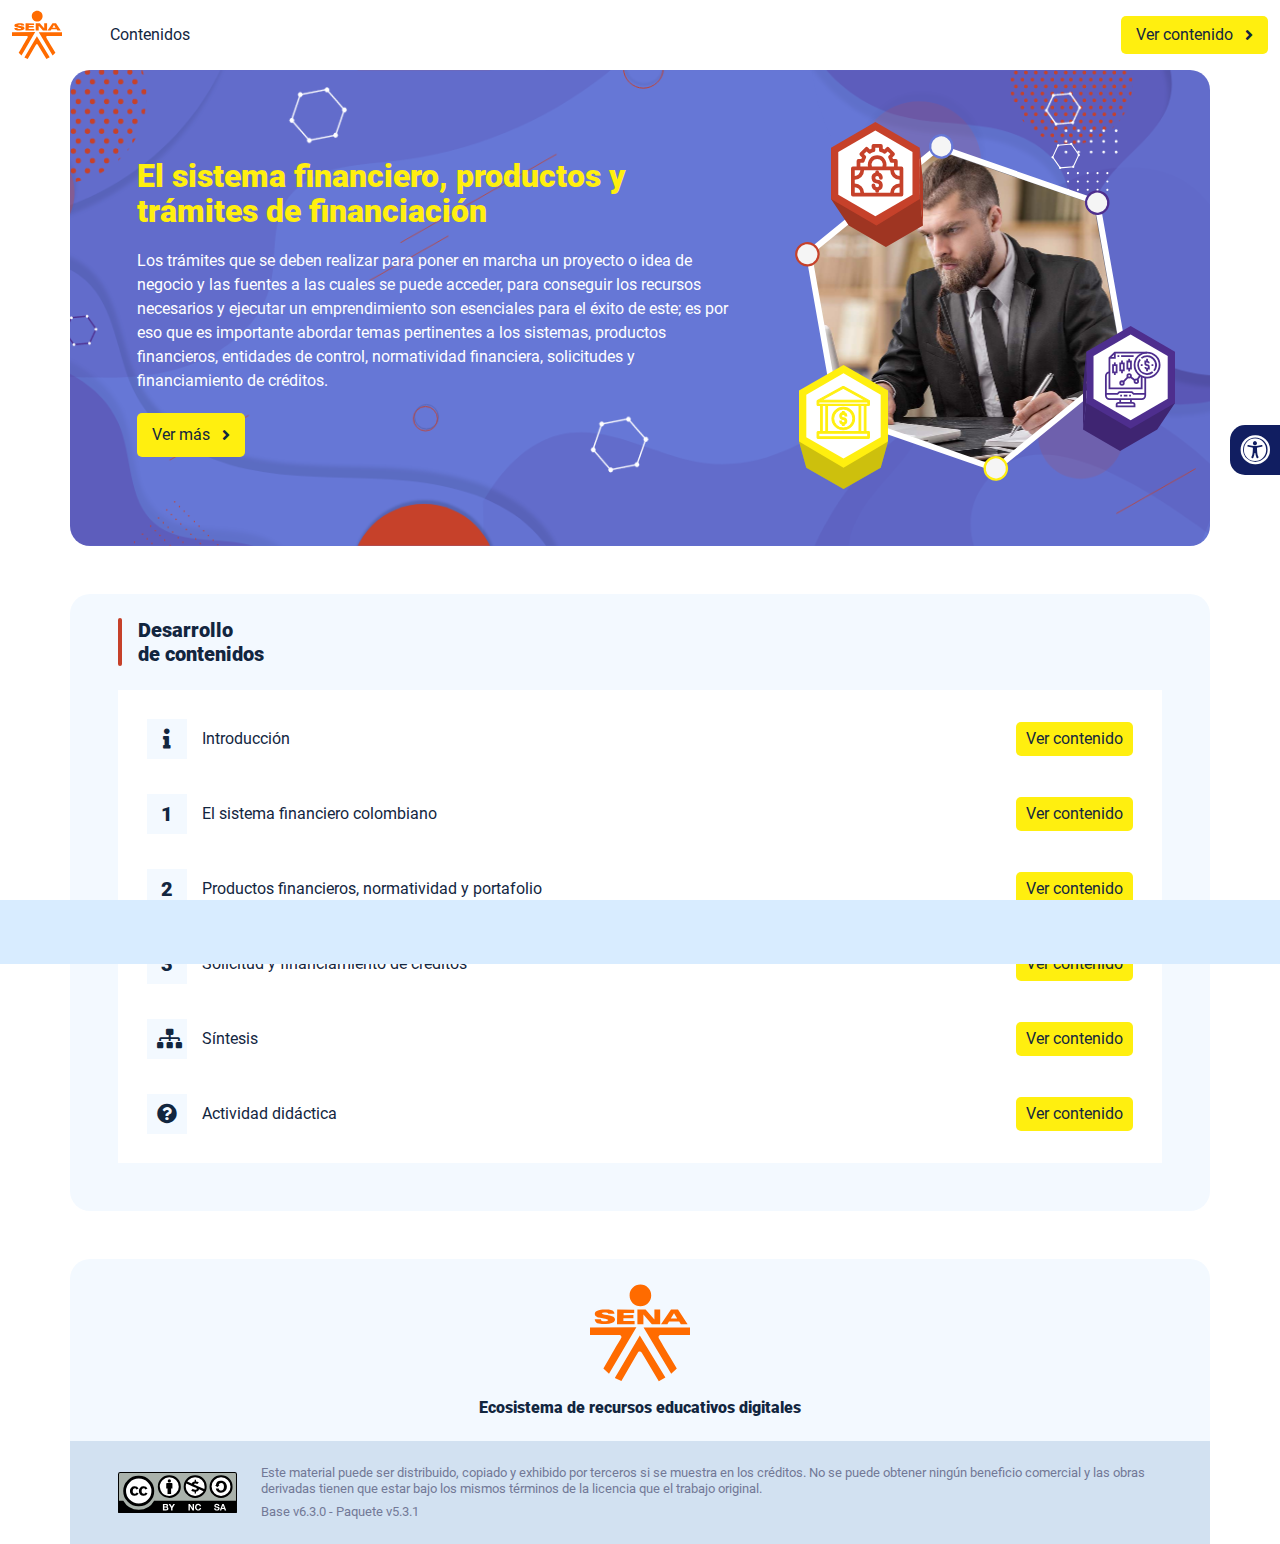
<file: index.html>
<!DOCTYPE html><html lang=""><head><meta charset="utf-8"><meta http-equiv="X-UA-Compatible" content="IE=edge"><meta name="viewport" content="width=device-width,initial-scale=1"><link rel="icon" href="favicon.ico"><title>El sistema financiero, productos y trámites de financiación</title><link href="css/chunk-0c047e41.3babef71.css" rel="prefetch"><link href="css/chunk-25b302c8.3babef71.css" rel="prefetch"><link href="css/chunk-26fc7596.3babef71.css" rel="prefetch"><link href="css/chunk-2d2747e2.3babef71.css" rel="prefetch"><link href="css/chunk-32334cb6.3babef71.css" rel="prefetch"><link href="css/chunk-3c57cd7b.3babef71.css" rel="prefetch"><link href="css/chunk-4f2d402a.3babef71.css" rel="prefetch"><link href="css/chunk-4fde0a08.14d1f3e8.css" rel="prefetch"><link href="css/chunk-515a8379.b8ce51aa.css" rel="prefetch"><link href="css/chunk-59974754.40f78a27.css" rel="prefetch"><link href="css/chunk-6e1e538a.126808df.css" rel="prefetch"><link href="css/chunk-766a929b.57ec8b26.css" rel="prefetch"><link href="css/chunk-f2df7d2c.3babef71.css" rel="prefetch"><link href="css/comple.831dbf52.css" rel="prefetch"><link href="css/creditos.94be174c.css" rel="prefetch"><link href="css/glosario.947ac439.css" rel="prefetch"><link href="css/referencias.b3b1afda.css" rel="prefetch"><link href="js/actividad.40a3d7bc.js" rel="prefetch"><link href="js/chunk-0206bfa0.7eb1678d.js" rel="prefetch"><link href="js/chunk-0c047e41.da2700f5.js" rel="prefetch"><link href="js/chunk-13a6037e.b9b550ab.js" rel="prefetch"><link href="js/chunk-18f95272.d078ffd9.js" rel="prefetch"><link href="js/chunk-25b302c8.7e764b51.js" rel="prefetch"><link href="js/chunk-26fc7596.0223e8d0.js" rel="prefetch"><link href="js/chunk-2c06842c.ae56870c.js" rel="prefetch"><link href="js/chunk-2d0e96ec.e2ca181d.js" rel="prefetch"><link href="js/chunk-2d208d90.760c08b7.js" rel="prefetch"><link href="js/chunk-2d21d0e2.bfeb6d2c.js" rel="prefetch"><link href="js/chunk-2d22c123.a644a972.js" rel="prefetch"><link href="js/chunk-2d2747e2.013e6804.js" rel="prefetch"><link href="js/chunk-2e80bb9a.24a52a86.js" rel="prefetch"><link href="js/chunk-319206de.4c787e88.js" rel="prefetch"><link href="js/chunk-32334cb6.38590270.js" rel="prefetch"><link href="js/chunk-3c57cd7b.e27cc4b3.js" rel="prefetch"><link href="js/chunk-3d6834f6.28a849bc.js" rel="prefetch"><link href="js/chunk-4cdd78c0.49699030.js" rel="prefetch"><link href="js/chunk-4f2d402a.301ae45e.js" rel="prefetch"><link href="js/chunk-4fde0a08.7c15f751.js" rel="prefetch"><link href="js/chunk-515a8379.37cc02fe.js" rel="prefetch"><link href="js/chunk-53ccb27e.98af84a3.js" rel="prefetch"><link href="js/chunk-55d286b8.1e2df45a.js" rel="prefetch"><link href="js/chunk-59974754.6385320f.js" rel="prefetch"><link href="js/chunk-6e1e538a.c4319b8c.js" rel="prefetch"><link href="js/chunk-766a929b.1ad13c3d.js" rel="prefetch"><link href="js/chunk-c796899c.cca6ec61.js" rel="prefetch"><link href="js/chunk-e8a7823a.9f284bb7.js" rel="prefetch"><link href="js/chunk-f2df7d2c.de9c9556.js" rel="prefetch"><link href="js/chunk-fde47172.cdad90b9.js" rel="prefetch"><link href="js/comple.81282acb.js" rel="prefetch"><link href="js/creditos.82550b37.js" rel="prefetch"><link href="js/glosario.c0291446.js" rel="prefetch"><link href="js/intro.c589fad9.js" rel="prefetch"><link href="js/referencias.960f45a9.js" rel="prefetch"><link href="js/sintesis.fd6e95f9.js" rel="prefetch"><link href="js/tema1.c2685a0d.js" rel="prefetch"><link href="js/tema2.2d1f3a84.js" rel="prefetch"><link href="js/tema3.910476a6.js" rel="prefetch"><link href="css/app.866dd7f9.css" rel="preload" as="style"><link href="css/chunk-vendors.dfe08ae3.css" rel="preload" as="style"><link href="js/app.fb7f9b6a.js" rel="preload" as="script"><link href="js/chunk-vendors.882b2e7d.js" rel="preload" as="script"><link href="css/chunk-vendors.dfe08ae3.css" rel="stylesheet"><link href="css/app.866dd7f9.css" rel="stylesheet"></head><body><noscript><strong>We're sorry but El sistema financiero, productos y trámites de financiación doesn't work properly without JavaScript enabled. Please enable it to continue.</strong></noscript><div id="app"></div><script src="js/chunk-vendors.882b2e7d.js"></script><script src="js/app.fb7f9b6a.js"></script></body></html>
</file>
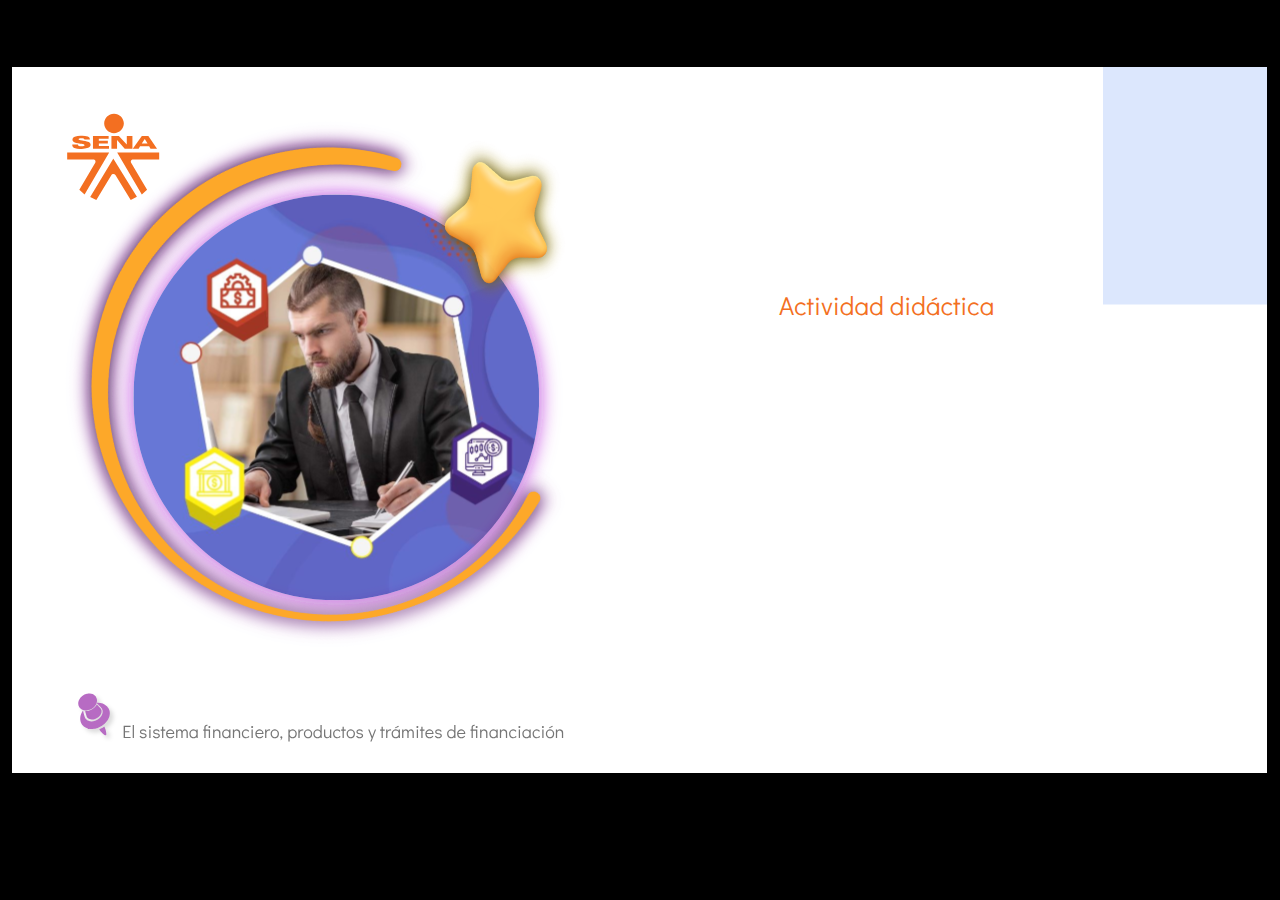
<file: actividades/story.html>
﻿<!doctype html>
<html lang="es">
<head>
  <meta charset="utf-8">
  <!-- Creado con Storyline 360 - http://www.articulate.com  -->
  <!-- version: 3.69.28997.0 -->
  <title>Actividad_Did&#225;ctica-CF06--134102 TECNICO Emprendimiento y Fomento empresarial</title>
  <meta http-equiv="x-ua-compatible" content="IE=edge"/>
  <meta name="viewport" content="width=device-width,initial-scale=1,user-scalable=no,shrink-to-fit=no,minimal-ui"/>
  <meta name="apple-mobile-web-app-capable" content="yes"/>
  <style>
    html, body { height: 100%; padding: 0; margin: 0 }
    #app { height: 100%; width: 100%; }
  </style>

  <script>
    window.DS = {};
    window.globals = {
      DATA_PATH_BASE: '',
      HAS_FRAME: true,
      HAS_SLIDE: true,

      lmsPresent: false,
      tinCanPresent: false,
      cmi5Present: false,
      aoSupport: false,
      scale: 'show all',
      captureRc: false,
      browserSize: 'optimal',
      bgColor: '#000000',
      features: 'AccessibleVideo,ConnectionMessages,FullScreenToggle,InsertSvgPicture,LayerPresentAsDialog,MultipleQuizTracking,UpdatedThemeEditor',
      themeName: 'classic',
      preloaderColor: '#FFFFFF',
      suppressAnalytics: false,
      productChannel: 'stable',
      publishSource: 'storyline',
      aid: 'aid|5304b41d-7af7-4125-b8d1-83eb222823e2',
      cid: '317a8d9a-7475-4044-b16f-272c51c055bf',
      playerVersion: '3.69.28997.0',
      publishTimestamp: '2022-12-06T17:11:18.5865657Z',
      maxIosVideoElements: 10,
      connectionSettings: { },

      
      parseParams: function(qs) {
        if (window.globals.parsedParams != null) {
          return window.globals.parsedParams;
        }
        qs = (qs || window.location.search.substr(1)).split('+').join(' ');
        var params = {},
            tokens,
            re = /[?&]?([^=]+)=([^&]*)/g;

        while (tokens = re.exec(qs)) {
          params[decodeURIComponent(tokens[1]).trim()] =
            decodeURIComponent(tokens[2]).trim();
        }
        window.globals.parsedParams = params;
        return params;
      }

    };
  </script>
  <script>
    var isIe11 = ('ActiveXObject' in window || window.MSBlobBuilder != null)
      && window.msCrypto != null && !window.ActiveXObject;
    if (isIe11) {
      window.globals.unsupportedBrowser = true;
      document.write(atob('[base64]'));
    }
  </script>
  
  <script>window.THREE = { };</script>
  
</head>
<body style="background: #000000" class="cs-HTML theme-classic">
  <!-- 360 -->
  <script>!function(e){var i=/iPhone/i,o=/iPod/i,n=/iPad/i,t=/(?=.*\bAndroid\b)(?=.*\bMobile\b)/i,d=/Android/i,s=/(?=.*\bAndroid\b)(?=.*\bSD4930UR\b)/i,b=/(?=.*\bAndroid\b)(?=.*\b(?:KFOT|KFTT|KFJWI|KFJWA|KFSOWI|KFTHWI|KFTHWA|KFAPWI|KFAPWA|KFARWI|KFASWI|KFSAWI|KFSAWA)\b)/i,r=/IEMobile/i,h=/(?=.*\bWindows\b)(?=.*\bARM\b)/i,a=/BlackBerry/i,l=/BB10/i,p=/Opera Mini/i,f=/(CriOS|Chrome)(?=.*\bMobile\b)/i,u=/(?=.*\bFirefox\b)(?=.*\bMobile\b)/i,c=new RegExp("(?:Nexus 7|BNTV250|Kindle Fire|Silk|GT-P1000)","i"),w=function(e,i){return e.test(i)},A=function(e){var A=e||navigator.userAgent,v=A.split("[FBAN");if(void 0!==v[1]&&(A=v[0]),this.apple={phone:w(i,A),ipod:w(o,A),tablet:!w(i,A)&&w(n,A),device:w(i,A)||w(o,A)||w(n,A)},this.amazon={phone:w(s,A),tablet:!w(s,A)&&w(b,A),device:w(s,A)||w(b,A)},this.android={phone:w(s,A)||w(t,A),tablet:!w(s,A)&&!w(t,A)&&(w(b,A)||w(d,A)),device:w(s,A)||w(b,A)||w(t,A)||w(d,A)},this.windows={phone:w(r,A),tablet:w(h,A),device:w(r,A)||w(h,A)},this.other={blackberry:w(a,A),blackberry10:w(l,A),opera:w(p,A),firefox:w(u,A),chrome:w(f,A),device:w(a,A)||w(l,A)||w(p,A)||w(u,A)||w(f,A)},this.seven_inch=w(c,A),this.any=this.apple.device||this.android.device||this.windows.device||this.other.device||this.seven_inch,this.phone=this.apple.phone||this.android.phone||this.windows.phone,this.tablet=this.apple.tablet||this.android.tablet||this.windows.tablet,"undefined"==typeof window)return this},v=function(){var e=new A;return e.Class=A,e};"undefined"!=typeof module&&module.exports&&"undefined"==typeof window?module.exports=A:"undefined"!=typeof module&&module.exports&&"undefined"!=typeof window?module.exports=v():"function"==typeof define&&define.amd?define("isMobile",[],e.isMobile=v()):e.isMobile=v()}(this);
    window.isMobile.apple.tablet = window.isMobile.apple.tablet ||
      (navigator.platform === 'MacIntel' && navigator.maxTouchPoints > 1);
    window.isMobile.apple.device = window.isMobile.apple.device || window.isMobile.apple.tablet;
    window.isMobile.tablet = window.isMobile.tablet || window.isMobile.apple.tablet;
    window.isMobile.any = window.isMobile.any || window.isMobile.apple.tablet;
  </script>

  <div id="focus-sink" tabindex="-1"></div>

  <div id="preso"></div>
  <script>
    (function() {

      var classTypes = [ 'desktop', 'mobile', 'phone', 'tablet' ];

      var addDeviceClasses = function(prefix, testObj) {
        var curr, i;
        for (i = 0; i < classTypes.length; i++) {
          curr = classTypes[i];
          if (testObj[curr]) {
            document.body.classList.add(prefix + curr);
          }
        }
      };

      var params = window.globals.parseParams(),
          isDevicePreview = params.devicepreview === '1',
          isPhoneOverride = params.deviceType === 'phone' || (isDevicePreview && params.phone == '1'),
          isTabletOverride = (params.deviceType === 'tablet' || isDevicePreview) && !isPhoneOverride,
          isMobileOverride = isPhoneOverride || isTabletOverride;

      var deviceView = {
        desktop: !window.isMobile.any && !isMobileOverride,
        mobile: window.isMobile.any || isMobileOverride,
        phone: isPhoneOverride || (window.isMobile.phone && !isTabletOverride),
        tablet: isTabletOverride || window.isMobile.tablet
      };

      window.globals.deviceView = deviceView;
      window.isMobile.desktop = !window.isMobile.any;
      window.isMobile.mobile = window.isMobile.any;

      addDeviceClasses('view-', deviceView);

    })();
  </script>
  
  <script src='story_content/user.js' type=text/javascript></script>
  <div class="slide-loader"></div>

  <script>
    if (window.globals.deviceView.isMobile) { var doc = document, loader = doc.body.querySelector('.slide-loader'); [ 1, 2, 3 ].forEach(function(n) { var d = doc.createElement('div'); d.style.backgroundColor = window.globals.preloaderColor; d.classList.add('mobile-loader-dot'); d.classList.add('dot' + n); loader.appendChild(d); }); }
  </script>

  <div class="mobile-load-title-overlay" style="display: none">
    <div class="mobile-load-title">Actividad_Did&#225;ctica-CF06--134102 TECNICO Emprendimiento y Fomento empresarial</div>
  </div>

  <div class="mobile-chrome-warning"></div>

  
<style>
  .warn-connection-dialog {
    display: none;
    background: transparent;
    pointer-events: none;
    position: fixed;
    left: 0;
    top: 0;
    width: 100%;
    height: 100%;
    z-index: 999;
  }

  .warn-connection-content {
    border-radius: 4px;
    background: white;
    border: 1px solid #E7E7E7;
    color: #333333;
    box-shadow: 0 2px 4px rgba(0, 0, 0, 0.25);
    transition: all 150ms ease-out;
    position: absolute;
    white-space: nowrap;
  }

  .view-phone.is-landscape .warn-connection-content {
    left: 23px;
    bottom: 23px;
  }

  .view-tablet.is-landscape .warn-connection-content {
    left: 50%;
    top: 20px;
    transform: translateX(-50%);
  }

  .is-portrait .warn-connection-content {
    transform: translate(-50%, calc(-100% - 15px));
  }

  .warn-connection-content p {
    display: inline-block;
    margin: 0 8px 0 0;
    line-height: 33px;
    font-size: 11px;
  }

  .warn-connection-content svg {
    position: relative;
    vertical-align: middle;
    margin: 0 2px 2px 8px;
  }

  .view-desktop .warn-connection-content {
    left: 1.5em;
    bottom: 1.5em;
  }

  .view-desktop .warn-connection-content p {
    font-size: 1.1em;
  }

  .is-offline .warn-connection-dialog {
    display: block;
  }

  .is-offline .cs-panel * {
    pointer-events: none !important;
  }

  .is-offline .cs-panel {
    pointer-events: all !important;
  }

  .is-offline #nav-controls * {
    pointer-events: none !important;
  }

  .is-offline #nav-controls {
    pointer-events: all !important;
  }
</style>

<div class="warn-connection-dialog">
  <div class="warn-connection-content">
    <svg width="17" height="15" viewBox="0 0 17 15" xmlns="http://www.w3.org/2000/svg">
      <path fill="#8F0000" stroke="white" d="M16.07,12.98 L15.88,12.23 L9.51,1.21 C8.97,0.26,7.6,0.26,7.06,1.21 L0.69,12.23 C0.15,13.16,0.81,14.36,1.91,14.36 H14.65 C15.47,14.36,16.05,13.7,16.07,12.98 Z"/>
      <path fill="white" stroke="white" d="M8.58,5.5 C8.35,5.28,8.5,5.35,8.21,5.32 C8.09,5.35,7.97,5.49,7.96,5.67 C7.97,5.79,7.98,5.92,7.98,6.04 L7.98,6.04 C7.99,6.17,8,6.31,8.01,6.43 L8.01,6.44 C8.03,6.92,8.06,7.41,8.09,7.9 L8.09,7.9 C8.12,8.39,8.14,8.88,8.17,9.37 C8.17,9.39,8.18,9.42,8.2,9.44 C8.23,9.46,8.25,9.47,8.28,9.47 C8.31,9.47,8.34,9.46,8.35,9.44 C8.37,9.43,8.38,9.4,8.39,9.35 L8.39,9.34 C8.39,9.24,8.4,9.15,8.4,9.05 L8.4,9.05 C8.41,8.96,8.41,8.86,8.42,8.75 C8.43,8.44,8.45,8.12,8.47,7.81 L8.47,7.81 C8.49,7.49,8.51,7.18,8.53,6.87 C8.55,6.46,8.56,6.05,8.59,5.64 L8.6,5.62 C8.6,5.57,8.59,5.53,8.58,5.5 L8.21,5.32 Z"/>
      <circle fill="white" stroke="white" cx="8.3" cy="11.35" r="0.3"/>
    </svg>
    <p>You are offline. Trying to reconnect...</p>
  </div>
</div>

<script>
  (function() {
    window.DS.connection = {
      warningShown: false,
      assets: {},
      loadingAssetGroup: false,
      retryDelay: 500
    };

    // @TODO this is POC code and can be cleaned up a bit more if we move forward
    // with the feature



    // The `window.globals.features` variable must be set in `webpack.dev.config` when testing locally - it is not enough
    // to have it in the data - but it must be set there as well.
    var useConnectionMessages = window.AbortController != null &&
      window.location.protocol != 'file:' &&
      window.globals.features.indexOf('ConnectionMessages') != -1;

    window.DS.connection.useConnectionMessages = useConnectionMessages

    var assetCount = 0;
    var checkLoadedId;
    var connectionSettings = window.globals.connectionSettings;

    if (useConnectionMessages && connectionSettings != null) {
      var contentEl = document.querySelector('.warn-connection-content');
      var messageEl = contentEl.querySelector('p')

      if (connectionSettings.useDarkTheme) {
        contentEl.style.borderColor = '#BABBBA';
        contentEl.style.backgroundColor = '#282828';
        contentEl.style.color = '#FFFFFF';
      }

      if (connectionSettings.message != null) {
        messageEl.textContent = window.decodeURIComponent(connectionSettings.message);
      }
    }

    function checkAssetsReady() {
      for (var i in DS.connection.assets) {
        if (!DS.connection.assets[i].success) {
          return false;
        }
      }
      return true;
    }

    function stopAssetGroup() {
      if (!useConnectionMessages) { return; }

      assetCount = 0;

      DS.connection.oldAssetGroup = DS.connection.assets;
      DS.connection.assets = {};
      DS.connection.loadingAssetGroup = false;
      clearInterval(checkLoadedId);
    }

    function startAssetGroup() {
      if (!useConnectionMessages) { return; }
      var ticks = 0;
      clearInterval(checkLoadedId);
      checkLoadedId = setInterval(function() {
        var loaded = 0;
        if (assetCount === 0 && loaded === 0) {
          clearInterval(checkLoadedId);
          return;
        }

        for (var i in DS.connection.assets) {
          if (DS.connection.assets[i].success) {
            loaded++;
          }
        }

        if (assetCount === loaded && checkAssetsReady()) {
          for (var i in DS.connection.assets) {
            if (DS.connection.assets[i].action) {
              DS.connection.assets[i].action();
            }
          }
          hideWarning();
          stopAssetGroup();
        }
      }, 100)
    }

    function requiredAsset(url, action, retry, type) {
      if (!useConnectionMessages) { return; }
      if (DS.connection.assets[url]) { return; }

      DS.connection.assets[url] = {
        success: false, action: action, retry: retry, type: type
      };
      assetCount = Object.keys(DS.connection.assets).length;
      if (!DS.connection.loadingAssetGroup) {
        startAssetGroup();
      }
      DS.connection.loadingAssetGroup = true;
    }

    function assetLoaded(url) {
      if (!useConnectionMessages) { return; }
      if (DS.connection.assets[url]) {
        DS.connection.assets[url].success = true;
      }
    }

    function assetFailed(url) {
      if (!useConnectionMessages) { return; }
      if (!DS.connection.assets[url]) {
        if (/\.js$/.test(url)) {
          setTimeout(function() {
            if (DS.connection.lastSlideLoaded != null) {
              DS.connection.lastSlideLoaded();
            }
          }, DS.connection.retryDelay);
        }
        return;
      }
      if (!DS.connection.warningShown) { showWarning(); }
      if (DS.connection.assets[url].retry) {
        setTimeout(function() {
          if (!DS.connection.assets[url].success) {
            DS.connection.assets[url].retry()
          }
        }, DS.connection.retryDelay);
      }
    }

    function hideWarning() {
      document.body.classList.remove('is-offline');
      DS.connection.warningShown = false;
    }
    DS.connection.hideWarning = hideWarning

    function showWarning(btn) {
      document.body.classList.add('is-offline')
      DS.connection.warningShown = true;
      updateWarningPosition();
    }

    function updateWarningPosition() {
      if (!DS.connection.warningShown) {
        return;
      }

      var isPortrait = document.body.classList.contains('is-portrait');
      var warningEl = document.querySelector('.warn-connection-content');

      if (isPortrait) {
        var slide = document.querySelector('.primary-slide');
        var slideRect = slide.getBoundingClientRect();

        warningEl.style.top = `${slideRect.top}px`
        warningEl.style.left = `${slideRect.left + slideRect.width / 2}px`
      } else {
        warningEl.style.top = null;
        warningEl.style.left = null;
      }

      window.requestAnimationFrame(updateWarningPosition);
    }

    // these will all be noops if the feature flag isn't set in
    // the data and `window.globals.features`
    DS.connection.requiredAsset = requiredAsset;
    DS.connection.assetLoaded = assetLoaded;
    DS.connection.assetFailed = assetFailed;
    DS.connection.stopAssetGroup = stopAssetGroup;
    DS.connection.startAssetGroup = startAssetGroup;
  })();
</script>


  <script>
    
    if (window.autoSpider && window.vInterfaceObject) {
      document.querySelector('.mobile-load-title-overlay').style.display = 'none';
    }
  </script>

  

  <link rel="stylesheet" href="html5/data/css/output.min.css" data-noprefix/>
</body>
<script src="html5/lib/scripts/bootstrapper.min.js"></script>
</html>
</file>
<file: css/chunk-0c047e41.3babef71.css>
.actividad[data-v-22adfd6b]{background-color:#f2f2f2}.horizontal-scroll__wrapper[data-v-22adfd6b]{overflow:hidden}.horizontal-scroll[data-v-22adfd6b]{display:flex;transition:transform .5s ease-in-out;align-items:center;flex-wrap:nowrap}.horizontal-scroll[data-v-22adfd6b]:not(.row){width:100%}.horizontal-scroll--item-fw[data-v-22adfd6b]>div{flex-grow:0;flex-shrink:0;width:100%;margin:0!important}
</file>
<file: css/chunk-25b302c8.3babef71.css>
.actividad[data-v-22adfd6b]{background-color:#f2f2f2}.horizontal-scroll__wrapper[data-v-22adfd6b]{overflow:hidden}.horizontal-scroll[data-v-22adfd6b]{display:flex;transition:transform .5s ease-in-out;align-items:center;flex-wrap:nowrap}.horizontal-scroll[data-v-22adfd6b]:not(.row){width:100%}.horizontal-scroll--item-fw[data-v-22adfd6b]>div{flex-grow:0;flex-shrink:0;width:100%;margin:0!important}
</file>
<file: css/chunk-26fc7596.3babef71.css>
.actividad[data-v-22adfd6b]{background-color:#f2f2f2}.horizontal-scroll__wrapper[data-v-22adfd6b]{overflow:hidden}.horizontal-scroll[data-v-22adfd6b]{display:flex;transition:transform .5s ease-in-out;align-items:center;flex-wrap:nowrap}.horizontal-scroll[data-v-22adfd6b]:not(.row){width:100%}.horizontal-scroll--item-fw[data-v-22adfd6b]>div{flex-grow:0;flex-shrink:0;width:100%;margin:0!important}
</file>
<file: css/chunk-2d2747e2.3babef71.css>
.actividad[data-v-22adfd6b]{background-color:#f2f2f2}.horizontal-scroll__wrapper[data-v-22adfd6b]{overflow:hidden}.horizontal-scroll[data-v-22adfd6b]{display:flex;transition:transform .5s ease-in-out;align-items:center;flex-wrap:nowrap}.horizontal-scroll[data-v-22adfd6b]:not(.row){width:100%}.horizontal-scroll--item-fw[data-v-22adfd6b]>div{flex-grow:0;flex-shrink:0;width:100%;margin:0!important}
</file>
<file: css/chunk-32334cb6.3babef71.css>
.actividad[data-v-22adfd6b]{background-color:#f2f2f2}.horizontal-scroll__wrapper[data-v-22adfd6b]{overflow:hidden}.horizontal-scroll[data-v-22adfd6b]{display:flex;transition:transform .5s ease-in-out;align-items:center;flex-wrap:nowrap}.horizontal-scroll[data-v-22adfd6b]:not(.row){width:100%}.horizontal-scroll--item-fw[data-v-22adfd6b]>div{flex-grow:0;flex-shrink:0;width:100%;margin:0!important}
</file>
<file: css/chunk-3c57cd7b.3babef71.css>
.actividad[data-v-22adfd6b]{background-color:#f2f2f2}.horizontal-scroll__wrapper[data-v-22adfd6b]{overflow:hidden}.horizontal-scroll[data-v-22adfd6b]{display:flex;transition:transform .5s ease-in-out;align-items:center;flex-wrap:nowrap}.horizontal-scroll[data-v-22adfd6b]:not(.row){width:100%}.horizontal-scroll--item-fw[data-v-22adfd6b]>div{flex-grow:0;flex-shrink:0;width:100%;margin:0!important}
</file>
<file: css/chunk-4f2d402a.3babef71.css>
.actividad[data-v-22adfd6b]{background-color:#f2f2f2}.horizontal-scroll__wrapper[data-v-22adfd6b]{overflow:hidden}.horizontal-scroll[data-v-22adfd6b]{display:flex;transition:transform .5s ease-in-out;align-items:center;flex-wrap:nowrap}.horizontal-scroll[data-v-22adfd6b]:not(.row){width:100%}.horizontal-scroll--item-fw[data-v-22adfd6b]>div{flex-grow:0;flex-shrink:0;width:100%;margin:0!important}
</file>
<file: css/chunk-4fde0a08.14d1f3e8.css>
.actividad[data-v-a108b06a]{background-color:#f2f2f2}.header[data-v-a108b06a]{position:sticky;top:0;padding-top:10px;padding-bottom:10px;background-color:#fff;z-index:10010;line-height:1.1em}.header__logo[data-v-a108b06a]{width:50px}@media (max-width:576px){.header__componente-formativo[data-v-a108b06a]{font-size:.8em}}.header__menu[data-v-a108b06a]{cursor:pointer}.header__menu span[data-v-a108b06a]{font-size:.7em;display:block;line-height:1em;text-align:center;color:#111e61}.header__menu__btn[data-v-a108b06a]{width:30px;height:30px;position:relative;margin-bottom:4px}.header__menu__btn .line-1[data-v-a108b06a],.header__menu__btn .line-2[data-v-a108b06a],.header__menu__btn .line-3[data-v-a108b06a]{height:4px;width:30px;background-color:#111e61;transform-origin:center center;position:absolute;left:0;border-radius:2px}.header__menu__btn .line-1[data-v-a108b06a]{top:4px;-webkit-animation:line-1-inactive-data-v-a108b06a .5s ease-in-out forwards;animation:line-1-inactive-data-v-a108b06a .5s ease-in-out forwards}.header__menu__btn .line-2[data-v-a108b06a]{top:13px;-webkit-animation:line-2-inactive-data-v-a108b06a .5s ease-in-out forwards;animation:line-2-inactive-data-v-a108b06a .5s ease-in-out forwards}.header__menu__btn .line-3[data-v-a108b06a]{top:22px;-webkit-animation:line-3-inactive-data-v-a108b06a .5s ease-in-out forwards;animation:line-3-inactive-data-v-a108b06a .5s ease-in-out forwards}.header__menu__btn[data-v-a108b06a]:hover{cursor:pointer}.header__menu__btn--open .line-1[data-v-a108b06a]{-webkit-animation:line-1-active-data-v-a108b06a .5s ease-in-out forwards;animation:line-1-active-data-v-a108b06a .5s ease-in-out forwards}.header__menu__btn--open .line-2[data-v-a108b06a]{-webkit-animation:line-2-active-data-v-a108b06a .5s ease-in-out forwards;animation:line-2-active-data-v-a108b06a .5s ease-in-out forwards}.header__menu__btn--open .line-3[data-v-a108b06a]{-webkit-animation:line-3-active-data-v-a108b06a .5s ease-in-out forwards;animation:line-3-active-data-v-a108b06a .5s ease-in-out forwards}@-webkit-keyframes line-1-active-data-v-a108b06a{0%{transform:translate(0) rotate(0)}50%{transform:translateY(9px) rotate(0)}to{transform:translateY(9px) rotate(45deg)}}@keyframes line-1-active-data-v-a108b06a{0%{transform:translate(0) rotate(0)}50%{transform:translateY(9px) rotate(0)}to{transform:translateY(9px) rotate(45deg)}}@-webkit-keyframes line-2-active-data-v-a108b06a{0%{transform:scale(1)}to{transform:scale(0)}}@keyframes line-2-active-data-v-a108b06a{0%{transform:scale(1)}to{transform:scale(0)}}@-webkit-keyframes line-3-active-data-v-a108b06a{0%{transform:translate(0) rotate(0)}50%{transform:translateY(-9px) rotate(0)}to{transform:translateY(-9px) rotate(-45deg)}}@keyframes line-3-active-data-v-a108b06a{0%{transform:translate(0) rotate(0)}50%{transform:translateY(-9px) rotate(0)}to{transform:translateY(-9px) rotate(-45deg)}}@-webkit-keyframes line-1-inactive-data-v-a108b06a{0%{transform:translateY(9px) rotate(45deg)}50%{transform:translateY(9px) rotate(0)}to{transform:translate(0) rotate(0)}}@keyframes line-1-inactive-data-v-a108b06a{0%{transform:translateY(9px) rotate(45deg)}50%{transform:translateY(9px) rotate(0)}to{transform:translate(0) rotate(0)}}@-webkit-keyframes line-2-inactive-data-v-a108b06a{0%{transform:scale(0)}to{transform:scale(1)}}@keyframes line-2-inactive-data-v-a108b06a{0%{transform:scale(0)}to{transform:scale(1)}}@-webkit-keyframes line-3-inactive-data-v-a108b06a{0%{transform:translateY(-9px) rotate(-45deg)}50%{transform:translateY(-9px) rotate(0)}to{transform:translate(0) rotate(0)}}@keyframes line-3-inactive-data-v-a108b06a{0%{transform:translateY(-9px) rotate(-45deg)}50%{transform:translateY(-9px) rotate(0)}to{transform:translate(0) rotate(0)}}
</file>
<file: css/chunk-515a8379.b8ce51aa.css>
.actividad{background-color:#f2f2f2}.banner-interno{position:relative}.banner-interno__fondo{position:absolute;top:0;bottom:-50px;left:0;right:0;background-color:#6677d6;background-size:cover;background-position:50%}.banner-interno__titulo{display:flex;align-items:center}.banner-interno__titulo__icono{display:block;width:32px;height:32px;border-radius:50%;background-color:#fff;position:relative}.banner-interno__titulo__icono i{color:#6677d6;position:absolute;left:50%;top:50%;transform:translate(-50%,-50%)}.banner-interno__titulo h1,.banner-interno__titulo h2,.banner-interno__titulo h3,.banner-interno__titulo h4,.banner-interno__titulo h5,.banner-interno__titulo h6{color:#fff;line-height:1.1em}
</file>
<file: css/chunk-59974754.40f78a27.css>
.actividad{background-color:#f2f2f2}.aside-menu{position:sticky;top:70px;flex:0 0 0;width:0;min-height:calc(100vh - 70px);max-height:calc(100vh - 70px);background-color:#f3f9ff;transition:flex .5s ease-in-out,width .5s ease-in-out;overflow-x:hidden;z-index:100001}.aside-menu a{color:#111e61}.aside-menu--open{flex:0 0 300px;width:300px}.aside-menu__content{width:300px;display:flex;flex-direction:column;justify-content:space-between;min-height:calc(100vh - 70px);max-height:calc(100vh - 70px);border-right:1px solid #d8ecff}@media (max-height:800px){.aside-menu__content{min-height:800px;max-height:800px;overflow-y:auto}}.aside-menu__header{padding:10px;text-align:center;background-color:#d8ecff}.aside-menu__header h4{margin:0}.aside-menu__menu{overflow-y:auto;flex-grow:1;list-style:none;padding-left:0;margin-bottom:0}.aside-menu__menu__item--active .aside-menu__menu__item__lnk,.aside-menu__menu__item--active .aside-menu__sec-menu__item__lnk{background-color:#d8ecff;font-weight:700}.aside-menu__menu__item--sub-menu:hover,.aside-menu__menu__item:hover,.aside-menu__sec-menu__item:hover{background-color:#d8ecff}.aside-menu__menu__item--sub-menu{padding-left:10px}.aside-menu__menu__item--sub-menu--active .aside-menu__menu__item__lnk,.aside-menu__menu__item--sub-menu--active .aside-menu__sec-menu__item__lnk{background-color:#d8ecff;font-weight:700;position:relative}.aside-menu__menu__item--sub-menu--active .aside-menu__menu__item__lnk:before,.aside-menu__menu__item--sub-menu--active .aside-menu__sec-menu__item__lnk:before{content:"";display:block;position:absolute;left:0;bottom:0;top:0;width:4px;border-radius:2px;background-color:#c6412a}.aside-menu__menu__item__lnk,.aside-menu__sec-menu__item__lnk{display:flex;align-items:center;padding:10px 15px;line-height:1.1em}.aside-menu__menu__item__lnk i,.aside-menu__menu__item__lnk span,.aside-menu__sec-menu__item__lnk i,.aside-menu__sec-menu__item__lnk span{margin-right:10px}.aside-menu__menu__item__lnk i:last-child,.aside-menu__menu__item__lnk span:last-child,.aside-menu__sec-menu__item__lnk i:last-child,.aside-menu__sec-menu__item__lnk span:last-child{margin-right:0}.aside-menu__sec-menu{background-color:#d8ecff;padding:10px 0;flex-shrink:0;margin-bottom:0}.aside-menu__sec-menu__item{padding:10px 15px}.aside-menu__sec-menu__item__lnk{padding:0;border-radius:1em}.aside-menu__sec-menu__item__lnk i{display:block;width:2em;height:2em;padding:.5em 0;text-align:center;background-color:#fff;border-radius:50%}.aside-menu__sec-menu__item__lnk:hover{background-color:#fff}@media (max-width:992px){.aside-menu{position:fixed;top:70px}}@media (max-width:576px){.aside-menu__sec-menu{padding-bottom:110px}}
</file>
<file: css/chunk-6e1e538a.126808df.css>
.actividad[data-v-4f6b7c58]{background-color:#f2f2f2}.accesibilidad[data-v-4f6b7c58]{position:fixed;right:0;top:50vh;height:50px;background-color:#111e61;border-top-left-radius:15px;border-bottom-left-radius:15px;transform:translateY(-50%) translateX(100%) translateX(-50px);overflow:hidden;transition:transform .3s ease-in-out,height .3s ease-in-out}.accesibilidad[data-v-4f6b7c58]:hover{transform:translateY(-50%) translateX(0);height:12.75rem}.accesibilidad [data-v-4f6b7c58]{color:#fff}.accesibilidad__menu__content .accesibilidad__menu__item[data-v-4f6b7c58]{cursor:pointer}.accesibilidad__menu__content .accesibilidad__menu__item[data-v-4f6b7c58]:hover{background-color:#273685}.accesibilidad__menu__content .accesibilidad__menu__item[data-v-4f6b7c58]:last-child{border:none}.accesibilidad__menu__item[data-v-4f6b7c58]{display:flex;align-items:center;padding:10px;border-bottom:1px solid #273685;line-height:1em;-webkit-user-select:none;-moz-user-select:none;-ms-user-select:none;user-select:none}.accesibilidad__menu i[data-v-4f6b7c58]{font-size:30px;font-style:normal;margin-right:10px;line-height:1em}.accesibilidad__menu img[data-v-4f6b7c58]{width:30px;margin-right:10px}
</file>
<file: css/chunk-766a929b.57ec8b26.css>
.actividad{background-color:#f2f2f2}.barra-avance{display:flex;align-items:center;justify-content:space-between;position:fixed;bottom:0;left:0;width:100%;padding:10px;background-color:#d8ecff;transition:transform .5s ease-in-out;z-index:100000}.barra-avance__barra{margin:0 20px;flex:1;position:relative;max-width:800px}.barra-avance__barra--amarilla,.barra-avance__barra--blanca{height:4px}.barra-avance__barra--amarilla:after,.barra-avance__barra--amarilla:before,.barra-avance__barra--blanca:after,.barra-avance__barra--blanca:before{content:"";display:block;width:10px;height:10px;border-radius:50%;position:absolute;top:50%}.barra-avance__barra--amarilla:before,.barra-avance__barra--blanca:before{left:0;transform:translate(-50%,-50%)}.barra-avance__barra--amarilla:after,.barra-avance__barra--blanca:after{right:0;transform:translate(50%,-50%)}.barra-avance__barra--blanca,.barra-avance__barra--blanca:after,.barra-avance__barra--blanca:before{background-color:#fff}.barra-avance__barra--amarilla{position:absolute;width:100%;top:0;background-color:#ffef0f}.barra-avance__barra--amarilla:after,.barra-avance__barra--amarilla:before{background-color:#ffef0f}.barra-avance__boton--regresar{background-color:#b0c0d2}.barra-avance__boton--regresar span{color:#111e61!important}.barra-avance__boton--disable{opacity:0;pointer-events:none}.barra-avance--open{transform:translateY(0)}.barra-avance--close{transform:translateY(100%)}
</file>
<file: css/chunk-f2df7d2c.3babef71.css>
.actividad[data-v-22adfd6b]{background-color:#f2f2f2}.horizontal-scroll__wrapper[data-v-22adfd6b]{overflow:hidden}.horizontal-scroll[data-v-22adfd6b]{display:flex;transition:transform .5s ease-in-out;align-items:center;flex-wrap:nowrap}.horizontal-scroll[data-v-22adfd6b]:not(.row){width:100%}.horizontal-scroll--item-fw[data-v-22adfd6b]>div{flex-grow:0;flex-shrink:0;width:100%;margin:0!important}
</file>
<file: css/comple.831dbf52.css>
.banner-interno{position:relative}.banner-interno__fondo{position:absolute;top:0;bottom:-50px;left:0;right:0;background-color:#6677d6;background-size:cover;background-position:50%}.banner-interno__titulo{display:flex;align-items:center}.banner-interno__titulo__icono{display:block;width:32px;height:32px;border-radius:50%;background-color:#fff;position:relative}.banner-interno__titulo__icono i{color:#6677d6;position:absolute;left:50%;top:50%;transform:translate(-50%,-50%)}.banner-interno__titulo h1,.banner-interno__titulo h2,.banner-interno__titulo h3,.banner-interno__titulo h4,.banner-interno__titulo h5,.banner-interno__titulo h6{color:#fff;line-height:1.1em}.actividad{background-color:#f2f2f2}.complementario__enlaces{display:flex;justify-content:center;flex-wrap:wrap}.complementario__enlaces a{margin:0 5px}.complementario__btn{font-size:1.5em;line-height:1em}table{width:calc(100% - 1px);min-width:800px}table thead{background-color:#d8ecff}table thead th{border-color:#d8ecff}table td,table th{padding:25px 20px;text-align:center}
</file>
<file: css/creditos.94be174c.css>
.banner-interno{position:relative}.banner-interno__fondo{position:absolute;top:0;bottom:-50px;left:0;right:0;background-color:#6677d6;background-size:cover;background-position:50%}.banner-interno__titulo{display:flex;align-items:center}.banner-interno__titulo__icono{display:block;width:32px;height:32px;border-radius:50%;background-color:#fff;position:relative}.banner-interno__titulo__icono i{color:#6677d6;position:absolute;left:50%;top:50%;transform:translate(-50%,-50%)}.banner-interno__titulo h1,.banner-interno__titulo h2,.banner-interno__titulo h3,.banner-interno__titulo h4,.banner-interno__titulo h5,.banner-interno__titulo h6{color:#fff;line-height:1.1em}.actividad{background-color:#f2f2f2}.creditos-vista .tarjeta.credito{background-color:#d2e1f1}.creditos{color:#727997;overflow-x:auto}.creditos__item{min-width:490px}.creditos p{line-height:1.3em;margin-bottom:0;color:#727997}.creditos__titulo{font-weight:700;background-color:#d2e1f1;padding:5px 10px;border-top-radius:5px;border-top-left-radius:5px;border-top-right-radius:5px}.creditos table td,.creditos table th{border-color:#d2e1f1}
</file>
<file: css/glosario.947ac439.css>
.banner-interno{position:relative}.banner-interno__fondo{position:absolute;top:0;bottom:-50px;left:0;right:0;background-color:#6677d6;background-size:cover;background-position:50%}.banner-interno__titulo{display:flex;align-items:center}.banner-interno__titulo__icono{display:block;width:32px;height:32px;border-radius:50%;background-color:#fff;position:relative}.banner-interno__titulo__icono i{color:#6677d6;position:absolute;left:50%;top:50%;transform:translate(-50%,-50%)}.banner-interno__titulo h1,.banner-interno__titulo h2,.banner-interno__titulo h3,.banner-interno__titulo h4,.banner-interno__titulo h5,.banner-interno__titulo h6{color:#fff;line-height:1.1em}.actividad{background-color:#f2f2f2}.glosario__letra-item{display:flex}.glosario__letra-item__texto{padding-top:5px}.glosario__letra-item__letra__icono{width:32px;height:32px;position:relative;line-height:1em;border-radius:50%;background-color:#d2e1f1}.glosario__letra-item__letra__icono span{position:absolute;left:50%;top:50%;transform:translate(-50%,-50%);font-size:1.1em;font-weight:900}
</file>
<file: css/referencias.b3b1afda.css>
.banner-interno{position:relative}.banner-interno__fondo{position:absolute;top:0;bottom:-50px;left:0;right:0;background-color:#6677d6;background-size:cover;background-position:50%}.banner-interno__titulo{display:flex;align-items:center}.banner-interno__titulo__icono{display:block;width:32px;height:32px;border-radius:50%;background-color:#fff;position:relative}.banner-interno__titulo__icono i{color:#6677d6;position:absolute;left:50%;top:50%;transform:translate(-50%,-50%)}.banner-interno__titulo h1,.banner-interno__titulo h2,.banner-interno__titulo h3,.banner-interno__titulo h4,.banner-interno__titulo h5,.banner-interno__titulo h6{color:#fff;line-height:1.1em}.actividad{background-color:#f2f2f2}.referencias__item:last-child hr{display:none}.referencias__item a{color:#2196f3;text-decoration:underline;overflow-wrap:break-word}
</file>
<file: css/app.866dd7f9.css>
*,:after,:before{box-sizing:inherit}html{height:100%;line-height:1.15;box-sizing:border-box;-webkit-font-smoothing:antialiased;-moz-osx-font-smoothing:grayscale;-webkit-text-size-adjust:100%;-ms-text-size-adjust:100%;text-rendering:optimizeLegibility}a,abbr,acronym,address,applet,article,aside,audio,b,big,blockquote,body,canvas,caption,center,cite,code,dd,del,details,dfn,div,dl,dt,em,embed,fieldset,figcaption,figure,footer,form,h1,h2,h3,h4,h5,h6,header,hgroup,html,i,iframe,img,ins,kbd,label,legend,li,mark,menu,nav,object,ol,output,p,pre,q,ruby,s,samp,section,small,span,strike,strong,sub,summary,sup,table,tbody,td,tfoot,th,thead,time,tr,tt,u,ul,var,video{margin:0;padding:0;border:0;outline:0;background:transparent;vertical-align:baseline}article,aside,details,figcaption,figure,footer,header,main,menu,nav,section,summary{display:block}[hidden],template{display:none}hr{box-sizing:content-box;height:0;border-bottom:1px solid #e8e8e8;border-left:0;border-right:0;border-top:0;margin:1.5em 0;overflow:visible}[hidden]{display:none}a{font-family:Roboto,sans-serif;font-size:1em;font-weight:400;text-decoration:none;color:#12263f;background-color:transparent;transition:all .15s ease-in-out;-webkit-text-decoration-skip:objects}a:active,a:hover{outline-width:0}a:active,a:focus,a:hover{color:#000}[type=button],[type=reset],[type=submit],button{-webkit-appearance:none;-moz-appearance:none;appearance:none;cursor:pointer;display:inline-block;vertical-align:middle;border:0;border-radius:5px;color:#12263f;background-color:#ffef0f;font-family:Roboto,sans-serif;font-weight:400;font-size:1em;-webkit-font-smoothing:antialiased;line-height:1em;white-space:nowrap;text-decoration:none;text-transform:none;padding:.75em 1.5em;margin:0;-webkit-user-select:none;-moz-user-select:none;-ms-user-select:none;user-select:none;overflow:visible;transition:background-color .15s ease-in-out}[type=button]:focus,[type=button]:hover,[type=reset]:focus,[type=reset]:hover,[type=submit]:focus,[type=submit]:hover,button:focus,button:hover{background-color:#ffef0f;color:#12263f}[type=button]:disabled,[type=reset]:disabled,[type=submit]:disabled,button:disabled{cursor:not-allowed;opacity:.5}[type=button]:disabled:hover,[type=reset]:disabled:hover,[type=submit]:disabled:hover,button:disabled:hover{background-color:#ffef0f}input,select,textarea{margin:0;display:block;font-family:Roboto,sans-serif;font-size:16px}input{overflow:visible}[type=color],[type=date],[type=datetime-local],[type=datetime],[type=email],[type=month],[type=number],[type=password],[type=search],[type=tel],[type=text],[type=time],[type=url],[type=week],input:not([type]),select,select[multiple],textarea{background-color:#fff;border:1px solid #e8e8e8;border-radius:5px;box-shadow:inset 0 1px 3px rgba(0,0,0,.06);box-sizing:inherit;margin-bottom:.75em;padding:.5em;transition:border-color .15s ease-in-out;width:100%}[type=color]:hover,[type=date]:hover,[type=datetime-local]:hover,[type=datetime]:hover,[type=email]:hover,[type=month]:hover,[type=number]:hover,[type=password]:hover,[type=search]:hover,[type=tel]:hover,[type=text]:hover,[type=time]:hover,[type=url]:hover,[type=week]:hover,input:not([type]):hover,select:hover,select[multiple]:hover,textarea:hover{border-color:shade(#e8e8e8,20%)}[type=color]:focus,[type=date]:focus,[type=datetime-local]:focus,[type=datetime]:focus,[type=email]:focus,[type=month]:focus,[type=number]:focus,[type=password]:focus,[type=search]:focus,[type=tel]:focus,[type=text]:focus,[type=time]:focus,[type=url]:focus,[type=week]:focus,input:not([type]):focus,select:focus,select[multiple]:focus,textarea:focus{border-color:#c6412a;box-shadow:inset 0 1px 3px rgba(0,0,0,.06),0 0 5px rgba(82,101,209,.7);outline:none}[type=color]:disabled,[type=date]:disabled,[type=datetime-local]:disabled,[type=datetime]:disabled,[type=email]:disabled,[type=month]:disabled,[type=number]:disabled,[type=password]:disabled,[type=search]:disabled,[type=tel]:disabled,[type=text]:disabled,[type=time]:disabled,[type=url]:disabled,[type=week]:disabled,input:not([type]):disabled,select:disabled,select[multiple]:disabled,textarea:disabled{background-color:shade(#fff,5%);cursor:not-allowed}[type=color]:disabled:hover,[type=date]:disabled:hover,[type=datetime-local]:disabled:hover,[type=datetime]:disabled:hover,[type=email]:disabled:hover,[type=month]:disabled:hover,[type=number]:disabled:hover,[type=password]:disabled:hover,[type=search]:disabled:hover,[type=tel]:disabled:hover,[type=text]:disabled:hover,[type=time]:disabled:hover,[type=url]:disabled:hover,[type=week]:disabled:hover,input:not([type]):disabled:hover,select:disabled:hover,select[multiple]:disabled:hover,textarea:disabled:hover{border:1px solid #e8e8e8}select{text-transform:none;max-width:100%;border-radius:5px}::-webkit-file-upload-button{background-color:#ffef0f;border:none;cursor:pointer;color:#12263f;border-radius:5px;padding:.75em 1.5em}::-webkit-file-upload-button:hover{background-color:#ffef0f}optgroup{font-weight:700}fieldset{border:1px solid #e8e8e8;background-color:transparent;padding:1.5em;-webkit-margin-start:0;-webkit-margin-end:0;-webkit-padding-before:1.5em;-webkit-padding-start:1.5em;-webkit-padding-end:1.5em;-webkit-padding-after:1.5em}legend{box-sizing:border-box;color:inherit;display:table;max-width:100%;padding:0;white-space:normal;font-weight:600;-webkit-padding-start:0;-webkit-padding-end:0}label,legend{margin-bottom:.375em}label{display:block;font-size:1em;font-family:Roboto,sans-serif;font-weight:900}textarea{overflow:auto;resize:vertical}[type=checkbox],[type=radio]{box-sizing:border-box;padding:0;display:inline;margin-right:.375em}[type=number]::-webkit-inner-spin-button,[type=number]::-webkit-outer-spin-button{height:auto}[type=search]{-webkit-appearance:textfield;outline-offset:-2px}[type=search]::-webkit-search-cancel-button,[type=search]::-webkit-search-decoration{-webkit-appearance:none;-moz-appearance:none}::-moz-placeholder{color:#999}:-ms-input-placeholder{color:#999}::placeholder{color:#999}::-webkit-file-upload-button{-webkit-appearance:button;-moz-appearance:button;font:inherit}[type=file]{margin-bottom:.75em;width:100%}[type=button],[type=reset],[type=submit],button{-webkit-appearance:button}[type=button]::-moz-focus-inner,[type=reset]::-moz-focus-inner,[type=submit]::-moz-focus-inner,button::-moz-focus-inner{border-style:none;padding:0}[type=button]:-moz-focusring,[type=reset]:-moz-focusring,[type=submit]:-moz-focusring,button:-moz-focusring{outline:1px dotted ButtonText}progress{vertical-align:baseline}ol,ul{list-style:none;margin-bottom:1em}dt{font-weight:700}figure,img,picture,svg{margin:0;width:100%;max-width:100%}figcaption{display:block;background-color:#e8e8e8;padding:.75em 1.5em;font-size:.8em;font-weight:700}img,svg{display:block;border-style:none}svg:not(:root){overflow:hidden}audio,canvas,progress,video{display:inline-block}audio:not([controls]){display:none;height:0}template{display:none}table{border-collapse:collapse;border-spacing:0;table-layout:fixed;width:100%}td,th,tr{vertical-align:middle}td,th{border:1px solid #e8e8e8;padding:.75em}th{font-size:.875em;line-height:1.2}td{line-height:1.5}body{font-size:16px;font-weight:400;line-height:1.5}body,h1,h2,h3,h4,h5,h6{color:#12263f;font-family:Roboto,sans-serif}h1,h2,h3,h4,h5,h6{font-weight:900;line-height:1.2;margin:0 0 .75em}h1{font-size:2em}h2{font-size:1.5em}h3{font-size:1.25em}h4{font-size:1.125em}h5{font-size:1em}h6{font-size:.875em}p{font-family:Roboto,sans-serif;font-size:1em;font-weight:400;line-height:1.5;color:#12263f;margin-bottom:1em}b,strong{font-weight:700}dfn,em,i{font-style:italic}br{line-height:2em}u{text-decoration:underline}code,kbd,pre,samp{color:#727997;font-family:Lucida Console,Courier New,monospace;font-size:1em}sub,sup{font-size:75%;line-height:0;position:relative;vertical-align:baseline}sub{bottom:-.25em}sup{top:-.5em}small{font-size:80%}mark{background-color:#ffeb3b;color:#000}abbr[title]{border-bottom:none;text-decoration:underline;-webkit-text-decoration:underline dotted;text-decoration:underline dotted}blockquote,q{quotes:none}::selection{background:#2196f3!important;color:#fff!important;text-shadow:none}::-moz-selection{background:#2196f3!important;color:#fff!important;text-shadow:none}img::selection{background:transparent}img::-moz-selection{background:transparent}body{-webkit-tap-highlight-color:#2196F3!important}details,menu{display:block}summary{display:list-item}@media print{*,:after,:before,:first-letter,:first-line{background:transparent!important;color:#000!important;box-shadow:none!important;text-shadow:none!important}a,a:visited{text-decoration:underline}a[href]:after{content:" (" attr(href) ")"}a abbr[title]:after{content:" (" attr(title) ")"}a[href^="#"]:after,a[href^="javascript:"]:after{content:""}blockquote,pre{border:1px solid #999;page-break-inside:avoid}thead{display:table-header-group}img,tr{page-break-inside:avoid}img{max-width:100%!important}h2,h3,p{orphans:3;widows:3}h2,h3{page-break-after:avoid}}[data-aos][data-aos][data-aos-duration="50"],body[data-aos-duration="50"] [data-aos]{transition-duration:50ms}[data-aos][data-aos][data-aos-delay="50"],body[data-aos-delay="50"] [data-aos]{transition-delay:0s}[data-aos][data-aos][data-aos-delay="50"].aos-animate,body[data-aos-delay="50"] [data-aos].aos-animate{transition-delay:50ms}[data-aos][data-aos][data-aos-duration="100"],body[data-aos-duration="100"] [data-aos]{transition-duration:.1s}[data-aos][data-aos][data-aos-delay="100"],body[data-aos-delay="100"] [data-aos]{transition-delay:0s}[data-aos][data-aos][data-aos-delay="100"].aos-animate,body[data-aos-delay="100"] [data-aos].aos-animate{transition-delay:.1s}[data-aos][data-aos][data-aos-duration="150"],body[data-aos-duration="150"] [data-aos]{transition-duration:.15s}[data-aos][data-aos][data-aos-delay="150"],body[data-aos-delay="150"] [data-aos]{transition-delay:0s}[data-aos][data-aos][data-aos-delay="150"].aos-animate,body[data-aos-delay="150"] [data-aos].aos-animate{transition-delay:.15s}[data-aos][data-aos][data-aos-duration="200"],body[data-aos-duration="200"] [data-aos]{transition-duration:.2s}[data-aos][data-aos][data-aos-delay="200"],body[data-aos-delay="200"] [data-aos]{transition-delay:0s}[data-aos][data-aos][data-aos-delay="200"].aos-animate,body[data-aos-delay="200"] [data-aos].aos-animate{transition-delay:.2s}[data-aos][data-aos][data-aos-duration="250"],body[data-aos-duration="250"] [data-aos]{transition-duration:.25s}[data-aos][data-aos][data-aos-delay="250"],body[data-aos-delay="250"] [data-aos]{transition-delay:0s}[data-aos][data-aos][data-aos-delay="250"].aos-animate,body[data-aos-delay="250"] [data-aos].aos-animate{transition-delay:.25s}[data-aos][data-aos][data-aos-duration="300"],body[data-aos-duration="300"] [data-aos]{transition-duration:.3s}[data-aos][data-aos][data-aos-delay="300"],body[data-aos-delay="300"] [data-aos]{transition-delay:0s}[data-aos][data-aos][data-aos-delay="300"].aos-animate,body[data-aos-delay="300"] [data-aos].aos-animate{transition-delay:.3s}[data-aos][data-aos][data-aos-duration="350"],body[data-aos-duration="350"] [data-aos]{transition-duration:.35s}[data-aos][data-aos][data-aos-delay="350"],body[data-aos-delay="350"] [data-aos]{transition-delay:0s}[data-aos][data-aos][data-aos-delay="350"].aos-animate,body[data-aos-delay="350"] [data-aos].aos-animate{transition-delay:.35s}[data-aos][data-aos][data-aos-duration="400"],body[data-aos-duration="400"] [data-aos]{transition-duration:.4s}[data-aos][data-aos][data-aos-delay="400"],body[data-aos-delay="400"] [data-aos]{transition-delay:0s}[data-aos][data-aos][data-aos-delay="400"].aos-animate,body[data-aos-delay="400"] [data-aos].aos-animate{transition-delay:.4s}[data-aos][data-aos][data-aos-duration="450"],body[data-aos-duration="450"] [data-aos]{transition-duration:.45s}[data-aos][data-aos][data-aos-delay="450"],body[data-aos-delay="450"] [data-aos]{transition-delay:0s}[data-aos][data-aos][data-aos-delay="450"].aos-animate,body[data-aos-delay="450"] [data-aos].aos-animate{transition-delay:.45s}[data-aos][data-aos][data-aos-duration="500"],body[data-aos-duration="500"] [data-aos]{transition-duration:.5s}[data-aos][data-aos][data-aos-delay="500"],body[data-aos-delay="500"] [data-aos]{transition-delay:0s}[data-aos][data-aos][data-aos-delay="500"].aos-animate,body[data-aos-delay="500"] [data-aos].aos-animate{transition-delay:.5s}[data-aos][data-aos][data-aos-duration="550"],body[data-aos-duration="550"] [data-aos]{transition-duration:.55s}[data-aos][data-aos][data-aos-delay="550"],body[data-aos-delay="550"] [data-aos]{transition-delay:0s}[data-aos][data-aos][data-aos-delay="550"].aos-animate,body[data-aos-delay="550"] [data-aos].aos-animate{transition-delay:.55s}[data-aos][data-aos][data-aos-duration="600"],body[data-aos-duration="600"] [data-aos]{transition-duration:.6s}[data-aos][data-aos][data-aos-delay="600"],body[data-aos-delay="600"] [data-aos]{transition-delay:0s}[data-aos][data-aos][data-aos-delay="600"].aos-animate,body[data-aos-delay="600"] [data-aos].aos-animate{transition-delay:.6s}[data-aos][data-aos][data-aos-duration="650"],body[data-aos-duration="650"] [data-aos]{transition-duration:.65s}[data-aos][data-aos][data-aos-delay="650"],body[data-aos-delay="650"] [data-aos]{transition-delay:0s}[data-aos][data-aos][data-aos-delay="650"].aos-animate,body[data-aos-delay="650"] [data-aos].aos-animate{transition-delay:.65s}[data-aos][data-aos][data-aos-duration="700"],body[data-aos-duration="700"] [data-aos]{transition-duration:.7s}[data-aos][data-aos][data-aos-delay="700"],body[data-aos-delay="700"] [data-aos]{transition-delay:0s}[data-aos][data-aos][data-aos-delay="700"].aos-animate,body[data-aos-delay="700"] [data-aos].aos-animate{transition-delay:.7s}[data-aos][data-aos][data-aos-duration="750"],body[data-aos-duration="750"] [data-aos]{transition-duration:.75s}[data-aos][data-aos][data-aos-delay="750"],body[data-aos-delay="750"] [data-aos]{transition-delay:0s}[data-aos][data-aos][data-aos-delay="750"].aos-animate,body[data-aos-delay="750"] [data-aos].aos-animate{transition-delay:.75s}[data-aos][data-aos][data-aos-duration="800"],body[data-aos-duration="800"] [data-aos]{transition-duration:.8s}[data-aos][data-aos][data-aos-delay="800"],body[data-aos-delay="800"] [data-aos]{transition-delay:0s}[data-aos][data-aos][data-aos-delay="800"].aos-animate,body[data-aos-delay="800"] [data-aos].aos-animate{transition-delay:.8s}[data-aos][data-aos][data-aos-duration="850"],body[data-aos-duration="850"] [data-aos]{transition-duration:.85s}[data-aos][data-aos][data-aos-delay="850"],body[data-aos-delay="850"] [data-aos]{transition-delay:0s}[data-aos][data-aos][data-aos-delay="850"].aos-animate,body[data-aos-delay="850"] [data-aos].aos-animate{transition-delay:.85s}[data-aos][data-aos][data-aos-duration="900"],body[data-aos-duration="900"] [data-aos]{transition-duration:.9s}[data-aos][data-aos][data-aos-delay="900"],body[data-aos-delay="900"] [data-aos]{transition-delay:0s}[data-aos][data-aos][data-aos-delay="900"].aos-animate,body[data-aos-delay="900"] [data-aos].aos-animate{transition-delay:.9s}[data-aos][data-aos][data-aos-duration="950"],body[data-aos-duration="950"] [data-aos]{transition-duration:.95s}[data-aos][data-aos][data-aos-delay="950"],body[data-aos-delay="950"] [data-aos]{transition-delay:0s}[data-aos][data-aos][data-aos-delay="950"].aos-animate,body[data-aos-delay="950"] [data-aos].aos-animate{transition-delay:.95s}[data-aos][data-aos][data-aos-duration="1000"],body[data-aos-duration="1000"] [data-aos]{transition-duration:1s}[data-aos][data-aos][data-aos-delay="1000"],body[data-aos-delay="1000"] [data-aos]{transition-delay:0s}[data-aos][data-aos][data-aos-delay="1000"].aos-animate,body[data-aos-delay="1000"] [data-aos].aos-animate{transition-delay:1s}[data-aos][data-aos][data-aos-duration="1050"],body[data-aos-duration="1050"] [data-aos]{transition-duration:1.05s}[data-aos][data-aos][data-aos-delay="1050"],body[data-aos-delay="1050"] [data-aos]{transition-delay:0s}[data-aos][data-aos][data-aos-delay="1050"].aos-animate,body[data-aos-delay="1050"] [data-aos].aos-animate{transition-delay:1.05s}[data-aos][data-aos][data-aos-duration="1100"],body[data-aos-duration="1100"] [data-aos]{transition-duration:1.1s}[data-aos][data-aos][data-aos-delay="1100"],body[data-aos-delay="1100"] [data-aos]{transition-delay:0s}[data-aos][data-aos][data-aos-delay="1100"].aos-animate,body[data-aos-delay="1100"] [data-aos].aos-animate{transition-delay:1.1s}[data-aos][data-aos][data-aos-duration="1150"],body[data-aos-duration="1150"] [data-aos]{transition-duration:1.15s}[data-aos][data-aos][data-aos-delay="1150"],body[data-aos-delay="1150"] [data-aos]{transition-delay:0s}[data-aos][data-aos][data-aos-delay="1150"].aos-animate,body[data-aos-delay="1150"] [data-aos].aos-animate{transition-delay:1.15s}[data-aos][data-aos][data-aos-duration="1200"],body[data-aos-duration="1200"] [data-aos]{transition-duration:1.2s}[data-aos][data-aos][data-aos-delay="1200"],body[data-aos-delay="1200"] [data-aos]{transition-delay:0s}[data-aos][data-aos][data-aos-delay="1200"].aos-animate,body[data-aos-delay="1200"] [data-aos].aos-animate{transition-delay:1.2s}[data-aos][data-aos][data-aos-duration="1250"],body[data-aos-duration="1250"] [data-aos]{transition-duration:1.25s}[data-aos][data-aos][data-aos-delay="1250"],body[data-aos-delay="1250"] [data-aos]{transition-delay:0s}[data-aos][data-aos][data-aos-delay="1250"].aos-animate,body[data-aos-delay="1250"] [data-aos].aos-animate{transition-delay:1.25s}[data-aos][data-aos][data-aos-duration="1300"],body[data-aos-duration="1300"] [data-aos]{transition-duration:1.3s}[data-aos][data-aos][data-aos-delay="1300"],body[data-aos-delay="1300"] [data-aos]{transition-delay:0s}[data-aos][data-aos][data-aos-delay="1300"].aos-animate,body[data-aos-delay="1300"] [data-aos].aos-animate{transition-delay:1.3s}[data-aos][data-aos][data-aos-duration="1350"],body[data-aos-duration="1350"] [data-aos]{transition-duration:1.35s}[data-aos][data-aos][data-aos-delay="1350"],body[data-aos-delay="1350"] [data-aos]{transition-delay:0s}[data-aos][data-aos][data-aos-delay="1350"].aos-animate,body[data-aos-delay="1350"] [data-aos].aos-animate{transition-delay:1.35s}[data-aos][data-aos][data-aos-duration="1400"],body[data-aos-duration="1400"] [data-aos]{transition-duration:1.4s}[data-aos][data-aos][data-aos-delay="1400"],body[data-aos-delay="1400"] [data-aos]{transition-delay:0s}[data-aos][data-aos][data-aos-delay="1400"].aos-animate,body[data-aos-delay="1400"] [data-aos].aos-animate{transition-delay:1.4s}[data-aos][data-aos][data-aos-duration="1450"],body[data-aos-duration="1450"] [data-aos]{transition-duration:1.45s}[data-aos][data-aos][data-aos-delay="1450"],body[data-aos-delay="1450"] [data-aos]{transition-delay:0s}[data-aos][data-aos][data-aos-delay="1450"].aos-animate,body[data-aos-delay="1450"] [data-aos].aos-animate{transition-delay:1.45s}[data-aos][data-aos][data-aos-duration="1500"],body[data-aos-duration="1500"] [data-aos]{transition-duration:1.5s}[data-aos][data-aos][data-aos-delay="1500"],body[data-aos-delay="1500"] [data-aos]{transition-delay:0s}[data-aos][data-aos][data-aos-delay="1500"].aos-animate,body[data-aos-delay="1500"] [data-aos].aos-animate{transition-delay:1.5s}[data-aos][data-aos][data-aos-duration="1550"],body[data-aos-duration="1550"] [data-aos]{transition-duration:1.55s}[data-aos][data-aos][data-aos-delay="1550"],body[data-aos-delay="1550"] [data-aos]{transition-delay:0s}[data-aos][data-aos][data-aos-delay="1550"].aos-animate,body[data-aos-delay="1550"] [data-aos].aos-animate{transition-delay:1.55s}[data-aos][data-aos][data-aos-duration="1600"],body[data-aos-duration="1600"] [data-aos]{transition-duration:1.6s}[data-aos][data-aos][data-aos-delay="1600"],body[data-aos-delay="1600"] [data-aos]{transition-delay:0s}[data-aos][data-aos][data-aos-delay="1600"].aos-animate,body[data-aos-delay="1600"] [data-aos].aos-animate{transition-delay:1.6s}[data-aos][data-aos][data-aos-duration="1650"],body[data-aos-duration="1650"] [data-aos]{transition-duration:1.65s}[data-aos][data-aos][data-aos-delay="1650"],body[data-aos-delay="1650"] [data-aos]{transition-delay:0s}[data-aos][data-aos][data-aos-delay="1650"].aos-animate,body[data-aos-delay="1650"] [data-aos].aos-animate{transition-delay:1.65s}[data-aos][data-aos][data-aos-duration="1700"],body[data-aos-duration="1700"] [data-aos]{transition-duration:1.7s}[data-aos][data-aos][data-aos-delay="1700"],body[data-aos-delay="1700"] [data-aos]{transition-delay:0s}[data-aos][data-aos][data-aos-delay="1700"].aos-animate,body[data-aos-delay="1700"] [data-aos].aos-animate{transition-delay:1.7s}[data-aos][data-aos][data-aos-duration="1750"],body[data-aos-duration="1750"] [data-aos]{transition-duration:1.75s}[data-aos][data-aos][data-aos-delay="1750"],body[data-aos-delay="1750"] [data-aos]{transition-delay:0s}[data-aos][data-aos][data-aos-delay="1750"].aos-animate,body[data-aos-delay="1750"] [data-aos].aos-animate{transition-delay:1.75s}[data-aos][data-aos][data-aos-duration="1800"],body[data-aos-duration="1800"] [data-aos]{transition-duration:1.8s}[data-aos][data-aos][data-aos-delay="1800"],body[data-aos-delay="1800"] [data-aos]{transition-delay:0s}[data-aos][data-aos][data-aos-delay="1800"].aos-animate,body[data-aos-delay="1800"] [data-aos].aos-animate{transition-delay:1.8s}[data-aos][data-aos][data-aos-duration="1850"],body[data-aos-duration="1850"] [data-aos]{transition-duration:1.85s}[data-aos][data-aos][data-aos-delay="1850"],body[data-aos-delay="1850"] [data-aos]{transition-delay:0s}[data-aos][data-aos][data-aos-delay="1850"].aos-animate,body[data-aos-delay="1850"] [data-aos].aos-animate{transition-delay:1.85s}[data-aos][data-aos][data-aos-duration="1900"],body[data-aos-duration="1900"] [data-aos]{transition-duration:1.9s}[data-aos][data-aos][data-aos-delay="1900"],body[data-aos-delay="1900"] [data-aos]{transition-delay:0s}[data-aos][data-aos][data-aos-delay="1900"].aos-animate,body[data-aos-delay="1900"] [data-aos].aos-animate{transition-delay:1.9s}[data-aos][data-aos][data-aos-duration="1950"],body[data-aos-duration="1950"] [data-aos]{transition-duration:1.95s}[data-aos][data-aos][data-aos-delay="1950"],body[data-aos-delay="1950"] [data-aos]{transition-delay:0s}[data-aos][data-aos][data-aos-delay="1950"].aos-animate,body[data-aos-delay="1950"] [data-aos].aos-animate{transition-delay:1.95s}[data-aos][data-aos][data-aos-duration="2000"],body[data-aos-duration="2000"] [data-aos]{transition-duration:2s}[data-aos][data-aos][data-aos-delay="2000"],body[data-aos-delay="2000"] [data-aos]{transition-delay:0s}[data-aos][data-aos][data-aos-delay="2000"].aos-animate,body[data-aos-delay="2000"] [data-aos].aos-animate{transition-delay:2s}[data-aos][data-aos][data-aos-duration="2050"],body[data-aos-duration="2050"] [data-aos]{transition-duration:2.05s}[data-aos][data-aos][data-aos-delay="2050"],body[data-aos-delay="2050"] [data-aos]{transition-delay:0s}[data-aos][data-aos][data-aos-delay="2050"].aos-animate,body[data-aos-delay="2050"] [data-aos].aos-animate{transition-delay:2.05s}[data-aos][data-aos][data-aos-duration="2100"],body[data-aos-duration="2100"] [data-aos]{transition-duration:2.1s}[data-aos][data-aos][data-aos-delay="2100"],body[data-aos-delay="2100"] [data-aos]{transition-delay:0s}[data-aos][data-aos][data-aos-delay="2100"].aos-animate,body[data-aos-delay="2100"] [data-aos].aos-animate{transition-delay:2.1s}[data-aos][data-aos][data-aos-duration="2150"],body[data-aos-duration="2150"] [data-aos]{transition-duration:2.15s}[data-aos][data-aos][data-aos-delay="2150"],body[data-aos-delay="2150"] [data-aos]{transition-delay:0s}[data-aos][data-aos][data-aos-delay="2150"].aos-animate,body[data-aos-delay="2150"] [data-aos].aos-animate{transition-delay:2.15s}[data-aos][data-aos][data-aos-duration="2200"],body[data-aos-duration="2200"] [data-aos]{transition-duration:2.2s}[data-aos][data-aos][data-aos-delay="2200"],body[data-aos-delay="2200"] [data-aos]{transition-delay:0s}[data-aos][data-aos][data-aos-delay="2200"].aos-animate,body[data-aos-delay="2200"] [data-aos].aos-animate{transition-delay:2.2s}[data-aos][data-aos][data-aos-duration="2250"],body[data-aos-duration="2250"] [data-aos]{transition-duration:2.25s}[data-aos][data-aos][data-aos-delay="2250"],body[data-aos-delay="2250"] [data-aos]{transition-delay:0s}[data-aos][data-aos][data-aos-delay="2250"].aos-animate,body[data-aos-delay="2250"] [data-aos].aos-animate{transition-delay:2.25s}[data-aos][data-aos][data-aos-duration="2300"],body[data-aos-duration="2300"] [data-aos]{transition-duration:2.3s}[data-aos][data-aos][data-aos-delay="2300"],body[data-aos-delay="2300"] [data-aos]{transition-delay:0s}[data-aos][data-aos][data-aos-delay="2300"].aos-animate,body[data-aos-delay="2300"] [data-aos].aos-animate{transition-delay:2.3s}[data-aos][data-aos][data-aos-duration="2350"],body[data-aos-duration="2350"] [data-aos]{transition-duration:2.35s}[data-aos][data-aos][data-aos-delay="2350"],body[data-aos-delay="2350"] [data-aos]{transition-delay:0s}[data-aos][data-aos][data-aos-delay="2350"].aos-animate,body[data-aos-delay="2350"] [data-aos].aos-animate{transition-delay:2.35s}[data-aos][data-aos][data-aos-duration="2400"],body[data-aos-duration="2400"] [data-aos]{transition-duration:2.4s}[data-aos][data-aos][data-aos-delay="2400"],body[data-aos-delay="2400"] [data-aos]{transition-delay:0s}[data-aos][data-aos][data-aos-delay="2400"].aos-animate,body[data-aos-delay="2400"] [data-aos].aos-animate{transition-delay:2.4s}[data-aos][data-aos][data-aos-duration="2450"],body[data-aos-duration="2450"] [data-aos]{transition-duration:2.45s}[data-aos][data-aos][data-aos-delay="2450"],body[data-aos-delay="2450"] [data-aos]{transition-delay:0s}[data-aos][data-aos][data-aos-delay="2450"].aos-animate,body[data-aos-delay="2450"] [data-aos].aos-animate{transition-delay:2.45s}[data-aos][data-aos][data-aos-duration="2500"],body[data-aos-duration="2500"] [data-aos]{transition-duration:2.5s}[data-aos][data-aos][data-aos-delay="2500"],body[data-aos-delay="2500"] [data-aos]{transition-delay:0s}[data-aos][data-aos][data-aos-delay="2500"].aos-animate,body[data-aos-delay="2500"] [data-aos].aos-animate{transition-delay:2.5s}[data-aos][data-aos][data-aos-duration="2550"],body[data-aos-duration="2550"] [data-aos]{transition-duration:2.55s}[data-aos][data-aos][data-aos-delay="2550"],body[data-aos-delay="2550"] [data-aos]{transition-delay:0s}[data-aos][data-aos][data-aos-delay="2550"].aos-animate,body[data-aos-delay="2550"] [data-aos].aos-animate{transition-delay:2.55s}[data-aos][data-aos][data-aos-duration="2600"],body[data-aos-duration="2600"] [data-aos]{transition-duration:2.6s}[data-aos][data-aos][data-aos-delay="2600"],body[data-aos-delay="2600"] [data-aos]{transition-delay:0s}[data-aos][data-aos][data-aos-delay="2600"].aos-animate,body[data-aos-delay="2600"] [data-aos].aos-animate{transition-delay:2.6s}[data-aos][data-aos][data-aos-duration="2650"],body[data-aos-duration="2650"] [data-aos]{transition-duration:2.65s}[data-aos][data-aos][data-aos-delay="2650"],body[data-aos-delay="2650"] [data-aos]{transition-delay:0s}[data-aos][data-aos][data-aos-delay="2650"].aos-animate,body[data-aos-delay="2650"] [data-aos].aos-animate{transition-delay:2.65s}[data-aos][data-aos][data-aos-duration="2700"],body[data-aos-duration="2700"] [data-aos]{transition-duration:2.7s}[data-aos][data-aos][data-aos-delay="2700"],body[data-aos-delay="2700"] [data-aos]{transition-delay:0s}[data-aos][data-aos][data-aos-delay="2700"].aos-animate,body[data-aos-delay="2700"] [data-aos].aos-animate{transition-delay:2.7s}[data-aos][data-aos][data-aos-duration="2750"],body[data-aos-duration="2750"] [data-aos]{transition-duration:2.75s}[data-aos][data-aos][data-aos-delay="2750"],body[data-aos-delay="2750"] [data-aos]{transition-delay:0s}[data-aos][data-aos][data-aos-delay="2750"].aos-animate,body[data-aos-delay="2750"] [data-aos].aos-animate{transition-delay:2.75s}[data-aos][data-aos][data-aos-duration="2800"],body[data-aos-duration="2800"] [data-aos]{transition-duration:2.8s}[data-aos][data-aos][data-aos-delay="2800"],body[data-aos-delay="2800"] [data-aos]{transition-delay:0s}[data-aos][data-aos][data-aos-delay="2800"].aos-animate,body[data-aos-delay="2800"] [data-aos].aos-animate{transition-delay:2.8s}[data-aos][data-aos][data-aos-duration="2850"],body[data-aos-duration="2850"] [data-aos]{transition-duration:2.85s}[data-aos][data-aos][data-aos-delay="2850"],body[data-aos-delay="2850"] [data-aos]{transition-delay:0s}[data-aos][data-aos][data-aos-delay="2850"].aos-animate,body[data-aos-delay="2850"] [data-aos].aos-animate{transition-delay:2.85s}[data-aos][data-aos][data-aos-duration="2900"],body[data-aos-duration="2900"] [data-aos]{transition-duration:2.9s}[data-aos][data-aos][data-aos-delay="2900"],body[data-aos-delay="2900"] [data-aos]{transition-delay:0s}[data-aos][data-aos][data-aos-delay="2900"].aos-animate,body[data-aos-delay="2900"] [data-aos].aos-animate{transition-delay:2.9s}[data-aos][data-aos][data-aos-duration="2950"],body[data-aos-duration="2950"] [data-aos]{transition-duration:2.95s}[data-aos][data-aos][data-aos-delay="2950"],body[data-aos-delay="2950"] [data-aos]{transition-delay:0s}[data-aos][data-aos][data-aos-delay="2950"].aos-animate,body[data-aos-delay="2950"] [data-aos].aos-animate{transition-delay:2.95s}[data-aos][data-aos][data-aos-duration="3000"],body[data-aos-duration="3000"] [data-aos]{transition-duration:3s}[data-aos][data-aos][data-aos-delay="3000"],body[data-aos-delay="3000"] [data-aos]{transition-delay:0s}[data-aos][data-aos][data-aos-delay="3000"].aos-animate,body[data-aos-delay="3000"] [data-aos].aos-animate{transition-delay:3s}[data-aos]{pointer-events:none}[data-aos].aos-animate{pointer-events:auto}[data-aos][data-aos][data-aos-easing=linear],body[data-aos-easing=linear] [data-aos]{transition-timing-function:cubic-bezier(.25,.25,.75,.75)}[data-aos][data-aos][data-aos-easing=ease],body[data-aos-easing=ease] [data-aos]{transition-timing-function:ease}[data-aos][data-aos][data-aos-easing=ease-in],body[data-aos-easing=ease-in] [data-aos]{transition-timing-function:ease-in}[data-aos][data-aos][data-aos-easing=ease-out],body[data-aos-easing=ease-out] [data-aos]{transition-timing-function:ease-out}[data-aos][data-aos][data-aos-easing=ease-in-out],body[data-aos-easing=ease-in-out] [data-aos]{transition-timing-function:ease-in-out}[data-aos][data-aos][data-aos-easing=ease-in-back],body[data-aos-easing=ease-in-back] [data-aos]{transition-timing-function:cubic-bezier(.6,-.28,.735,.045)}[data-aos][data-aos][data-aos-easing=ease-out-back],body[data-aos-easing=ease-out-back] [data-aos]{transition-timing-function:cubic-bezier(.175,.885,.32,1.275)}[data-aos][data-aos][data-aos-easing=ease-in-out-back],body[data-aos-easing=ease-in-out-back] [data-aos]{transition-timing-function:cubic-bezier(.68,-.55,.265,1.55)}[data-aos][data-aos][data-aos-easing=ease-in-sine],body[data-aos-easing=ease-in-sine] [data-aos]{transition-timing-function:cubic-bezier(.47,0,.745,.715)}[data-aos][data-aos][data-aos-easing=ease-out-sine],body[data-aos-easing=ease-out-sine] [data-aos]{transition-timing-function:cubic-bezier(.39,.575,.565,1)}[data-aos][data-aos][data-aos-easing=ease-in-out-sine],body[data-aos-easing=ease-in-out-sine] [data-aos]{transition-timing-function:cubic-bezier(.445,.05,.55,.95)}[data-aos][data-aos][data-aos-easing=ease-in-quad],body[data-aos-easing=ease-in-quad] [data-aos]{transition-timing-function:cubic-bezier(.55,.085,.68,.53)}[data-aos][data-aos][data-aos-easing=ease-out-quad],body[data-aos-easing=ease-out-quad] [data-aos]{transition-timing-function:cubic-bezier(.25,.46,.45,.94)}[data-aos][data-aos][data-aos-easing=ease-in-out-quad],body[data-aos-easing=ease-in-out-quad] [data-aos]{transition-timing-function:cubic-bezier(.455,.03,.515,.955)}[data-aos][data-aos][data-aos-easing=ease-in-cubic],body[data-aos-easing=ease-in-cubic] [data-aos]{transition-timing-function:cubic-bezier(.55,.085,.68,.53)}[data-aos][data-aos][data-aos-easing=ease-out-cubic],body[data-aos-easing=ease-out-cubic] [data-aos]{transition-timing-function:cubic-bezier(.25,.46,.45,.94)}[data-aos][data-aos][data-aos-easing=ease-in-out-cubic],body[data-aos-easing=ease-in-out-cubic] [data-aos]{transition-timing-function:cubic-bezier(.455,.03,.515,.955)}[data-aos][data-aos][data-aos-easing=ease-in-quart],body[data-aos-easing=ease-in-quart] [data-aos]{transition-timing-function:cubic-bezier(.55,.085,.68,.53)}[data-aos][data-aos][data-aos-easing=ease-out-quart],body[data-aos-easing=ease-out-quart] [data-aos]{transition-timing-function:cubic-bezier(.25,.46,.45,.94)}[data-aos][data-aos][data-aos-easing=ease-in-out-quart],body[data-aos-easing=ease-in-out-quart] [data-aos]{transition-timing-function:cubic-bezier(.455,.03,.515,.955)}@media screen{html:not(.no-js) [data-aos^=fade][data-aos^=fade]{opacity:0;transition-property:opacity,transform}html:not(.no-js) [data-aos^=fade][data-aos^=fade].aos-animate{opacity:1;transform:none}html:not(.no-js) [data-aos=fade-up]{transform:translate3d(0,100px,0)}html:not(.no-js) [data-aos=fade-down]{transform:translate3d(0,-100px,0)}html:not(.no-js) [data-aos=fade-right]{transform:translate3d(-100px,0,0)}html:not(.no-js) [data-aos=fade-left]{transform:translate3d(100px,0,0)}html:not(.no-js) [data-aos=fade-up-right]{transform:translate3d(-100px,100px,0)}html:not(.no-js) [data-aos=fade-up-left]{transform:translate3d(100px,100px,0)}html:not(.no-js) [data-aos=fade-down-right]{transform:translate3d(-100px,-100px,0)}html:not(.no-js) [data-aos=fade-down-left]{transform:translate3d(100px,-100px,0)}html:not(.no-js) [data-aos^=zoom][data-aos^=zoom]{opacity:0;transition-property:opacity,transform}html:not(.no-js) [data-aos^=zoom][data-aos^=zoom].aos-animate{opacity:1;transform:translateZ(0) scale(1)}html:not(.no-js) [data-aos=zoom-in]{transform:scale(.6)}html:not(.no-js) [data-aos=zoom-in-up]{transform:translate3d(0,100px,0) scale(.6)}html:not(.no-js) [data-aos=zoom-in-down]{transform:translate3d(0,-100px,0) scale(.6)}html:not(.no-js) [data-aos=zoom-in-right]{transform:translate3d(-100px,0,0) scale(.6)}html:not(.no-js) [data-aos=zoom-in-left]{transform:translate3d(100px,0,0) scale(.6)}html:not(.no-js) [data-aos=zoom-out]{transform:scale(1.2)}html:not(.no-js) [data-aos=zoom-out-up]{transform:translate3d(0,100px,0) scale(1.2)}html:not(.no-js) [data-aos=zoom-out-down]{transform:translate3d(0,-100px,0) scale(1.2)}html:not(.no-js) [data-aos=zoom-out-right]{transform:translate3d(-100px,0,0) scale(1.2)}html:not(.no-js) [data-aos=zoom-out-left]{transform:translate3d(100px,0,0) scale(1.2)}html:not(.no-js) [data-aos^=flip][data-aos^=flip]{-webkit-backface-visibility:hidden;backface-visibility:hidden;transition-property:transform}html:not(.no-js) [data-aos=flip-left]{transform:perspective(2500px) rotateY(-100deg)}html:not(.no-js) [data-aos=flip-left].aos-animate{transform:perspective(2500px) rotateY(0)}html:not(.no-js) [data-aos=flip-right]{transform:perspective(2500px) rotateY(100deg)}html:not(.no-js) [data-aos=flip-right].aos-animate{transform:perspective(2500px) rotateY(0)}html:not(.no-js) [data-aos=flip-up]{transform:perspective(2500px) rotateX(-100deg)}html:not(.no-js) [data-aos=flip-up].aos-animate{transform:perspective(2500px) rotateX(0)}html:not(.no-js) [data-aos=flip-down]{transform:perspective(2500px) rotateX(100deg)}html:not(.no-js) [data-aos=flip-down].aos-animate{transform:perspective(2500px) rotateX(0)}}.actividad{background-color:#f2f2f2}.acordion{position:relative}.acordion__header{display:flex;align-items:center;margin-bottom:25px;cursor:pointer;justify-content:space-between}.acordion__accion__btn--a,.acordion__accion__btn--b{width:40px;height:40px;border-radius:50%;position:relative}.acordion__accion__btn--a i,.acordion__accion__btn--b i{position:absolute;top:50%;left:50%;transform:translate(-50%,-50%)}.acordion__accion__btn--a{background-color:#fff;box-shadow:0 3px 5px 0 rgba(17,30,97,.3)}.acordion__accion__btn--b{border:1px solid #111e61}.acordion__contenido{overflow:hidden;transition:height .5s ease-in-out}.acordion .indicador__container{transform:translateY(15px)}.bloque-texto-a{position:relative}.bloque-texto-a:before{content:"";display:block;position:absolute;top:0;bottom:0;left:50%;right:0}.bloque-texto-a>div{position:relative}.bloque-texto-a.color-primario,.bloque-texto-a__texto{background-color:#fff}.bloque-texto-a.color-primario:before{background-color:#6677d6}.bloque-texto-a.color-secundario{background-color:#7e59c9}.bloque-texto-a.color-secundario:before{background-color:#4e2e8e}.bloque-texto-a.color-acento-contenido{background-color:#e69789}.bloque-texto-a.color-acento-contenido:before{background-color:#c6412a}.bloque-texto-a.color-acento-botones{background-color:#fff9a8}.bloque-texto-a.color-acento-botones:before{background-color:#ffef0f}.bloque-texto-b{position:relative}.bloque-texto-b:before{content:"";display:block;position:absolute;top:40%;bottom:0;left:35%;right:0}.bloque-texto-b__texto{position:relative}.bloque-texto-b__texto *{display:inline}.bloque-texto-b i{font-size:2.5em;color:#c6412a}.bloque-texto-b i:first-of-type{margin-right:15px}.bloque-texto-b i:last-of-type{margin-left:15px;vertical-align:text-top}.bloque-texto-b.color-primario:before{background-color:#6677d6}.bloque-texto-b.color-secundario:before{background-color:#4e2e8e}.bloque-texto-b.color-acento-contenido:before{background-color:#c6412a}.bloque-texto-b.color-acento-botones:before{background-color:#ffef0f}.bloque-texto-c i{font-size:2.5em;color:#c6412a}.bloque-texto-c:after{content:"";display:block;width:30px;height:30px;background-color:#c6412a;position:relative;left:calc(100% - 30px)}.bloque-texto-c.color-primario{background-color:#6677d6}.bloque-texto-c.color-secundario{background-color:#4e2e8e}.bloque-texto-c.color-acento-contenido{background-color:#c6412a}.bloque-texto-c.color-acento-botones{background-color:#ffef0f}.bloque-texto-d{border-top:1px solid #c6412a;position:relative}.bloque-texto-d:before{content:"";display:block;position:absolute;top:40%;bottom:0;left:35%;right:0}.bloque-texto-d__texto{position:relative}.bloque-texto-d__texto *{display:inline}.bloque-texto-d i{font-size:2.5em;color:#c6412a}.bloque-texto-d i:first-of-type{margin-right:15px}.bloque-texto-d i:last-of-type{margin-left:15px;vertical-align:text-top}.bloque-texto-d__autor,.bloque-texto-e__autor{text-align:right;position:relative}.bloque-texto-d.color-primario:before{background-color:#6677d6}.bloque-texto-d.color-secundario:before{background-color:#4e2e8e}.bloque-texto-d.color-acento-contenido:before{background-color:#c6412a}.bloque-texto-d.color-acento-botones:before{background-color:#ffef0f}.bloque-texto-e__texto *{display:inline}.bloque-texto-e i{font-size:2.5em;color:#c6412a}.bloque-texto-e i:first-of-type{margin-right:15px}.bloque-texto-e i:last-of-type{margin-left:15px;vertical-align:text-top}.bloque-texto-e.color-primario{background-color:#6677d6}.bloque-texto-e.color-secundario{background-color:#4e2e8e}.bloque-texto-e.color-acento-contenido{background-color:#c6412a}.bloque-texto-e.color-acento-botones{background-color:#ffef0f}.bloque-texto-f{display:flex;flex-direction:column;position:relative;padding-bottom:50px}.bloque-texto-f:before{content:"";display:block;position:absolute;top:0;left:0;right:0;bottom:50px}.bloque-texto-f__comillas{position:static}.bloque-texto-f__comillas i{position:absolute;font-size:2.5em;color:#c6412a}.bloque-texto-f__comillas i:first-of-type{margin-right:15px;top:0;left:40px;transform:translate(-50%,-50%)}.bloque-texto-f__comillas i:last-of-type{margin-left:15px;vertical-align:text-top;top:calc(100% - 50px);right:10px;margin:0;transform:translate(-50%,-50%)}.bloque-texto-f__texto{position:relative}.bloque-texto-f__texto *{display:inline}.bloque-texto-f__autor{text-align:center;position:relative}.bloque-texto-f__avatar{position:relative;height:50px}.bloque-texto-f__avatar__img{background-color:#fff;position:absolute;top:0;left:50%;transform:translateX(-50%);width:100px;border-radius:50%;overflow:hidden;border:5px solid #fff;box-shadow:0 0 10px 0 rgba(0,0,0,.3)}.bloque-texto-f.color-primario:before{background-color:#6677d6}.bloque-texto-f.color-secundario:before{background-color:#4e2e8e}.bloque-texto-f.color-acento-contenido:before{background-color:#c6412a}.bloque-texto-f.color-acento-botones:before{background-color:#ffef0f}.bloque-texto-g{position:relative;display:flex;justify-content:flex-end}.bloque-texto-g__img{width:50%;position:absolute;top:0;left:0;bottom:0;background-position:50%;background-size:cover}.bloque-texto-g__texto{position:relative;width:60%;background-color:hsla(0,0%,100%,.95)}.bloque-texto-g__texto *{display:inline}@media (max-width:992px){.bloque-texto-g{padding-top:40%!important}.bloque-texto-g__img{width:100%;height:50%}.bloque-texto-g__texto{width:100%}}@media (max-width:576px){.bloque-texto-g{padding-top:200px!important}.bloque-texto-g__img{height:250px}}.bloque-texto-g.color-primario{background-color:#6677d6}.bloque-texto-g.color-secundario{background-color:#4e2e8e}.bloque-texto-g.color-acento-contenido{background-color:#c6412a}.bloque-texto-g.color-acento-botones{background-color:#ffef0f}.tabs-a__tab{display:block;width:100%;text-align:left;background-color:#d8ecff;padding:15px 20px;border-radius:5px;color:#111e61;line-height:1.2em}.tabs-a__tab__text{overflow:hidden;text-overflow:ellipsis}.tabs-a__tab:last-child{margin-bottom:0!important}.tabs-a__tab:active,.tabs-a__tab:focus,.tabs-a__tab:hover{color:#111e61}.tabs-a__tab__selected{font-weight:700}@media (min-width:992px){.tabs-a__tab__selected{position:relative}.tabs-a__tab__selected:before{content:"";display:block;position:absolute;right:0;top:50%;width:15px;height:15px;transform:translate(5px,-50%) rotate(45deg);background-color:#ffef0f}}.tabs-a__content-item{opacity:0}.tabs-a__content-item--active{-webkit-animation:tab-content-active .5s ease-in-out forwards;animation:tab-content-active .5s ease-in-out forwards}.tabs-a.color-primario .tabs-a__tab:active,.tabs-a.color-primario .tabs-a__tab:focus,.tabs-a.color-primario .tabs-a__tab:hover,.tabs-a.color-primario .tabs-a__tab__selected{background-color:#6677d6;color:#12263f}.tabs-a.color-primario .tabs-a__tab__selected:before{background-color:#6677d6}.tabs-a.color-secundario .tabs-a__tab:active,.tabs-a.color-secundario .tabs-a__tab:focus,.tabs-a.color-secundario .tabs-a__tab:hover,.tabs-a.color-secundario .tabs-a__tab__selected{background-color:#4e2e8e;color:#fff}.tabs-a.color-secundario .tabs-a__tab__selected:before{background-color:#4e2e8e}.tabs-a.color-acento-contenido .tabs-a__tab:active,.tabs-a.color-acento-contenido .tabs-a__tab:focus,.tabs-a.color-acento-contenido .tabs-a__tab:hover,.tabs-a.color-acento-contenido .tabs-a__tab__selected{background-color:#c6412a;color:#fff}.tabs-a.color-acento-contenido .tabs-a__tab__selected:before{background-color:#c6412a}.tabs-a.color-acento-botones .tabs-a__tab:active,.tabs-a.color-acento-botones .tabs-a__tab:focus,.tabs-a.color-acento-botones .tabs-a__tab:hover,.tabs-a.color-acento-botones .tabs-a__tab__selected{background-color:#ffef0f;color:#12263f}.tabs-a.color-acento-botones .tabs-a__tab__selected:before{background-color:#ffef0f}@-webkit-keyframes tab-content-active{0%{opacity:0}to{opacity:1}}@keyframes tab-content-active{0%{opacity:0}to{opacity:1}}.tabs-b{border-bottom:1px solid #afafaf}.tabs-b__tab{display:flex;flex-direction:column;align-items:center;padding:20px;background-color:#f6f6f6;border-right:2px solid #afafaf;border-bottom:2px solid #afafaf;cursor:pointer}.tabs-b__tab:active,.tabs-b__tab:focus,.tabs-b__tab:hover{background-color:#e8e8e8}.tabs-b__tab:last-child{border-right:none}.tabs-b__tab__icon{width:50px;margin-bottom:20px}.tabs-b__tab__title{text-align:center;font-size:.875em;line-height:1.1em;display:flex;height:100%;align-items:center}.tabs-b__tab--active{border-top:5px solid!important;border-bottom:none}.tabs-b__tab--active,.tabs-b__tab--active:active,.tabs-b__tab--active:focus,.tabs-b__tab--active:hover{background-color:transparent}.tabs-b__tab--active .tabs-b__tab__title{font-weight:700}@media (min-width:576px) and (max-width:992px){.tabs-b__tab{border-top:2px solid #afafaf}.tabs-b__tab:first-child{border-left:2px solid #afafaf}.tabs-b__tab:last-child{border-right:2px solid #afafaf}.tabs-b__tab:nth-child(4){border-left:2px solid #afafaf}.tabs-b__tab:nth-child(n+4){border-top:none}.tabs-b__tab--active:nth-child(-n+3){border-bottom:2px solid #afafaf}}@media (max-width:576px){.tabs-b__tab:last-child{border-right:2px solid #afafaf}.tabs-b__tab:nth-child(-n+2){border-top:2px solid #afafaf}.tabs-b__tab:nth-child(odd){border-left:2px solid #afafaf}}.tabs-b.color-primario .tabs-b__tab--active{border-top-color:#6677d6!important}.tabs-b.color-secundario .tabs-b__tab--active{border-top-color:#4e2e8e!important}.tabs-b.color-acento-contenido .tabs-b__tab--active{border-top-color:#c6412a!important}.tabs-b.color-acento-botones .tabs-b__tab--active{border-top-color:#ffef0f!important}.tabs-c{border-bottom:1px solid #afafaf}.tabs-c__header{margin-bottom:15px}.tabs-c__tab{border-bottom:4px solid #e8e8e8;line-height:1.2;text-align:center;display:flex;align-items:center;justify-content:center;position:relative}.tabs-c__tab:after,.tabs-c__tab:before{content:"";display:block;position:absolute;transform:translate(-50%,-50%)}.tabs-c__tab:after{width:2px;height:20px;top:50%;right:-2px;background-color:#e8e8e8}.tabs-c__tab:last-child:after{display:none}@media (min-width:992px) and (max-width:1200px){.tabs-c__tab:nth-child(3n):after{display:none}}@media (min-width:576px) and (max-width:992px){.tabs-c__tab:nth-child(2n):after{display:none}}@media (max-width:576px){.tabs-c__tab:after{display:none}}.tabs-c__tab--active{border-bottom:4px solid!important}.tabs-c__tab--active:before{width:0;height:0;border-left:10px solid transparent;border-right:10px solid transparent;border-top:10px solid;left:50%;top:calc(100% + 6px)}.tabs-c__tab--active:active,.tabs-c__tab--active:focus,.tabs-c__tab--active:hover{background-color:transparent}.tabs-c__tab--active .tabs-b__tab__title{font-weight:700}.tabs-c.color-primario .tabs-c__tab--active{border-bottom-color:#6677d6!important}.tabs-c.color-primario .tabs-c__tab--active:before{border-top-color:#6677d6}.tabs-c.color-secundario .tabs-c__tab--active{border-bottom-color:#4e2e8e!important}.tabs-c.color-secundario .tabs-c__tab--active:before{border-top-color:#4e2e8e}.tabs-c.color-acento-contenido .tabs-c__tab--active{border-bottom-color:#c6412a!important}.tabs-c.color-acento-contenido .tabs-c__tab--active:before{border-top-color:#c6412a}.tabs-c.color-acento-botones .tabs-c__tab--active{border-bottom-color:#ffef0f!important}.tabs-c.color-acento-botones .tabs-c__tab--active:before{border-top-color:#ffef0f}.fade-enter-active,.fade-leave-active{transition:opacity .5s}.fade-enter,.fade-leave-to{opacity:0}table *{line-height:1.2}table caption{margin-top:5px;color:#12263f;font-size:.8em;background-color:#e8e8e8;padding:.75em 1.5em;font-weight:700}.tabla-a{overflow-x:auto}.tabla-a table{min-width:700px}.tabla-a thead{border-top:5px solid;color:#111e61;background-color:#e8e8e8}.tabla-a th{border-color:#e8e8e8;font-weight:700;text-align:center;font-size:1.125em}.tabla-a.color-primario thead{border-color:#6677d6}.tabla-a.color-secundario thead{border-color:#4e2e8e}.tabla-a.color-acento-contenido thead{border-color:#c6412a}.tabla-a.color-acento-botones thead{border-color:#ffef0f}.tabla-b,.tabla-c{overflow-x:auto}.tabla-b__header{background-color:#c6412a;padding:15px;text-align:center;position:sticky;left:0}.tabla-b__header *{color:#fff}.tabla-b table,.tabla-c table{table-layout:auto;min-width:700px}.tabla-b tr:nth-child(2n),.tabla-c tr:nth-child(2n){background-color:hsla(0,0%,91%,.4)}.tabla-b td,.tabla-b th,.tabla-c td,.tabla-c th{border:none;padding:20px 40px}.tabla-b th,.tabla-c th{width:200px;border-right:1px solid #e8e8e8}.color-primario.tabla-c .tabla-b__header,.tabla-b.color-primario .tabla-b__header{background-color:#6677d6}.color-primario.tabla-c .tabla-b__header *,.tabla-b.color-primario .tabla-b__header *{color:#12263f}.color-secundario.tabla-c .tabla-b__header,.tabla-b.color-secundario .tabla-b__header{background-color:#4e2e8e}.color-secundario.tabla-c .tabla-b__header *,.tabla-b.color-secundario .tabla-b__header *{color:#fff}.color-acento-contenido.tabla-c .tabla-b__header,.tabla-b.color-acento-contenido .tabla-b__header{background-color:#c6412a}.color-acento-contenido.tabla-c .tabla-b__header *,.tabla-b.color-acento-contenido .tabla-b__header *{color:#fff}.color-acento-botones.tabla-c .tabla-b__header,.tabla-b.color-acento-botones .tabla-b__header{background-color:#ffef0f}.color-acento-botones.tabla-c .tabla-b__header *,.tabla-b.color-acento-botones .tabla-b__header *{color:#12263f}.tabla-c{box-shadow:0 0 10px 0 rgba(0,0,0,.25)}.tabla-c table{border-radius:10px;border-collapse:collapse}.tabla-c caption{border-radius:0}.tabla-c td,.tabla-c th{border:none;padding:20px}.tabla-c th{width:16%}.tabla-c th+td{width:36%}.tabla-c td{width:16%}.tabla-c td:first-child{width:36%}.linea-tiempo-a{position:relative;padding:30px 0}.linea-tiempo-a__row{display:flex;align-items:center;margin-bottom:90px;position:relative;cursor:pointer}.linea-tiempo-a__row:after,.linea-tiempo-a__row:before{content:"";display:block;top:50%;left:50%;width:40px;height:40px;border-radius:50%;position:absolute;transform:translate(-50%,-50%)}.linea-tiempo-a__row:after{width:20px;height:20px;background:#d2e1f1}.linea-tiempo-a__row:nth-child(2n){flex-direction:row-reverse}.linea-tiempo-a__row:nth-child(2n) .linea-tiempo-a__content{text-align:left}.linea-tiempo-a__row:nth-child(2n) .linea-tiempo-a__text{align-items:flex-start;margin-right:0;margin-left:80px}.linea-tiempo-a__row:nth-child(2n) .linea-tiempo-a__icon{justify-content:flex-end}.linea-tiempo-a__row:nth-child(2n) .linea-tiempo-a__icon__container{margin-left:0;margin-right:50px}.linea-tiempo-a__row:nth-child(2n) .linea-tiempo-a__icon__container:before{left:auto;right:0;transform:translate(35%,-50%) rotate(45deg)}.linea-tiempo-a__row:nth-child(2n):hover .linea-tiempo-a__icon__container{transform:scale(1.3) translateX(-15px)}.linea-tiempo-a__row:nth-child(2n):hover .linea-tiempo-a__text{transform:translateX(-30px)}.linea-tiempo-a__row:hover .linea-tiempo-a__icon__container{transform:scale(1.3) translateX(15px)}.linea-tiempo-a__row:hover .linea-tiempo-a__text{transform:translateX(30px)}.linea-tiempo-a__row:last-child{margin-bottom:0}.linea-tiempo-a__content{width:50%;text-align:right}.linea-tiempo-a__content span{display:block;margin:0;max-width:250px;line-height:1.1em}.linea-tiempo-a__text{display:flex;flex-direction:column;align-items:flex-end;margin-right:80px;transition:transform .3s ease-in-out}.linea-tiempo-a__icon{display:flex}.linea-tiempo-a__icon__container{position:relative;width:130px;height:130px;background:#c6412a;border-radius:50%;margin-left:50px;transition:transform .3s ease-in-out;display:flex;justify-content:center;align-items:center}.linea-tiempo-a__icon__container:before{content:"";display:block;top:50%;left:0;width:30px;height:30px;position:absolute;background:#c6412a;transform:translate(-35%,-50%) rotate(45deg)}.linea-tiempo-a__icon__container span{position:relative;text-align:center;font-weight:900}.linea-tiempo-a__icon img{width:60px;position:absolute;top:50%;left:50%;transform:translate(-50%,-50%)}.linea-tiempo-a:before{content:"";display:block;top:0;left:50%;width:10px;height:100%;border-radius:5px;position:absolute;background:#d2e1f1;transform:translate(-50%)}@media screen and (max-width:768px){.linea-tiempo-a__row:nth-child(2n) .linea-tiempo-a__text{margin-left:40px}.linea-tiempo-a__row:nth-child(2n):hover .linea-tiempo-a__icon__container{transform:scale(1.3) translateX(-5px)}.linea-tiempo-a__row:nth-child(2n):hover .linea-tiempo-a__text{transform:translateX(-10px)}.linea-tiempo-a__row:hover .linea-tiempo-a__icon__container{transform:scale(1.3) translateX(5px)}.linea-tiempo-a__row:hover .linea-tiempo-a__text{transform:translateX(10px)}.linea-tiempo-a__text{margin-right:40px}}@media screen and (max-width:450px){.linea-tiempo-a__content span{font-size:16px}.linea-tiempo-a__icon__container{width:100px;height:100px}.linea-tiempo-a__icon__container span{font-size:16px}.linea-tiempo-a__icon__inner{width:100%;height:100%}.linea-tiempo-a__icon__inner:after{width:70px;height:70px}.linea-tiempo-a__icon img{width:40px}}.linea-tiempo-a.color-primario .linea-tiempo-a__row:before{background-color:#6677d6}.linea-tiempo-a.color-primario .linea-tiempo-a__icon__container{background-color:#6677d6;color:#12263f}.linea-tiempo-a.color-primario .linea-tiempo-a__icon__container:before{background-color:#6677d6}.linea-tiempo-a.color-secundario .linea-tiempo-a__row:before{background-color:#4e2e8e}.linea-tiempo-a.color-secundario .linea-tiempo-a__icon__container{background-color:#4e2e8e;color:#fff}.linea-tiempo-a.color-secundario .linea-tiempo-a__icon__container:before{background-color:#4e2e8e}.linea-tiempo-a.color-acento-contenido .linea-tiempo-a__row:before{background-color:#c6412a}.linea-tiempo-a.color-acento-contenido .linea-tiempo-a__icon__container{background-color:#c6412a;color:#fff}.linea-tiempo-a.color-acento-contenido .linea-tiempo-a__icon__container:before{background-color:#c6412a}.linea-tiempo-a.color-acento-botones .linea-tiempo-a__row:before{background-color:#ffef0f}.linea-tiempo-a.color-acento-botones .linea-tiempo-a__icon__container{background-color:#ffef0f;color:#12263f}.linea-tiempo-a.color-acento-botones .linea-tiempo-a__icon__container:before{background-color:#ffef0f}.linea-tiempo-b{position:relative}.linea-tiempo-b__icon{padding-top:100%;border-radius:50%;position:relative}.linea-tiempo-b__icon:after{content:"";display:block;width:15px;height:4px;position:absolute;left:100%;top:50%;transform:translateY(-50%)}.linea-tiempo-b__icon img{position:absolute;width:80%;top:50%;left:50%;transform:translate(-50%,-50%)}.linea-tiempo-b__row{margin-bottom:50px}.linea-tiempo-b__row:last-child{margin-bottom:0}@media (min-width:768px){.linea-tiempo-b__row:nth-child(odd){flex-direction:row-reverse}.linea-tiempo-b__row:nth-child(odd) .linea-tiempo-b__content{text-align:right}.linea-tiempo-b__row:nth-child(odd) .linea-tiempo-b__icon:after{right:100%;left:auto}}.linea-tiempo-b__line{margin-left:calc(50% - 2px)}.linea-tiempo-b__line:after{content:"";display:block;position:absolute;border-left:4px dotted #727997;top:0;bottom:0}.linea-tiempo-b.color-primario .linea-tiempo-b__icon,.linea-tiempo-b.color-primario .linea-tiempo-b__icon:after{background-color:#6677d6}.linea-tiempo-b.color-secundario .linea-tiempo-b__icon,.linea-tiempo-b.color-secundario .linea-tiempo-b__icon:after{background-color:#4e2e8e}.linea-tiempo-b.color-acento-contenido .linea-tiempo-b__icon,.linea-tiempo-b.color-acento-contenido .linea-tiempo-b__icon:after{background-color:#c6412a}.linea-tiempo-b.color-acento-botones .linea-tiempo-b__icon,.linea-tiempo-b.color-acento-botones .linea-tiempo-b__icon:after{background-color:#ffef0f}.linea-tiempo-c{display:flex;flex-direction:column}.linea-tiempo-c__header{display:flex;align-items:center}.linea-tiempo-c__header__items{display:flex;flex:auto}.linea-tiempo-c__header__items .horizontal-scroll{align-items:flex-end!important}.linea-tiempo-c__header__item{display:flex;flex-direction:column;align-items:center;cursor:pointer}.linea-tiempo-c__header__item__year{line-height:1.1em;text-align:center;margin-bottom:10px}.linea-tiempo-c__header__item__line-container{width:100%;display:flex;align-items:center}.linea-tiempo-c__header__item__line-container:after,.linea-tiempo-c__header__item__line-container:before{content:"";display:block;width:50%;height:3px;background-color:#ccc}.linea-tiempo-c__header__item__dot{min-width:20px;max-width:20px;min-height:20px;max-height:20px;border:3px solid #ccc;border-radius:50%}.linea-tiempo-c__header__item--active .linea-tiempo-c__header__item__year{font-weight:900}.linea-tiempo-c__header__item--active .linea-tiempo-c__header__item__line-container:before{background-color:#c6412a}.linea-tiempo-c__header__item--active .linea-tiempo-c__header__item__dot{border-color:#c6412a;position:relative}.linea-tiempo-c__header__item--active .linea-tiempo-c__header__item__dot:after{content:"";display:block;width:9px;height:9px;background-color:#c6412a;border-radius:50%;position:absolute;left:50%;top:50%;transform:translate(-50%,-50%)}.linea-tiempo-c__header__item--before .linea-tiempo-c__header__item__line-container:after,.linea-tiempo-c__header__item--before .linea-tiempo-c__header__item__line-container:before{background-color:#c6412a}.linea-tiempo-c__header__item--before .linea-tiempo-c__header__item__dot{border-color:#c6412a}.linea-tiempo-c__header__item:first-child .linea-tiempo-c__header__item__line-container:before,.linea-tiempo-c__header__item:last-child .linea-tiempo-c__header__item__line-container:after{background-color:transparent!important}.linea-tiempo-c__header__btn,.linea-tiempo-c__header__btn--left,.linea-tiempo-c__header__btn--right,.pasos-b__header__btn--left,.pasos-b__header__btn--right{min-width:50px;max-width:50px;min-height:50px;max-height:50px;flex:auto;border-radius:50%;border:2px solid #ccc;background-color:#fff;position:relative;cursor:pointer;transition:border-color .2s ease-in-out}.linea-tiempo-c__header__btn--left i,.linea-tiempo-c__header__btn--right i,.linea-tiempo-c__header__btn i,.pasos-b__header__btn--left i,.pasos-b__header__btn--right i{position:absolute;left:50%;top:50%;transform:translate(-45%,-45%);font-size:1.3em;display:block;line-height:1em}.linea-tiempo-c__header__btn--left:hover,.linea-tiempo-c__header__btn--right:hover,.linea-tiempo-c__header__btn:hover,.pasos-b__header__btn--left:hover,.pasos-b__header__btn--right:hover{border-color:#c6412a}@media (max-width:768px){.linea-tiempo-c__header__items{flex-wrap:wrap;justify-content:center}.linea-tiempo-c__header__item{flex:none;min-width:25%;margin-bottom:10px}}@media (max-width:576px){.linea-tiempo-c__header__btn,.linea-tiempo-c__header__btn--left,.linea-tiempo-c__header__btn--right,.pasos-b__header__btn--left,.pasos-b__header__btn--right{min-width:30px;max-width:30px;min-height:30px;max-height:30px}}.linea-tiempo-c.color-primario .linea-tiempo-c__header__item--active .linea-tiempo-c__header__item__line-container:before{background-color:#6677d6}.linea-tiempo-c.color-primario .linea-tiempo-c__header__item--active .linea-tiempo-c__header__item__dot{border-color:#6677d6}.linea-tiempo-c.color-primario .linea-tiempo-c__header__item--active .linea-tiempo-c__header__item__dot:after,.linea-tiempo-c.color-primario .linea-tiempo-c__header__item--before .linea-tiempo-c__header__item__line-container:after,.linea-tiempo-c.color-primario .linea-tiempo-c__header__item--before .linea-tiempo-c__header__item__line-container:before{background-color:#6677d6}.linea-tiempo-c.color-primario .linea-tiempo-c__header__item--before .linea-tiempo-c__header__item__dot{border-color:#6677d6}.linea-tiempo-c.color-secundario .linea-tiempo-c__header__item--active .linea-tiempo-c__header__item__line-container:before{background-color:#4e2e8e}.linea-tiempo-c.color-secundario .linea-tiempo-c__header__item--active .linea-tiempo-c__header__item__dot{border-color:#4e2e8e}.linea-tiempo-c.color-secundario .linea-tiempo-c__header__item--active .linea-tiempo-c__header__item__dot:after,.linea-tiempo-c.color-secundario .linea-tiempo-c__header__item--before .linea-tiempo-c__header__item__line-container:after,.linea-tiempo-c.color-secundario .linea-tiempo-c__header__item--before .linea-tiempo-c__header__item__line-container:before{background-color:#4e2e8e}.linea-tiempo-c.color-secundario .linea-tiempo-c__header__item--before .linea-tiempo-c__header__item__dot{border-color:#4e2e8e}.linea-tiempo-c.color-acento-contenido .linea-tiempo-c__header__item--active .linea-tiempo-c__header__item__line-container:before{background-color:#c6412a}.linea-tiempo-c.color-acento-contenido .linea-tiempo-c__header__item--active .linea-tiempo-c__header__item__dot{border-color:#c6412a}.linea-tiempo-c.color-acento-contenido .linea-tiempo-c__header__item--active .linea-tiempo-c__header__item__dot:after,.linea-tiempo-c.color-acento-contenido .linea-tiempo-c__header__item--before .linea-tiempo-c__header__item__line-container:after,.linea-tiempo-c.color-acento-contenido .linea-tiempo-c__header__item--before .linea-tiempo-c__header__item__line-container:before{background-color:#c6412a}.linea-tiempo-c.color-acento-contenido .linea-tiempo-c__header__item--before .linea-tiempo-c__header__item__dot{border-color:#c6412a}.linea-tiempo-c.color-acento-botones .linea-tiempo-c__header__item--active .linea-tiempo-c__header__item__line-container:before{background-color:#ffef0f}.linea-tiempo-c.color-acento-botones .linea-tiempo-c__header__item--active .linea-tiempo-c__header__item__dot{border-color:#ffef0f}.linea-tiempo-c.color-acento-botones .linea-tiempo-c__header__item--active .linea-tiempo-c__header__item__dot:after,.linea-tiempo-c.color-acento-botones .linea-tiempo-c__header__item--before .linea-tiempo-c__header__item__line-container:after,.linea-tiempo-c.color-acento-botones .linea-tiempo-c__header__item--before .linea-tiempo-c__header__item__line-container:before{background-color:#ffef0f}.linea-tiempo-c.color-acento-botones .linea-tiempo-c__header__item--before .linea-tiempo-c__header__item__dot{border-color:#ffef0f}.linea-tiempo-c .indicador__container{transform:translateY(10px)}.linea-tiempo-d__item--selected .linea-tiempo-d__item__content__title,.linea-tiempo-d__item--selected .linea-tiempo-d__item__number{font-weight:700}.linea-tiempo-d__item__col-number{display:flex;flex-direction:column}.linea-tiempo-d__item__dots{flex:1;display:flex;justify-content:center;padding:5px 0}.linea-tiempo-d__item__dots:after{content:"";display:block;width:0;height:100%;border-left:5px dotted #d8ecff}.linea-tiempo-d__item__number{justify-content:center;min-width:40px;transition:background-color .3s ease-in-out,color .3s ease-in-out}.linea-tiempo-d__item__content__title,.linea-tiempo-d__item__number{display:flex;align-items:center;height:40px;cursor:pointer}.linea-tiempo-d__item__content__title:hover{font-weight:700}.linea-tiempo-d__item__content__slot{overflow:hidden;transition:height .5s ease-in-out}.linea-tiempo-d .tarjeta{border-radius:5px}.linea-tiempo-d.color-primario .linea-tiempo-d__item--selected .linea-tiempo-d__item__number{background-color:#6677d6;color:#12263f}.linea-tiempo-d.color-secundario .linea-tiempo-d__item--selected .linea-tiempo-d__item__number{background-color:#4e2e8e;color:#fff}.linea-tiempo-d.color-acento-contenido .linea-tiempo-d__item--selected .linea-tiempo-d__item__number{background-color:#c6412a;color:#fff}.linea-tiempo-d.color-acento-botones .linea-tiempo-d__item--selected .linea-tiempo-d__item__number{background-color:#ffef0f;color:#12263f}.linea-tiempo-e{width:100%;position:relative}.linea-tiempo-e:before{content:"";position:absolute;top:0;bottom:0;left:25%;width:5px;background:#ddd;transform:translateX(-50%)}.linea-tiempo-e__item{display:flex;position:relative;padding:25px 0}.linea-tiempo-e__item__header{margin-bottom:.5em;width:25%;padding-right:30px;text-align:right;position:relative}.linea-tiempo-e__item__header:before{content:"";position:absolute;width:20px;height:20px;border-radius:50%;border:5px solid;background-color:#fff;top:20px;right:-20px;z-index:99;transform:translateX(-50%)}.linea-tiempo-e__item__body{width:75%;padding-left:30px}@media (max-width:576px){.linea-tiempo-e:before{display:none}.linea-tiempo-e .linea-tiempo-e__item{flex-direction:column}.linea-tiempo-e .linea-tiempo-e__item__header{width:100%;text-align:left;padding:0;margin-bottom:15px}.linea-tiempo-e .linea-tiempo-e__item__header:before{display:none}.linea-tiempo-e .linea-tiempo-e__item__body{width:100%;padding:0}}.linea-tiempo-e.color-primario .linea-tiempo-e__item__header:before{border-color:#6677d6}.linea-tiempo-e.color-secundario .linea-tiempo-e__item__header:before{border-color:#4e2e8e}.linea-tiempo-e.color-acento-contenido .linea-tiempo-e__item__header:before{border-color:#c6412a}.linea-tiempo-e.color-acento-botones .linea-tiempo-e__item__header:before{border-color:#ffef0f}.anexo{display:block;background-color:#f3f9ff;position:relative;margin-left:30px;padding:20px;padding-left:50px;white-space:normal;text-align:left;border-radius:10px}.anexo *{line-height:1.2;color:#2196f3}.anexo p{margin-bottom:0}.anexo__icono{width:45px;position:absolute;left:-15px;top:0}.anexo:active,.anexo:focus,.anexo:hover{background-color:#daecff}.pasos-a,.pasos-a__numero{position:relative}.pasos-a__numero{align-self:stretch}.pasos-a__numero:after{content:"";position:absolute;border-left:3px solid;z-index:1}.pasos-a .bottom:after{height:50%;left:50%;top:50%}.pasos-a .full:after{height:100%;left:50%}.pasos-a .top:after{height:50%;left:50%;top:0}.pasos-a__linea div{padding:0;height:40px}.pasos-a__linea .hor-line{border-top:3px solid;margin:0;top:17px;position:relative}.pasos-a__linea__esquina{display:flex;overflow:hidden}.pasos-a__linea__esquina__linea{border:3px solid;width:100%;position:relative;border-radius:15px}.pasos-a__linea .top-right{left:50%;top:-50%}.pasos-a__linea .left-bottom{left:calc(-50% + 3px);top:calc(50% - 3px)}.pasos-a__linea .top-left{left:calc(-50% + 3px);top:-50%}.pasos-a__linea .right-bottom{left:50%;top:calc(50% - 3px)}.pasos-a__circle{width:50px;height:50px;min-width:50px;border-radius:50%;z-index:2;position:relative}.pasos-a__circle div{position:absolute;top:50%;left:50%;transform:translate(-50%,-50%)}.pasos-a.color-primario .pasos-a__numero:after{border-left-color:#6677d6}.pasos-a.color-primario .pasos-a__linea .hor-line{border-top-color:#6677d6}.pasos-a.color-primario .pasos-a__linea__esquina__linea{border-color:#6677d6}.pasos-a.color-primario .pasos-a__circle{background-color:#6677d6}.pasos-a.color-primario .pasos-a__circle div{color:#12263f}.pasos-a.color-secundario .pasos-a__numero:after{border-left-color:#4e2e8e}.pasos-a.color-secundario .pasos-a__linea .hor-line{border-top-color:#4e2e8e}.pasos-a.color-secundario .pasos-a__linea__esquina__linea{border-color:#4e2e8e}.pasos-a.color-secundario .pasos-a__circle{background-color:#4e2e8e}.pasos-a.color-secundario .pasos-a__circle div{color:#fff}.pasos-a.color-acento-contenido .pasos-a__numero:after{border-left-color:#c6412a}.pasos-a.color-acento-contenido .pasos-a__linea .hor-line{border-top-color:#c6412a}.pasos-a.color-acento-contenido .pasos-a__linea__esquina__linea{border-color:#c6412a}.pasos-a.color-acento-contenido .pasos-a__circle{background-color:#c6412a}.pasos-a.color-acento-contenido .pasos-a__circle div{color:#fff}.pasos-a.color-acento-botones .pasos-a__numero:after{border-left-color:#ffef0f}.pasos-a.color-acento-botones .pasos-a__linea .hor-line{border-top-color:#ffef0f}.pasos-a.color-acento-botones .pasos-a__linea__esquina__linea{border-color:#ffef0f}.pasos-a.color-acento-botones .pasos-a__circle{background-color:#ffef0f}.pasos-a.color-acento-botones .pasos-a__circle div{color:#12263f}.pasos-b{flex-direction:column}.pasos-b,.pasos-b__header{display:flex}.pasos-b__header__items{display:flex;flex:auto}.pasos-b__header__item{display:flex;flex-direction:column;align-items:center}.pasos-b__header__item__tittle{text-align:center;line-height:1.1em}.pasos-b__header__item__line-container{width:100%;display:flex;align-items:center;margin-bottom:10px}.pasos-b__header__item__line-container:after,.pasos-b__header__item__line-container:before{content:"";display:block;width:50%;height:3px;background-color:#ccc}.pasos-b__header__item__dot{min-width:40px;max-width:40px;min-height:40px;max-height:40px;border:3px solid #ccc;border-radius:50%;position:relative}.pasos-b__header__item__dot i,.pasos-b__header__item__dot span{display:block;position:absolute;left:50%;top:50%;transform:translate(-50%,-50%);line-height:1em}.pasos-b__header__item__dot i{color:#fff;display:none}.pasos-b__header__item--active .pasos-b__header__item__tittle{font-weight:900}.pasos-b__header__item--active .pasos-b__header__item__line-container:before{background-color:#6ec071}.pasos-b__header__item--active .pasos-b__header__item__dot{position:relative}.pasos-b__header__item--active .pasos-b__header__item__dot span{color:#fff}.pasos-b__header__item--before .pasos-b__header__item__line-container:after,.pasos-b__header__item--before .pasos-b__header__item__line-container:before{background-color:#6ec071}.pasos-b__header__item--before .pasos-b__header__item__dot{border-color:#6ec071;background-color:#6ec071}.pasos-b__header__item--before .pasos-b__header__item__dot span{display:none}.pasos-b__header__item--before .pasos-b__header__item__dot i{display:block}.pasos-b__header__item:first-child .pasos-b__header__item__line-container:before,.pasos-b__header__item:last-child .pasos-b__header__item__line-container:after{background-color:transparent}.pasos-b__header__btn{min-width:50px;max-width:50px;min-height:50px;max-height:50px;flex:auto;border-radius:50%;border:2px solid #ccc;background-color:#fff;position:relative;cursor:pointer;transition:border-color .2s ease-in-out}.pasos-b__header__btn i{position:absolute;left:50%;top:50%;transform:translate(-45%,-45%);font-size:1.3em;display:block;line-height:1em}.pasos-b__header__btn:hover{border-color:#c6412a}.pasos-b__header .horizontal-scroll{align-items:baseline!important}@media (max-width:768px){.pasos-b__header__items{flex-wrap:wrap;justify-content:center}.pasos-b__header__item{flex:none;min-width:25%;margin-bottom:10px}}@media (max-width:576px){.pasos-b__header__btn{min-width:30px;max-width:30px;min-height:30px;max-height:30px}}.pasos-b.color-primario .pasos-b__header__item--active .pasos-b__header__item__dot{border-color:#6677d6;background-color:#6677d6}.pasos-b.color-primario .pasos-b__header__item--active .pasos-b__header__item__dot span{color:#12263f}.pasos-b.color-secundario .pasos-b__header__item--active .pasos-b__header__item__dot{border-color:#4e2e8e;background-color:#4e2e8e}.pasos-b.color-secundario .pasos-b__header__item--active .pasos-b__header__item__dot span{color:#fff}.pasos-b.color-acento-contenido .pasos-b__header__item--active .pasos-b__header__item__dot{border-color:#c6412a;background-color:#c6412a}.pasos-b.color-acento-contenido .pasos-b__header__item--active .pasos-b__header__item__dot span{color:#fff}.pasos-b.color-acento-botones .pasos-b__header__item--active .pasos-b__header__item__dot{border-color:#ffef0f;background-color:#ffef0f}.pasos-b.color-acento-botones .pasos-b__header__item--active .pasos-b__header__item__dot span{color:#12263f}.pasos-b .indicador__container{transform:translateY(15px)}.video{position:relative;padding-top:56.25%}.video iframe{position:absolute;top:0;left:0;width:100%;height:100%}.imagen-titulo,.imagen-titulo--der,.imagen-titulo--izq{position:relative}.imagen-titulo--der:before,.imagen-titulo--izq:before,.imagen-titulo:before{content:"";display:block;position:absolute;width:50%;height:70%;bottom:-10px;border-radius:10px}.imagen-titulo--der figure,.imagen-titulo--izq figure,.imagen-titulo figure{position:relative}.imagen-titulo__titulo{position:absolute;bottom:10%;background-color:#4e2e8e;padding:10px}.imagen-titulo--der{margin-right:10px}.imagen-titulo--der:before{right:-10px}.imagen-titulo--der .imagen-titulo__titulo{right:0}.imagen-titulo--izq{margin-left:10px}.imagen-titulo--izq:before{left:-10px}.imagen-titulo--izq .imagen-titulo__titulo{left:0}.color-primario.imagen-titulo--der .imagen-titulo__titulo,.color-primario.imagen-titulo--der:before,.color-primario.imagen-titulo--izq .imagen-titulo__titulo,.color-primario.imagen-titulo--izq:before,.imagen-titulo.color-primario .imagen-titulo__titulo,.imagen-titulo.color-primario:before{background-color:#6677d6}.color-primario.imagen-titulo--der .imagen-titulo__titulo *,.color-primario.imagen-titulo--izq .imagen-titulo__titulo *,.imagen-titulo.color-primario .imagen-titulo__titulo *{color:#12263f}.color-secundario.imagen-titulo--der .imagen-titulo__titulo,.color-secundario.imagen-titulo--der:before,.color-secundario.imagen-titulo--izq .imagen-titulo__titulo,.color-secundario.imagen-titulo--izq:before,.imagen-titulo.color-secundario .imagen-titulo__titulo,.imagen-titulo.color-secundario:before{background-color:#4e2e8e}.color-secundario.imagen-titulo--der .imagen-titulo__titulo *,.color-secundario.imagen-titulo--izq .imagen-titulo__titulo *,.imagen-titulo.color-secundario .imagen-titulo__titulo *{color:#fff}.color-acento-contenido.imagen-titulo--der .imagen-titulo__titulo,.color-acento-contenido.imagen-titulo--der:before,.color-acento-contenido.imagen-titulo--izq .imagen-titulo__titulo,.color-acento-contenido.imagen-titulo--izq:before,.imagen-titulo.color-acento-contenido .imagen-titulo__titulo,.imagen-titulo.color-acento-contenido:before{background-color:#c6412a}.color-acento-contenido.imagen-titulo--der .imagen-titulo__titulo *,.color-acento-contenido.imagen-titulo--izq .imagen-titulo__titulo *,.imagen-titulo.color-acento-contenido .imagen-titulo__titulo *{color:#fff}.color-acento-botones.imagen-titulo--der .imagen-titulo__titulo,.color-acento-botones.imagen-titulo--der:before,.color-acento-botones.imagen-titulo--izq .imagen-titulo__titulo,.color-acento-botones.imagen-titulo--izq:before,.imagen-titulo.color-acento-botones .imagen-titulo__titulo,.imagen-titulo.color-acento-botones:before{background-color:#ffef0f}.color-acento-botones.imagen-titulo--der .imagen-titulo__titulo *,.color-acento-botones.imagen-titulo--izq .imagen-titulo__titulo *,.imagen-titulo.color-acento-botones .imagen-titulo__titulo *{color:#12263f}.tarjeta{border-radius:20px}.tarjeta--container>.tarjeta{border-radius:0}.tarjeta--container>.tarjeta:first-child{border-top-left-radius:20px;border-bottom-left-radius:20px}.tarjeta--container>.tarjeta:last-child{border-top-right-radius:20px;border-bottom-right-radius:20px}.tarjeta--blanca{background-color:#fff}.tarjeta--gris{background-color:#f6f6f6}.tarjeta--azul{background-color:#d8ecff}.tarjeta--boton{border-radius:20px;background-color:#f6f6f6;cursor:pointer;transition:background-color .3s ease-in-out}.tarjeta--boton.color-primario:active,.tarjeta--boton.color-primario:focus,.tarjeta--boton.color-primario:hover{background-color:#6677d6}.tarjeta--boton.color-primario:active *,.tarjeta--boton.color-primario:focus *,.tarjeta--boton.color-primario:hover *{color:#12263f}.tarjeta--boton.color-secundario:active,.tarjeta--boton.color-secundario:focus,.tarjeta--boton.color-secundario:hover{background-color:#4e2e8e}.tarjeta--boton.color-secundario:active *,.tarjeta--boton.color-secundario:focus *,.tarjeta--boton.color-secundario:hover *{color:#fff}.tarjeta--boton.color-acento-contenido:active,.tarjeta--boton.color-acento-contenido:focus,.tarjeta--boton.color-acento-contenido:hover{background-color:#c6412a}.tarjeta--boton.color-acento-contenido:active *,.tarjeta--boton.color-acento-contenido:focus *,.tarjeta--boton.color-acento-contenido:hover *{color:#fff}.tarjeta--boton.color-acento-botones:active,.tarjeta--boton.color-acento-botones:focus,.tarjeta--boton.color-acento-botones:hover{background-color:#ffef0f}.tarjeta--boton.color-acento-botones:active *,.tarjeta--boton.color-acento-botones:focus *,.tarjeta--boton.color-acento-botones:hover *{color:#12263f}.tarjeta--tabla{background-color:#d8ecff}.tarjeta--tabla:nth-child(2n){background-color:#f3f9ff}.tarjeta.color-primario{background-color:#6677d6}.tarjeta.color-primario *{color:#12263f}.tarjeta.color-primario--borde{background-color:#fff;color:#12263f;border:4px solid #6677d6}.tarjeta.color-secundario{background-color:#4e2e8e}.tarjeta.color-secundario *{color:#fff}.tarjeta.color-secundario--borde{background-color:#d8ccef;color:#12263f;border:4px solid #4e2e8e}.tarjeta.color-acento-contenido{background-color:#c6412a}.tarjeta.color-acento-contenido *{color:#fff}.tarjeta.color-acento-contenido--borde{background-color:#fcf4f3;color:#12263f;border:4px solid #c6412a}.tarjeta.color-acento-botones{background-color:#ffef0f}.tarjeta.color-acento-botones *{color:#12263f}.tarjeta.color-acento-botones--borde{background-color:#fff;color:#12263f;border:4px solid #ffef0f}.tarjeta-avatar{height:100%;position:relative;padding-top:75px}.tarjeta-avatar>img{position:absolute;left:50%;top:0;transform:translateX(-50%);display:block;width:150px;margin:0 auto}.tarjeta-avatar .tarjeta{display:inline-block;padding-top:60px!important;height:100%}.tarjeta-avatar-b{display:flex}.tarjeta-avatar-b__img{min-width:20%;max-width:20%;position:relative;display:flex;align-items:center}.tarjeta-avatar-b .tarjeta{width:100%;margin-left:-10%;padding-left:10%}.tarjeta-numerada{border:2px solid;border-radius:20px;position:relative;margin-left:30px}.tarjeta-numerada__numero{border-radius:60px;width:60px;height:60px;display:inline-block;position:absolute;left:0;top:25px;transform:translateX(-50%)}.tarjeta-numerada__numero div{position:absolute;left:50%;top:50%;transform:translate(-50%,-50%)}.tarjeta-numerada.color-primario{border-color:#6677d6}.tarjeta-numerada.color-primario .tarjeta-numerada__numero{background-color:#6677d6}.tarjeta-numerada.color-primario .tarjeta-numerada__numero div{color:#12263f}.tarjeta-numerada.color-secundario{border-color:#4e2e8e}.tarjeta-numerada.color-secundario .tarjeta-numerada__numero{background-color:#4e2e8e}.tarjeta-numerada.color-secundario .tarjeta-numerada__numero div{color:#fff}.tarjeta-numerada.color-acento-contenido{border-color:#c6412a}.tarjeta-numerada.color-acento-contenido .tarjeta-numerada__numero{background-color:#c6412a}.tarjeta-numerada.color-acento-contenido .tarjeta-numerada__numero div{color:#fff}.tarjeta-numerada.color-acento-botones{border-color:#ffef0f}.tarjeta-numerada.color-acento-botones .tarjeta-numerada__numero{background-color:#ffef0f}.tarjeta-numerada.color-acento-botones .tarjeta-numerada__numero div{color:#12263f}.tarjeta-flip{background-color:transparent!important;perspective:1000px;height:100%}.tarjeta-flip.tarjeta .tarjeta-flip__contenido,.tarjeta-flip.tarjeta .tarjeta-flip__img{border-radius:20px;overflow:hidden}.tarjeta-flip__contenedor{position:relative;width:100%;height:100%;transition:transform .5s ease-in-out;transform-style:preserve-3d}.tarjeta-flip:hover .tarjeta-flip__contenedor{transform:rotateY(180deg)}.tarjeta-flip__contenido,.tarjeta-flip__img{-webkit-backface-visibility:hidden;backface-visibility:hidden}.tarjeta-flip__img{position:absolute;inset:0;background-size:cover;background-position:50%}.tarjeta-flip__contenido{transform:rotateY(180deg);height:100%}.tarjeta-flip.color-primario .tarjeta-flip__img{background-color:#6677d6}.tarjeta-flip.color-primario .tarjeta-flip__contenido{background-color:#6677d6;color:#12263f}.tarjeta-flip.color-secundario .tarjeta-flip__img{background-color:#4e2e8e}.tarjeta-flip.color-secundario .tarjeta-flip__contenido{background-color:#4e2e8e;color:#fff}.tarjeta-flip.color-acento-contenido .tarjeta-flip__img{background-color:#c6412a}.tarjeta-flip.color-acento-contenido .tarjeta-flip__contenido{background-color:#c6412a;color:#fff}.tarjeta-flip.color-acento-botones .tarjeta-flip__img{background-color:#ffef0f}.tarjeta-flip.color-acento-botones .tarjeta-flip__contenido{background-color:#ffef0f;color:#12263f}.tarjeta-slide{height:100%;position:relative;overflow:hidden}.tarjeta-slide__img{position:absolute;inset:0;background-size:cover;background-position:50%;transform:translate(0);transition:transform .3s ease-in-out}.tarjeta-slide.arriba:hover .tarjeta-slide__img{transform:translateY(-100%)}.tarjeta-slide.abajo:hover .tarjeta-slide__img{transform:translateY(100%)}.tarjeta-slide.izquierda:hover .tarjeta-slide__img{transform:translate(-100%)}.tarjeta-slide.derecha:hover .tarjeta-slide__img{transform:translate(100%)}.tarjeta-slide.color-primario .tarjeta-slide__img{background-color:#6677d6}.tarjeta-slide.color-secundario .tarjeta-slide__img{background-color:#4e2e8e}.tarjeta-slide.color-acento-contenido .tarjeta-slide__img{background-color:#c6412a}.tarjeta-slide.color-acento-botones .tarjeta-slide__img{background-color:#ffef0f}.tarjeta-avatar-slide{overflow-x:hidden}.tarjeta-avatar-slide:hover .tarjeta-avatar-slide__img{transform:translateX(-50%)}.tarjeta-avatar-slide__img{display:flex;width:200%;position:relative;transition:transform .3s ease-in-out}.tarjeta-avatar-slide__img__item{flex:1;display:flex;justify-content:center}.slyder-a{position:relative}.slyder-a__btn--atrs,.slyder-a__btn--sigt{width:50px;height:50px;background-color:#fff;border-radius:50%;background-image:url(../img/arrow.813beb4d.svg);background-repeat:no-repeat;background-size:16px 24px;background-position:50%;border:1px solid #d8ecff;top:50%;z-index:10000;opacity:.7;box-shadow:0 0 0 0 rgba(0,0,0,.3);transition:opacity .3s ease-in-out,box-shadow .3s ease-in-out;cursor:pointer}.slyder-a__btn--atrs:hover,.slyder-a__btn--sigt:hover{opacity:1;box-shadow:0 0 5px 0 rgba(0,0,0,.3);border-color:#fff}.slyder-a__bullets{display:flex;z-index:10000}.slyder-a__bullets__item{width:15px;height:15px;background-color:#fff;border-radius:50%;box-shadow:0 0 5px 0 transparent;margin:0 10px;cursor:pointer;opacity:.7;transition:opacity .3s ease-in-out,box-shadow .3s ease-in-out;border:1px solid #d8ecff}.slyder-a__bullets__item--active{background-color:#727997;border-color:#727997;opacity:1}.slyder-a__bullets__item:hover{opacity:1;box-shadow:0 0 5px 0 rgba(0,0,0,.3);border-color:#727997}.slyder-a__tipo-a{position:absolute;inset:0}.slyder-a__tipo-a .slyder-a__btn--atrs,.slyder-a__tipo-a .slyder-a__btn--sigt{position:absolute}.slyder-a__tipo-a .slyder-a__btn--sigt{transform:translateY(-50%) rotate(-90deg);right:15px}.slyder-a__tipo-a .slyder-a__btn--sigt .indicador__container{transform:translateY(15px) rotate(90deg)}.slyder-a__tipo-a .slyder-a__btn--atrs{transform:translateY(-50%) rotate(90deg);left:15px}.slyder-a__tipo-a .slyder-a__bullets{position:absolute;bottom:50px;left:50%;transform:translateX(-50%)}.slyder-a__tipo-b{position:relative;display:flex;justify-content:space-between;align-items:center}.slyder-a__tipo-b .slyder-a__btn--sigt{transform:rotate(-90deg);right:15px}.slyder-a__tipo-b .slyder-a__btn--sigt .indicador__container{transform:rotate(90deg)}.slyder-a__tipo-b .slyder-a__btn--atrs{transform:rotate(90deg);left:15px}.slyder-a__tipo-b .slyder-a__bullets{position:relative}.slyder-a__tipo-b .hide{opacity:0;pointer-events:none}.slyder-b__img,.slyder-c__img{border-radius:10px;overflow:hidden}.slyder-c__content__header{align-items:center;justify-content:space-between}.slyder-c .indicador__container{transform:translateX(-15px)}.slyder-d__imagen{position:relative}.slyder-d__content{position:absolute;bottom:0}.slyder-d__content__card{background-color:#fff}@media (max-width:768px){.slyder-d__content{position:relative}}.slyder-d .indicador__container{transform:translateY(5px)}.slyder__action{display:flex;align-items:center;justify-content:flex-end}.slyder__btn{display:block;width:30px;height:30px;position:relative;background-color:#e8e8e8;margin-left:15px}.slyder__btn i{position:absolute;top:50%;left:50%;transform:translate(-50%,-50%)}.slyder__btn:hover{background-color:#b0c0d2}.slyder-f{display:flex}.slyder-f__main{width:84%}.slyder-f__btn{width:8%;display:flex;align-items:center;justify-content:center;cursor:pointer}.slyder-f__btn i{font-size:4rem}.modal-a{pointer-events:none}.modal-a__content{position:fixed;top:50%;left:50%;background-color:#fff;width:90%;max-width:1300px;max-height:100vh;overflow-y:auto;z-index:110001;border-radius:20px;transform:translate(-50%,-50%) scale(0);transition:transform .3s ease-in-out}.modal-a__fondo{position:fixed;background-color:rgba(0,0,0,.9);top:0;left:0;bottom:0;right:0;opacity:0;z-index:110000;transition:opacity .3s ease-in-out;cursor:pointer}.modal-a__close-btn{position:absolute;width:30px;height:30px;top:10px;right:10px;border-radius:50%;cursor:pointer}.modal-a__close-btn i{font-size:1.5em;position:absolute;top:50%;left:50%;transform:translate(-50%,-50%)}.modal-a--abierto{pointer-events:auto}.modal-a--abierto .modal-a__content{transform:translate(-50%,-50%) scale(1)}.modal-a--abierto .modal-a__fondo{opacity:1}.img-infografica,.img-infografica-b{position:relative}.img-infografica-b__item,.img-infografica__item{position:absolute;cursor:pointer;transform:translate(-50%,-50%);width:2.5%}.img-infografica-b__item:hover .img-infografica-b__item__tooltip,.img-infografica-b__item:hover .img-infografica__item__tooltip,.img-infografica__item:hover .img-infografica-b__item__tooltip,.img-infografica__item:hover .img-infografica__item__tooltip{opacity:1}.img-infografica-b__item__tooltip,.img-infografica__item__tooltip{position:absolute;bottom:calc(100% + 5px);left:50%;transform:translateX(-50%);background-color:#ccc;padding:10px;width:150px;opacity:0;transition:opacity .3s ease-in-out;pointer-events:none}.img-infografica-b__item__tooltip span,.img-infografica__item__tooltip span{display:block;text-align:center;line-height:1em}.img-infografica-b__item__dot,.img-infografica__item__dot{position:relative;width:100%;padding-top:100%}.img-infografica-b__item__dot i,.img-infografica__item__dot i{position:absolute;top:50%;left:50%;transform:translate(-50%,-50%)}.img-infografica-b__item__dot:after,.img-infografica-b__item__dot:before,.img-infografica__item__dot:after,.img-infografica__item__dot:before{content:"";display:block;width:100%;height:100%;border-radius:50%;position:absolute;top:0;left:0;transition:transform .3s ease-in-out,opacity .3s ease-in-out;opacity:.7}.img-infografica-b__item__dot:after,.img-infografica__item__dot:after{-webkit-animation:pulse 2s infinite;animation:pulse 2s infinite;pointer-events:none}.img-infografica-b__item__numero,.img-infografica__item__numero{position:absolute;left:50%;top:50%;transform:translate(-50%,-50%);font-weight:700;line-height:1em}.img-infografica-b__card,.img-infografica__card{position:absolute;width:300px;opacity:0;pointer-events:none;transition:opacity .3s ease-in-out,transform .3s ease-in-out;transform:translateY(-10px);cursor:pointer}.img-infografica-b__card--selected,.img-infografica__card--selected{opacity:1;transform:translateY(0);pointer-events:auto}.img-infografica-b__indicador,.img-infografica__indicador{position:absolute}.img-infografica-b.color-primario .img-infografica-b__item__dot i,.img-infografica-b.color-primario .img-infografica__item__dot i,.img-infografica.color-primario .img-infografica-b__item__dot i,.img-infografica.color-primario .img-infografica__item__dot i{color:#12263f}.img-infografica-b.color-primario .img-infografica-b__item__dot:after,.img-infografica-b.color-primario .img-infografica-b__item__dot:before,.img-infografica-b.color-primario .img-infografica__item__dot:after,.img-infografica-b.color-primario .img-infografica__item__dot:before,.img-infografica.color-primario .img-infografica-b__item__dot:after,.img-infografica.color-primario .img-infografica-b__item__dot:before,.img-infografica.color-primario .img-infografica__item__dot:after,.img-infografica.color-primario .img-infografica__item__dot:before{background-color:#6677d6}.img-infografica-b.color-primario .img-infografica__item__numero,.img-infografica.color-primario .img-infografica__item__numero{color:#12263f}.img-infografica-b.color-secundario .img-infografica-b__item__dot i,.img-infografica-b.color-secundario .img-infografica__item__dot i,.img-infografica.color-secundario .img-infografica-b__item__dot i,.img-infografica.color-secundario .img-infografica__item__dot i{color:#fff}.img-infografica-b.color-secundario .img-infografica-b__item__dot:after,.img-infografica-b.color-secundario .img-infografica-b__item__dot:before,.img-infografica-b.color-secundario .img-infografica__item__dot:after,.img-infografica-b.color-secundario .img-infografica__item__dot:before,.img-infografica.color-secundario .img-infografica-b__item__dot:after,.img-infografica.color-secundario .img-infografica-b__item__dot:before,.img-infografica.color-secundario .img-infografica__item__dot:after,.img-infografica.color-secundario .img-infografica__item__dot:before{background-color:#4e2e8e}.img-infografica-b.color-acento-contenido .img-infografica-b__item__dot i,.img-infografica-b.color-acento-contenido .img-infografica__item__dot i,.img-infografica-b.color-secundario .img-infografica__item__numero,.img-infografica.color-acento-contenido .img-infografica-b__item__dot i,.img-infografica.color-acento-contenido .img-infografica__item__dot i,.img-infografica.color-secundario .img-infografica__item__numero{color:#fff}.img-infografica-b.color-acento-contenido .img-infografica-b__item__dot:after,.img-infografica-b.color-acento-contenido .img-infografica-b__item__dot:before,.img-infografica-b.color-acento-contenido .img-infografica__item__dot:after,.img-infografica-b.color-acento-contenido .img-infografica__item__dot:before,.img-infografica.color-acento-contenido .img-infografica-b__item__dot:after,.img-infografica.color-acento-contenido .img-infografica-b__item__dot:before,.img-infografica.color-acento-contenido .img-infografica__item__dot:after,.img-infografica.color-acento-contenido .img-infografica__item__dot:before{background-color:#c6412a}.img-infografica-b.color-acento-contenido .img-infografica__item__numero,.img-infografica.color-acento-contenido .img-infografica__item__numero{color:#fff}.img-infografica-b.color-acento-botones .img-infografica-b__item__dot i,.img-infografica-b.color-acento-botones .img-infografica__item__dot i,.img-infografica.color-acento-botones .img-infografica-b__item__dot i,.img-infografica.color-acento-botones .img-infografica__item__dot i{color:#12263f}.img-infografica-b.color-acento-botones .img-infografica-b__item__dot:after,.img-infografica-b.color-acento-botones .img-infografica-b__item__dot:before,.img-infografica-b.color-acento-botones .img-infografica__item__dot:after,.img-infografica-b.color-acento-botones .img-infografica__item__dot:before,.img-infografica.color-acento-botones .img-infografica-b__item__dot:after,.img-infografica.color-acento-botones .img-infografica-b__item__dot:before,.img-infografica.color-acento-botones .img-infografica__item__dot:after,.img-infografica.color-acento-botones .img-infografica__item__dot:before{background-color:#ffef0f}.img-infografica-b.color-acento-botones .img-infografica__item__numero,.img-infografica.color-acento-botones .img-infografica__item__numero{color:#12263f}@media (max-width:768px){.img-infografica-b__item,.img-infografica__item{width:5%}}.img-infografica-b--open .img-infografica-b__img{position:absolute;width:100%}.img-infografica-b__modal{background-color:rgba(0,0,0,.9);-webkit-animation:entrada-modal .2s ease-in-out forwards;animation:entrada-modal .2s ease-in-out forwards}.img-infografica-b__modal__contenido div>*{color:#fff!important}.img-infografica-b__modal__btn-cerrar{position:absolute;right:10px;top:10px;padding:5px;cursor:pointer}.img-infografica-b__modal__btn-cerrar i{display:block;line-height:.8em;font-size:1.5rem;color:#fff}@media (max-width:1200px){.img-infografica-b__modal__btn-cerrar{right:0;top:0}.img-infografica-b__modal__btn-cerrar i{font-size:1rem}}.img-infografica-b.color-primario .img-infografica-b__item__numero,.img-infografica-b.color-primario .img-infografica-b__item__numero i{color:#12263f}.img-infografica-b.color-acento-contenido .img-infografica-b__item__numero,.img-infografica-b.color-acento-contenido .img-infografica-b__item__numero i,.img-infografica-b.color-secundario .img-infografica-b__item__numero,.img-infografica-b.color-secundario .img-infografica-b__item__numero i{color:#fff}.img-infografica-b.color-acento-botones .img-infografica-b__item__numero,.img-infografica-b.color-acento-botones .img-infografica-b__item__numero i{color:#12263f}@-webkit-keyframes pulse{0%{transform:scale(1);opacity:0}10%{opacity:.7}to{transform:scale(2);opacity:0}}@keyframes pulse{0%{transform:scale(1);opacity:0}10%{opacity:.7}to{transform:scale(2);opacity:0}}@-webkit-keyframes entrada-modal{0%{transform:scale(.9);opacity:0}to{transform:scale(1);opacity:1}}@keyframes entrada-modal{0%{transform:scale(.9);opacity:0}to{transform:scale(1);opacity:1}}.indicador__container{position:relative;z-index:1001}.indicador--click,.indicador--hover{position:absolute;top:50%;left:50%;pointer-events:none;z-index:1001}.indicador--click:after,.indicador--hover:after{content:"";display:block;position:absolute;width:50px;height:50px;z-index:1001;background-image:url(../img/puntero.0121b65a.svg)}.indicador--sm{transform:scale(.6)}.indicador--hover:after{-webkit-animation:indicador-hover 5s infinite;animation:indicador-hover 5s infinite}.indicador--click:after{-webkit-animation:indicador-click 5s infinite;animation:indicador-click 5s infinite}.indicador--click:before{content:"";display:block;position:absolute;width:10px;height:10px;top:0;left:0;border:1px solid #000;border-radius:50%;-webkit-animation:indicador-onda 5s infinite;animation:indicador-onda 5s infinite}.indicador--left .indicador--hover:after{-webkit-animation:indicador-hover-left 5s infinite;animation:indicador-hover-left 5s infinite}.indicador--left .indicador--click:after{-webkit-animation:indicador-click-left 5s infinite;animation:indicador-click-left 5s infinite}@-webkit-keyframes indicador-hover{0%{transform:translatex(150px);opacity:0}30%{transform:translatex(0);opacity:1}55%{transform:translatex(0);opacity:1}65%{transform:translatex(0);opacity:0}to{transform:translatex(0);opacity:0}}@keyframes indicador-hover{0%{transform:translatex(150px);opacity:0}30%{transform:translatex(0);opacity:1}55%{transform:translatex(0);opacity:1}65%{transform:translatex(0);opacity:0}to{transform:translatex(0);opacity:0}}@-webkit-keyframes indicador-hover-left{0%{transform:translatex(-150px);opacity:0}30%{transform:translatex(0);opacity:1}55%{transform:translatex(0);opacity:1}65%{transform:translatex(0);opacity:0}to{transform:translatex(0);opacity:0}}@keyframes indicador-hover-left{0%{transform:translatex(-150px);opacity:0}30%{transform:translatex(0);opacity:1}55%{transform:translatex(0);opacity:1}65%{transform:translatex(0);opacity:0}to{transform:translatex(0);opacity:0}}@-webkit-keyframes indicador-click{0%{transform:translatex(150px);opacity:0}20%{transform:translatex(0);opacity:1}23%{transform:scale(.9)}27%{transform:scale(1)}30%{transform:translatex(0);opacity:1}40%{transform:translatex(0);opacity:1}50%{transform:translatex(0);opacity:0}to{transform:translatex(0);opacity:0}}@keyframes indicador-click{0%{transform:translatex(150px);opacity:0}20%{transform:translatex(0);opacity:1}23%{transform:scale(.9)}27%{transform:scale(1)}30%{transform:translatex(0);opacity:1}40%{transform:translatex(0);opacity:1}50%{transform:translatex(0);opacity:0}to{transform:translatex(0);opacity:0}}@-webkit-keyframes indicador-click-left{0%{transform:translatex(-150px);opacity:0}20%{transform:translatex(0);opacity:1}23%{transform:scale(.9)}27%{transform:scale(1)}30%{transform:translatex(0);opacity:1}40%{transform:translatex(0);opacity:1}50%{transform:translatex(0);opacity:0}to{transform:translatex(0);opacity:0}}@keyframes indicador-click-left{0%{transform:translatex(-150px);opacity:0}20%{transform:translatex(0);opacity:1}23%{transform:scale(.9)}27%{transform:scale(1)}30%{transform:translatex(0);opacity:1}40%{transform:translatex(0);opacity:1}50%{transform:translatex(0);opacity:0}to{transform:translatex(0);opacity:0}}@-webkit-keyframes indicador-onda{0%{opacity:0}20%{transform:scale(.5);opacity:0}23%{transform:scale(.5);opacity:1}30%{transform:scale(5);opacity:0}to{opacity:0}}@keyframes indicador-onda{0%{opacity:0}20%{transform:scale(.5);opacity:0}23%{transform:scale(.5);opacity:1}30%{transform:scale(5);opacity:0}to{opacity:0}}.zoom,.zoom__img{position:relative}.zoom__img{cursor:crosshair}.zoom__lens{background:#fff;border-radius:50%;position:absolute;border:2px solid #fff;pointer-events:none;transition:transform .25s ease-in-out,opacity .2s ease;opacity:0;transform-origin:50% 50%;overflow:hidden;z-index:100}.zoom__lens:before{content:"";position:absolute;margin:auto;left:0;top:0;right:0;bottom:0;width:100%;height:100%;border-radius:50%;display:none}.zoom__lens img{position:absolute;left:0;top:0;transition:opacity .25s ease;display:initial;width:auto;max-width:none}.zoom__lens.show{opacity:1}.audio{width:34px;height:34px;display:flex;align-items:center;justify-content:center}.audio__btn{border-radius:50%;width:100%;display:block;padding:0;transition-property:background-color,transform;transition-duration:.2s}.audio__btn:hover{transform:scale(1.1)}.audio .spinner-border{border-right-color:transparent!important}.audio.color-primario .audio__btn,.tarjeta-audio.color-primario .audio__btn,.tarjeta-dialogo.color-primario .audio__btn{background-color:#6677d6}.audio.color-primario .audio__btn:hover,.tarjeta-audio.color-primario .audio__btn:hover,.tarjeta-dialogo.color-primario .audio__btn:hover{background-color:#3e53cb}.audio.color-primario .spinner-border,.tarjeta-audio.color-primario .spinner-border,.tarjeta-dialogo.color-primario .spinner-border{border-color:#6677d6}.audio.color-secundario .audio__btn,.tarjeta-audio.color-secundario .audio__btn,.tarjeta-dialogo.color-secundario .audio__btn{background-color:#4e2e8e}.audio.color-secundario .audio__btn:hover,.tarjeta-audio.color-secundario .audio__btn:hover,.tarjeta-dialogo.color-secundario .audio__btn:hover{background-color:#392267}.audio.color-secundario .spinner-border,.tarjeta-audio.color-secundario .spinner-border,.tarjeta-dialogo.color-secundario .spinner-border{border-color:#4e2e8e}.audio.color-acento-contenido .audio__btn,.tarjeta-audio.color-acento-contenido .audio__btn,.tarjeta-dialogo.color-acento-contenido .audio__btn{background-color:#c6412a}.audio.color-acento-contenido .audio__btn:hover,.tarjeta-audio.color-acento-contenido .audio__btn:hover,.tarjeta-dialogo.color-acento-contenido .audio__btn:hover{background-color:#9c3321}.audio.color-acento-contenido .spinner-border,.tarjeta-audio.color-acento-contenido .spinner-border,.tarjeta-dialogo.color-acento-contenido .spinner-border{border-color:#c6412a}.audio.color-acento-botones .audio__btn,.tarjeta-audio.color-acento-botones .audio__btn,.tarjeta-dialogo.color-acento-botones .audio__btn{background-color:#ffef0f}.audio.color-acento-botones .audio__btn:hover,.tarjeta-audio.color-acento-botones .audio__btn:hover,.tarjeta-dialogo.color-acento-botones .audio__btn:hover{background-color:#dbcc00}.audio.color-acento-botones .spinner-border,.tarjeta-audio.color-acento-botones .spinner-border,.tarjeta-dialogo.color-acento-botones .spinner-border{border-color:#ffef0f}.audio.color-adicional-1 .audio__btn,.tarjeta-audio.color-adicional-1 .audio__btn,.tarjeta-dialogo.color-adicional-1 .audio__btn{background-color:#cddc39}.audio.color-adicional-1 .audio__btn:hover,.tarjeta-audio.color-adicional-1 .audio__btn:hover,.tarjeta-dialogo.color-adicional-1 .audio__btn:hover{background-color:#b2c022}.audio.color-adicional-1 .spinner-border,.tarjeta-audio.color-adicional-1 .spinner-border,.tarjeta-dialogo.color-adicional-1 .spinner-border{border-color:#cddc39}.audio.color-adicional-2 .audio__btn,.tarjeta-audio.color-adicional-2 .audio__btn,.tarjeta-dialogo.color-adicional-2 .audio__btn{background-color:#00bcd4}.audio.color-adicional-2 .audio__btn:hover,.tarjeta-audio.color-adicional-2 .audio__btn:hover,.tarjeta-dialogo.color-adicional-2 .audio__btn:hover{background-color:#008fa1}.audio.color-adicional-2 .spinner-border,.tarjeta-audio.color-adicional-2 .spinner-border,.tarjeta-dialogo.color-adicional-2 .spinner-border{border-color:#00bcd4}.tarjeta-audio{border:2px solid;padding:.65em .7em .7em 1.5em;border-radius:30px;min-height:60px}.tarjeta-audio__input input[type=range]{-webkit-appearance:none;cursor:ew-resize;border:none;width:100%;border-radius:5px;background-repeat:no-repeat!important;height:4px}.tarjeta-audio__input input[type=range]::-webkit-slider-runnable-track{-webkit-appearance:none;height:4px}.tarjeta-audio__input input[type=range]::-webkit-slider-thumb{-webkit-appearance:none;width:10px;height:10px;margin-top:-3px;border-radius:50%}.tarjeta-audio__input input[type=range]::-moz-range-thumb{-webkit-appearance:none;width:10px;height:10px;border:none}.tarjeta-audio.color-primario{border-color:#6677d6}.tarjeta-audio.color-primario .tarjeta-audio__texto{color:#6677d6}.tarjeta-audio.color-primario .tarjeta-audio__input input[type=range]{background:rgba(102,119,214,.2);background-image:linear-gradient(#6677d6,#6677d6)}.tarjeta-audio.color-primario .tarjeta-audio__input input[type=range]::-webkit-slider-runnable-track{background:rgba(102,119,214,.2)}.tarjeta-audio.color-primario .tarjeta-audio__input input[type=range]::-webkit-slider-thumb{background-color:#6677d6}.tarjeta-audio.color-primario .tarjeta-audio__input input[type=range]::-moz-range-thumb{background-color:#6677d6}.tarjeta-audio.color-secundario{border-color:#4e2e8e}.tarjeta-audio.color-secundario .tarjeta-audio__texto{color:#4e2e8e}.tarjeta-audio.color-secundario .tarjeta-audio__input input[type=range]{background:rgba(78,46,142,.2);background-image:linear-gradient(#4e2e8e,#4e2e8e)}.tarjeta-audio.color-secundario .tarjeta-audio__input input[type=range]::-webkit-slider-runnable-track{background:rgba(78,46,142,.2)}.tarjeta-audio.color-secundario .tarjeta-audio__input input[type=range]::-webkit-slider-thumb{background-color:#4e2e8e}.tarjeta-audio.color-secundario .tarjeta-audio__input input[type=range]::-moz-range-thumb{background-color:#4e2e8e}.tarjeta-audio.color-acento-contenido{border-color:#c6412a}.tarjeta-audio.color-acento-contenido .tarjeta-audio__texto{color:#c6412a}.tarjeta-audio.color-acento-contenido .tarjeta-audio__input input[type=range]{background:rgba(198,65,42,.2);background-image:linear-gradient(#c6412a,#c6412a)}.tarjeta-audio.color-acento-contenido .tarjeta-audio__input input[type=range]::-webkit-slider-runnable-track{background:rgba(198,65,42,.2)}.tarjeta-audio.color-acento-contenido .tarjeta-audio__input input[type=range]::-webkit-slider-thumb{background-color:#c6412a}.tarjeta-audio.color-acento-contenido .tarjeta-audio__input input[type=range]::-moz-range-thumb{background-color:#c6412a}.tarjeta-audio.color-acento-botones{border-color:#ffef0f}.tarjeta-audio.color-acento-botones .tarjeta-audio__texto{color:#ffef0f}.tarjeta-audio.color-acento-botones .tarjeta-audio__input input[type=range]{background:rgba(255,239,15,.2);background-image:linear-gradient(#ffef0f,#ffef0f)}.tarjeta-audio.color-acento-botones .tarjeta-audio__input input[type=range]::-webkit-slider-runnable-track{background:rgba(255,239,15,.2)}.tarjeta-audio.color-acento-botones .tarjeta-audio__input input[type=range]::-webkit-slider-thumb{background-color:#ffef0f}.tarjeta-audio.color-acento-botones .tarjeta-audio__input input[type=range]::-moz-range-thumb{background-color:#ffef0f}.dialogo{border:2px solid;border-radius:10px;overflow:hidden;background-color:#f8f9ff}.dialogo__chat{overflow-y:scroll;overflow-x:hidden;height:450px;margin-right:1.5rem;padding-top:.5rem;padding-right:1.5rem}.dialogo__chat::-webkit-scrollbar{width:10px}.dialogo__chat::-webkit-scrollbar-track{border-radius:10px;background-color:#e5e5e5}.dialogo__chat::-webkit-scrollbar-thumb{background-color:#b4bfd8;height:20px;border-radius:10px}.dialogo__chat::-webkit-scrollbar-thumb:active,.dialogo__chat::-webkit-scrollbar-thumb:hover{background-color:#c6412a}@media only screen and (max-width:768px){.dialogo__chat{height:300px;margin-right:0;padding-right:.5rem}.dialogo__chat .dialogo__chat__item{margin-right:0}}@media only screen and (max-width:450px){.dialogo__chat{height:250px}}.dialogo__chat__item{display:flex;align-items:flex-start}.dialogo__chat__item__person{text-align:center;margin-right:1em}.dialogo__chat__item__person img{width:50px;height:50px;border-radius:50%}.dialogo__chat__item__message{display:inline-block}.dialogo__chat__item__message__bubble{text-align:left;padding:1em;border-radius:10px;background-color:#fff;box-shadow:0 2px 10px 0 rgba(0,0,0,.2);position:relative}.dialogo__chat__item__message__bubble:before{content:"";position:absolute;top:0;left:0;width:15px;height:15px;transform:translate(-5px,20px) rotate(45deg);background-color:#fff}@media (max-width:768px){.dialogo__chat__item__message__bubble{padding:.5em}}.dialogo__chat__item__message__text span{line-height:1.4em}.dialogo__chat__item__message__text__drop{border-bottom:2px solid #6677d6;background-color:#e1e8ff;border-radius:3px 3px 0 0;min-height:1.8em;vertical-align:baseline;text-align:center}.dialogo__chat__item__message__text__drop.is-active{border-color:#4caf50}.dialogo__chat__item__message__text__drop__response{padding:0 .2em}.dialogo__chat__item__message__text__drop__default{display:inline-block;min-width:50px}.dialogo__chat__item__message__text__esp .dialogo__chat__item__message__text__drop{border-bottom-color:transparent;background-color:#e6e6e6}.dialogo__chat__item__message__text__esp *{color:#666}.dialogo__chat__item__message__translate-btn{padding:.3rem .6rem .4rem .6rem;border-radius:0 0 7px 7px;color:#fff;line-height:1em}.dialogo__chat__item:nth-child(2n){flex-direction:row-reverse}.dialogo__chat__item:nth-child(2n) .dialogo__chat__item__person{margin-right:0;margin-left:1em}.dialogo__chat__item:nth-child(2n) .dialogo__chat__item__message__container{text-align:right}.dialogo__chat__item:nth-child(2n) .dialogo__chat__item__message__bubble:before{left:auto;right:0;transform:translate(5px,20px) rotate(45deg)}.dialogo__words{display:flex;flex-direction:column}.dialogo__words__content{flex:1 0 0%;display:flex;flex-direction:column}@media only screen and (max-width:768px){.dialogo__words__content{flex-direction:column-reverse}}.dialogo__words__word{display:inline-block;padding:.2em .4em;margin:.2em;cursor:-webkit-grab;cursor:grab;box-shadow:0 2px 3px rgba(0,0,0,.15)}.dialogo__words__word.grabbing{cursor:grabbing;cursor:-webkit-grabbing}.dialogo__words__word.touch-drag{position:fixed;opacity:.7}.dialogo__score{border-radius:10px}.dialogo__score .approved{background-color:#e2f3d5}.dialogo__score .disapproved{background-color:#fbb9be}.dialogo.color-primario{border-color:#6677d6}.dialogo.color-primario button{background-color:#6677d6;color:#12263f}.dialogo.color-primario button:hover{background-color:#b6bfec}.dialogo.color-primario .dialogo__header{background-color:#6677d6}.dialogo.color-primario .dialogo__header *{color:#12263f}.dialogo.color-primario .dialogo__words__word{background-color:#fff;color:#6677d6}.dialogo.color-secundario{border-color:#4e2e8e}.dialogo.color-secundario button{background-color:#4e2e8e;color:#fff}.dialogo.color-secundario button:hover{background-color:#7e59c9}.dialogo.color-secundario .dialogo__header{background-color:#4e2e8e}.dialogo.color-secundario .dialogo__header *{color:#fff}.dialogo.color-secundario .dialogo__words__word{background-color:#d8ccef;color:#4e2e8e}.dialogo.color-acento-contenido{border-color:#c6412a}.dialogo.color-acento-contenido button{background-color:#c6412a;color:#fff}.dialogo.color-acento-contenido button:hover{background-color:#e28574}.dialogo.color-acento-contenido .dialogo__header{background-color:#c6412a}.dialogo.color-acento-contenido .dialogo__header *{color:#fff}.dialogo.color-acento-contenido .dialogo__words__word{background-color:#fcf4f3;color:#c6412a}.dialogo.color-acento-botones{border-color:#ffef0f}.dialogo.color-acento-botones button{background-color:#ffef0f;color:#12263f}.dialogo.color-acento-botones button:hover{background-color:#fff675}.dialogo.color-acento-botones .dialogo__header{background-color:#ffef0f}.dialogo.color-acento-botones .dialogo__header *{color:#12263f}.dialogo.color-acento-botones .dialogo__words__word{background-color:#fff;color:#ffef0f}.dialogo.color-adicional-1{border-color:#cddc39}.dialogo.color-adicional-1 button{background-color:#cddc39;color:#12263f}.dialogo.color-adicional-1 button:hover{background-color:#e3eb90}.dialogo.color-adicional-1 .dialogo__header{background-color:#cddc39}.dialogo.color-adicional-1 .dialogo__header *{color:#12263f}.dialogo.color-adicional-1 .dialogo__words__word{background-color:#fff;color:#cddc39}.dialogo.color-adicional-2{border-color:#00bcd4}.dialogo.color-adicional-2 button{background-color:#00bcd4;color:#fff}.dialogo.color-adicional-2 button:hover{background-color:#3be9ff}.dialogo.color-adicional-2 .dialogo__header{background-color:#00bcd4}.dialogo.color-adicional-2 .dialogo__header *{color:#fff}.dialogo.color-adicional-2 .dialogo__words__word{background-color:#d4faff;color:#00bcd4}.contenedor-principal{display:flex;align-items:flex-start}.seccion-principal{width:100%}.seccion-principal--barra-avance-open .curso-main-container{padding-bottom:80px!important}.insignia{display:inline-block;color:#fff;background-color:#c6412a;border-radius:.5em;padding:5px;line-height:1em}.tarjeta__template--azul-claro{background-color:#f3f9ff}.titulo__template--a{position:relative;padding-left:20px}.titulo__template--a span{line-height:1.1em}.titulo__template--a:before{content:"";display:block;width:4px;background-color:#c6412a;position:absolute;top:0;bottom:0;left:0;border-radius:2px}.container,.container-fluid{position:relative}.curso-main-container{min-height:100vh;background-color:#f3f9ff}.curso-main-container>.container{overflow-x:hidden}.curso-main-container:after{content:"";display:block;height:1px}hr{border-color:#b0c0d2}.video{width:100%;border-radius:10px}.carousel-control-next,.carousel-control-prev{background-color:transparent;border-radius:0}.separador-container{padding:45px 0}.separador{height:20px;overflow:hidden;position:relative}.separador:after{content:"";position:absolute;top:0;left:50%;display:block;background-color:#ccc;width:40%;height:15px;filter:blur(5px);transform:translate(-50%,-50%);border-radius:50%}@font-face{font-family:Roboto;font-style:normal;font-weight:100;font-display:swap;src:local("Roboto Thin"),local("Roboto-Thin"),url(/fonts/roboto-100.woff2) format("woff2");unicode-range:U+00??,U+0131,U+0152-0153,U+02bb-02bc,U+02c6,U+02da,U+02dc,U+2000-206f,U+2074,U+20ac,U+2122,U+2191,U+2193,U+2212,U+2215,U+feff,U+fffd}@font-face{font-family:Roboto;font-style:italic;font-weight:100;font-display:swap;src:local("Roboto Thin Italic"),local("Roboto-Thin-Italic"),url(/fonts/roboto-100-italic.woff2) format("woff2");unicode-range:U+00??,U+0131,U+0152-0153,U+02bb-02bc,U+02c6,U+02da,U+02dc,U+2000-206f,U+2074,U+20ac,U+2122,U+2191,U+2193,U+2212,U+2215,U+feff,U+fffd}@font-face{font-family:Roboto;font-style:normal;font-weight:400;font-display:swap;src:local("Roboto Regular"),local("Roboto-Regular"),url(/fonts/roboto-400.woff2) format("woff2");unicode-range:U+00??,U+0131,U+0152-0153,U+02bb-02bc,U+02c6,U+02da,U+02dc,U+2000-206f,U+2074,U+20ac,U+2122,U+2191,U+2193,U+2212,U+2215,U+feff,U+fffd}@font-face{font-family:Roboto;font-style:italic;font-weight:400;font-display:swap;src:local("Roboto Regular Italic"),local("Roboto-Regular-Italic"),url(/fonts/roboto-400-italic.woff2) format("woff2");unicode-range:U+00??,U+0131,U+0152-0153,U+02bb-02bc,U+02c6,U+02da,U+02dc,U+2000-206f,U+2074,U+20ac,U+2122,U+2191,U+2193,U+2212,U+2215,U+feff,U+fffd}@font-face{font-family:Roboto;font-style:normal;font-weight:700;font-display:swap;src:local("Roboto Bold"),local("Roboto-Bold"),url(/fonts/roboto-700.woff2) format("woff2");unicode-range:U+00??,U+0131,U+0152-0153,U+02bb-02bc,U+02c6,U+02da,U+02dc,U+2000-206f,U+2074,U+20ac,U+2122,U+2191,U+2193,U+2212,U+2215,U+feff,U+fffd}@font-face{font-family:Roboto;font-style:italic;font-weight:700;font-display:swap;src:local("Roboto Bold Italic"),local("Roboto-Bold-Italic"),url(/fonts/roboto-700-italic.woff2) format("woff2");unicode-range:U+00??,U+0131,U+0152-0153,U+02bb-02bc,U+02c6,U+02da,U+02dc,U+2000-206f,U+2074,U+20ac,U+2122,U+2191,U+2193,U+2212,U+2215,U+feff,U+fffd}@font-face{font-family:Roboto;font-style:normal;font-weight:900;font-display:swap;src:local("Roboto Black"),local("Roboto-Black"),url(/fonts/roboto-900.woff2) format("woff2");unicode-range:U+00??,U+0131,U+0152-0153,U+02bb-02bc,U+02c6,U+02da,U+02dc,U+2000-206f,U+2074,U+20ac,U+2122,U+2191,U+2193,U+2212,U+2215,U+feff,U+fffd}@font-face{font-family:Roboto;font-style:italic;font-weight:900;font-display:swap;src:local("Roboto Black Italic"),local("Roboto-Black-Italic"),url(/fonts/roboto-900-italic.woff2) format("woff2");unicode-range:U+00??,U+0131,U+0152-0153,U+02bb-02bc,U+02c6,U+02da,U+02dc,U+2000-206f,U+2074,U+20ac,U+2122,U+2191,U+2193,U+2212,U+2215,U+feff,U+fffd}.h1,.h2,.h3,.h4,.h5,.h6,.titulo-principal__numero span{font-family:Roboto,sans-serif;font-weight:900;line-height:1.2;margin:0 0 .75em;color:#12263f}.h1,.titulo-principal__numero span{font-size:2em}.h2{font-size:1.5em}.h3{font-size:1.25em}.h4{font-size:1.125em}.h5{font-size:1em}.h6{font-size:.875em}.text-small{font-size:.8em}.text-thin,.texto-thin{font-weight:100}.text-regular,.texto-regular{font-weight:400}.text-bold,.texto-bold{font-weight:700}.text-black,.texto-black{font-weight:900}.text-center,.texto-centro{text-align:center}.text-white,.text-white *,.text-white--hover:active,.text-white--hover:active *,.text-white--hover:focus,.text-white--hover:focus *,.text-white--hover:hover,.text-white--hover:hover *,.text-white i,.text-white span,.texto-blanco,.texto-blanco *,.texto-blanco--hover:active,.texto-blanco--hover:active *,.texto-blanco--hover:focus,.texto-blanco--hover:focus *,.texto-blanco--hover:hover,.texto-blanco--hover:hover *,.texto-blanco i,.texto-blanco span{color:#fff!important}.titulo-principal{border-bottom:3px solid #e8e8e8;margin-bottom:48px;padding-bottom:20px;display:flex;align-items:center}.titulo-principal__numero{min-width:45px;height:45px;margin-right:15px;position:relative}.titulo-principal__numero span{margin-bottom:0;position:absolute;top:50%;left:50%;transform:translate(-50%,-50%)}.titulo-principal h1{margin-bottom:0}.titulo-principal.color-primario .titulo-principal__numero{background-color:#6677d6}.titulo-principal.color-primario .titulo-principal__numero span{color:#12263f}.titulo-principal.color-secundario .titulo-principal__numero{background-color:#4e2e8e}.titulo-principal.color-secundario .titulo-principal__numero span{color:#fff}.titulo-principal.color-acento-contenido .titulo-principal__numero{background-color:#c6412a}.titulo-principal.color-acento-contenido .titulo-principal__numero span{color:#fff}.titulo-principal.color-acento-botones .titulo-principal__numero{background-color:#ffef0f}.titulo-principal.color-acento-botones .titulo-principal__numero span{color:#12263f}.titulo-segundo{margin-bottom:48px}.titulo-segundo:after{content:"";display:block;height:3px;width:140px;border-left:50px solid;border-left-color:#e8e8e8;background-color:#e8e8e8}.titulo-segundo.color-primario:after{border-left-color:#6677d6}.titulo-segundo.color-secundario:after{border-left-color:#4e2e8e}.titulo-segundo.color-acento-contenido:after{border-left-color:#c6412a}.titulo-segundo.color-acento-botones:after{border-left-color:#ffef0f}.titulo-tercero{margin-bottom:36px}.titulo-cuarto,.titulo-quinto{margin-bottom:24px}.titulo-quinto{text-align:center}.titulo-quinto>*{display:inline-block;border-bottom:4px solid #6677d6;padding:0 15px 5px;position:relative}.titulo-quinto>:before{content:"";display:block;position:absolute;transform:translate(-50%,-50%);width:0;height:0;border-left:10px solid transparent;border-right:10px solid transparent;border-top:10px solid;left:50%;top:calc(100% + 6px);border-top-color:#6677d6}.titulo-quinto.color-primario>*{border-bottom-color:#6677d6!important}.titulo-quinto.color-primario>:before{border-top-color:#6677d6}.titulo-quinto.color-secundario>*{border-bottom-color:#4e2e8e!important}.titulo-quinto.color-secundario>:before{border-top-color:#4e2e8e}.titulo-quinto.color-acento-contenido>*{border-bottom-color:#c6412a!important}.titulo-quinto.color-acento-contenido>:before{border-top-color:#c6412a}.titulo-quinto.color-acento-botones>*{border-bottom-color:#ffef0f!important}.titulo-quinto.color-acento-botones>:before{border-top-color:#ffef0f}.titulo-sexto{margin-bottom:24px;border-left:5px solid;padding:5px 0 5px 15px}.titulo-sexto h5{display:inline-block;margin-right:10px;margin-bottom:0}.titulo-sexto.color-primario{border-left-color:#6677d6}.titulo-sexto.color-secundario{border-left-color:#4e2e8e}.titulo-sexto.color-acento-contenido{border-left-color:#c6412a}.titulo-sexto.color-acento-botones{border-left-color:#ffef0f}.etiqueta{padding:2px 6px 5px;margin-right:5px;color:#fff;background-color:#6677d6}.cajon{position:relative}.cajon:before{content:"";display:block;width:25px;height:10px;position:absolute;top:0;left:0}.cajon.color-primario{background-color:#fff}.cajon.color-primario:before{background-color:#6677d6}.cajon.color-secundario{background-color:#7e59c9}.cajon.color-secundario:before{background-color:#4e2e8e}.cajon.color-acento-contenido{background-color:#ebaa9e}.cajon.color-acento-contenido:before{background-color:#c6412a}.cajon.color-acento-botones{background-color:#fffbc2}.cajon.color-acento-botones:before{background-color:#ffef0f}.cajon-b{position:relative}.cajon-b:before{content:"";display:block;position:absolute;opacity:.35;top:0;left:0;right:60%;bottom:50%}.cajon-b>*{position:relative}.cajon-b.arriba-derecha:before{top:0;left:60%;right:0;bottom:50%}.cajon-b.abajo-derecha:before{top:50%;left:60%;right:0;bottom:0}.cajon-b.abajo-izquierda:before{top:50%;left:0;right:60%;bottom:0}.cajon-b.color-primario:before{background-color:#6677d6}.cajon-b.color-secundario:before{background-color:#4e2e8e}.cajon-b.color-acento-contenido:before{background-color:#c6412a}.cajon-b.color-acento-botones:before{background-color:#ffef0f}.lista-ol--cuadro li,.lista-ol li,.lista-ul--color li,.lista-ul--separador li,.lista-ul li{display:flex;margin-bottom:10px}.lista-ol--cuadro li>span:first-of-type,.lista-ol li>span:first-of-type,.lista-ul--color li>span:first-of-type,.lista-ul--separador li>span:first-of-type,.lista-ul li>span:first-of-type{margin-right:5px}.lista-ol--separador li,.lista-ul--separador li{padding-bottom:15px;margin-bottom:15px;border-bottom:1px solid #b0c0d2}.lista-ol--separador li:last-child,.lista-ul--separador li:last-child{padding-bottom:0;border-bottom:none}.lista-ol--cuadro li{display:flex}.lista-ol--cuadro__vineta{background-color:#c6412a;display:inline-block;min-width:24px;height:24px;color:#fff;position:relative;margin-right:8px}.lista-ol--cuadro__vineta span{position:absolute;top:50%;left:50%;transform:translate(-50%,-50%);line-height:1em}.lista-ul--color li>i:first-of-type,.lista-ul--separador li>i:first-of-type,.lista-ul li>i:first-of-type{position:relative;top:4px;margin-right:7px}.lista-ul--color li ul,.lista-ul--separador li ul,.lista-ul li ul{padding-left:15px}.lista-ul--color li ul .lista-ul__vineta:before,.lista-ul--separador li ul .lista-ul__vineta:before,.lista-ul li ul .lista-ul__vineta:before{content:"- "}.lista-ul__vineta{top:0!important}.lista-ul__vineta:before{content:"• ";line-height:1em}.lista-ul--color li>i:first-of-type{color:#c6412a}a{cursor:pointer}p a{text-decoration:underline}.boton,.boton--sm{background-color:#ffef0f;color:#12263f;padding:10px 15px;border-radius:5px;display:inline-block;display:inline-flex;align-items:center;transform:scale(1)}.boton *,.boton--sm *{color:#12263f}.boton--sm span+i,.boton span+i{margin-left:8px}.boton--sm:active,.boton--sm:focus,.boton--sm:hover,.boton:active,.boton:focus,.boton:hover{background-color:#ffef0f;transform:scale(1.05)}.boton--sm:active *,.boton--sm:focus *,.boton--sm:hover *,.boton:active *,.boton:focus *,.boton:hover *{color:#12263f}.boton--sm{padding:5px 10px}.boton.color-primario,.color-primario.boton--sm{background-color:#6677d6}.boton.color-primario *,.color-primario.boton--sm *{color:#12263f}.boton.color-primario:active,.boton.color-primario:focus,.boton.color-primario:hover,.color-primario.boton--sm:active,.color-primario.boton--sm:focus,.color-primario.boton--sm:hover{background-color:#6677d6}.boton.color-primario:active *,.boton.color-primario:focus *,.boton.color-primario:hover *,.color-primario.boton--sm:active *,.color-primario.boton--sm:focus *,.color-primario.boton--sm:hover *{color:#12263f}.boton.color-secundario,.color-secundario.boton--sm{background-color:#4e2e8e}.boton.color-secundario *,.color-secundario.boton--sm *{color:#fff}.boton.color-secundario:active,.boton.color-secundario:focus,.boton.color-secundario:hover,.color-secundario.boton--sm:active,.color-secundario.boton--sm:focus,.color-secundario.boton--sm:hover{background-color:#4e2e8e}.boton.color-secundario:active *,.boton.color-secundario:focus *,.boton.color-secundario:hover *,.color-secundario.boton--sm:active *,.color-secundario.boton--sm:focus *,.color-secundario.boton--sm:hover *{color:#fff}.boton.color-acento-contenido,.color-acento-contenido.boton--sm{background-color:#c6412a}.boton.color-acento-contenido *,.color-acento-contenido.boton--sm *{color:#fff}.boton.color-acento-contenido:active,.boton.color-acento-contenido:focus,.boton.color-acento-contenido:hover,.color-acento-contenido.boton--sm:active,.color-acento-contenido.boton--sm:focus,.color-acento-contenido.boton--sm:hover{background-color:#c6412a}.boton.color-acento-contenido:active *,.boton.color-acento-contenido:focus *,.boton.color-acento-contenido:hover *,.color-acento-contenido.boton--sm:active *,.color-acento-contenido.boton--sm:focus *,.color-acento-contenido.boton--sm:hover *{color:#fff}.boton.color-acento-botones,.color-acento-botones.boton--sm{background-color:#ffef0f}.boton.color-acento-botones *,.color-acento-botones.boton--sm *{color:#12263f}.boton.color-acento-botones:active,.boton.color-acento-botones:focus,.boton.color-acento-botones:hover,.color-acento-botones.boton--sm:active,.color-acento-botones.boton--sm:focus,.color-acento-botones.boton--sm:hover{background-color:#ffef0f}.boton.color-acento-botones:active *,.boton.color-acento-botones:focus *,.boton.color-acento-botones:hover *,.color-acento-botones.boton--sm:active *,.color-acento-botones.boton--sm:focus *,.color-acento-botones.boton--sm:hover *{color:#12263f}.info-state,.info-state-bg,.info-state-bg p,.info-state p{color:#03a9f4}.info-state-bg{background-color:#edf9ff}.success-state,.success-state-bg,.success-state-bg label,.success-state-bg p,.success-state label,.success-state p{color:#449d48}.success-state-bg [type=color],.success-state-bg [type=date],.success-state-bg [type=datetime-local],.success-state-bg [type=datetime],.success-state-bg [type=email],.success-state-bg [type=month],.success-state-bg [type=number],.success-state-bg [type=password],.success-state-bg [type=search],.success-state-bg [type=tel],.success-state-bg [type=text],.success-state-bg [type=time],.success-state-bg [type=url],.success-state-bg [type=week],.success-state-bg input:not([type]),.success-state-bg select,.success-state-bg select[multiple],.success-state-bg textarea,.success-state [type=color],.success-state [type=date],.success-state [type=datetime-local],.success-state [type=datetime],.success-state [type=email],.success-state [type=month],.success-state [type=number],.success-state [type=password],.success-state [type=search],.success-state [type=tel],.success-state [type=text],.success-state [type=time],.success-state [type=url],.success-state [type=week],.success-state input:not([type]),.success-state select,.success-state select[multiple],.success-state textarea{background-color:#fcfefc;border-color:#6ec071;color:#449d48}.success-state-bg [type=color]:focus,.success-state-bg [type=date]:focus,.success-state-bg [type=datetime-local]:focus,.success-state-bg [type=datetime]:focus,.success-state-bg [type=email]:focus,.success-state-bg [type=month]:focus,.success-state-bg [type=number]:focus,.success-state-bg [type=password]:focus,.success-state-bg [type=search]:focus,.success-state-bg [type=tel]:focus,.success-state-bg [type=text]:focus,.success-state-bg [type=time]:focus,.success-state-bg [type=url]:focus,.success-state-bg [type=week]:focus,.success-state-bg input:not([type]):focus,.success-state-bg select:focus,.success-state-bg select[multiple]:focus,.success-state-bg textarea:focus,.success-state [type=color]:focus,.success-state [type=date]:focus,.success-state [type=datetime-local]:focus,.success-state [type=datetime]:focus,.success-state [type=email]:focus,.success-state [type=month]:focus,.success-state [type=number]:focus,.success-state [type=password]:focus,.success-state [type=search]:focus,.success-state [type=tel]:focus,.success-state [type=text]:focus,.success-state [type=time]:focus,.success-state [type=url]:focus,.success-state [type=week]:focus,.success-state input:not([type]):focus,.success-state select:focus,.success-state select[multiple]:focus,.success-state textarea:focus{border-color:#6ec071;box-shadow:inset 0 1px 3px rgba(0,0,0,.06),0 0 5px rgba(92,184,96,.7)}.success-state-bg{background-color:#f2f9f2}.warning-state,.warning-state-bg,.warning-state-bg label,.warning-state-bg p,.warning-state label,.warning-state p{color:#a19100}.warning-state-bg [type=color],.warning-state-bg [type=date],.warning-state-bg [type=datetime-local],.warning-state-bg [type=datetime],.warning-state-bg [type=email],.warning-state-bg [type=month],.warning-state-bg [type=number],.warning-state-bg [type=password],.warning-state-bg [type=search],.warning-state-bg [type=tel],.warning-state-bg [type=text],.warning-state-bg [type=time],.warning-state-bg [type=url],.warning-state-bg [type=week],.warning-state-bg input:not([type]),.warning-state-bg select,.warning-state-bg select[multiple],.warning-state-bg textarea,.warning-state [type=color],.warning-state [type=date],.warning-state [type=datetime-local],.warning-state [type=datetime],.warning-state [type=email],.warning-state [type=month],.warning-state [type=number],.warning-state [type=password],.warning-state [type=search],.warning-state [type=tel],.warning-state [type=text],.warning-state [type=time],.warning-state [type=url],.warning-state [type=week],.warning-state input:not([type]),.warning-state select,.warning-state select[multiple],.warning-state textarea{background-color:#fffffd;border-color:#fff388;color:#bba700}.warning-state-bg [type=color]:focus,.warning-state-bg [type=date]:focus,.warning-state-bg [type=datetime-local]:focus,.warning-state-bg [type=datetime]:focus,.warning-state-bg [type=email]:focus,.warning-state-bg [type=month]:focus,.warning-state-bg [type=number]:focus,.warning-state-bg [type=password]:focus,.warning-state-bg [type=search]:focus,.warning-state-bg [type=tel]:focus,.warning-state-bg [type=text]:focus,.warning-state-bg [type=time]:focus,.warning-state-bg [type=url]:focus,.warning-state-bg [type=week]:focus,.warning-state-bg input:not([type]):focus,.warning-state-bg select:focus,.warning-state-bg select[multiple]:focus,.warning-state-bg textarea:focus,.warning-state [type=color]:focus,.warning-state [type=date]:focus,.warning-state [type=datetime-local]:focus,.warning-state [type=datetime]:focus,.warning-state [type=email]:focus,.warning-state [type=month]:focus,.warning-state [type=number]:focus,.warning-state [type=password]:focus,.warning-state [type=search]:focus,.warning-state [type=tel]:focus,.warning-state [type=text]:focus,.warning-state [type=time]:focus,.warning-state [type=url]:focus,.warning-state [type=week]:focus,.warning-state input:not([type]):focus,.warning-state select:focus,.warning-state select[multiple]:focus,.warning-state textarea:focus{border-color:#fff388;box-shadow:inset 0 1px 3px rgba(0,0,0,.06),0 0 5px rgba(255,243,136,.7)}.warning-state-bg{background-color:#fffcde}.danger-state,.danger-state-bg,.danger-state-bg label,.danger-state-bg p,.danger-state label,.danger-state p{color:#c1271c}.danger-state-bg [type=color],.danger-state-bg [type=date],.danger-state-bg [type=datetime-local],.danger-state-bg [type=datetime],.danger-state-bg [type=email],.danger-state-bg [type=month],.danger-state-bg [type=number],.danger-state-bg [type=password],.danger-state-bg [type=search],.danger-state-bg [type=tel],.danger-state-bg [type=text],.danger-state-bg [type=time],.danger-state-bg [type=url],.danger-state-bg [type=week],.danger-state-bg input:not([type]),.danger-state-bg select,.danger-state-bg select[multiple],.danger-state-bg textarea,.danger-state [type=color],.danger-state [type=date],.danger-state [type=datetime-local],.danger-state [type=datetime],.danger-state [type=email],.danger-state [type=month],.danger-state [type=number],.danger-state [type=password],.danger-state [type=search],.danger-state [type=tel],.danger-state [type=text],.danger-state [type=time],.danger-state [type=url],.danger-state [type=week],.danger-state input:not([type]),.danger-state select,.danger-state select[multiple],.danger-state textarea{background-color:#fffdfc;border-color:#e45146;color:#c1271c}.danger-state-bg [type=color]:focus,.danger-state-bg [type=date]:focus,.danger-state-bg [type=datetime-local]:focus,.danger-state-bg [type=datetime]:focus,.danger-state-bg [type=email]:focus,.danger-state-bg [type=month]:focus,.danger-state-bg [type=number]:focus,.danger-state-bg [type=password]:focus,.danger-state-bg [type=search]:focus,.danger-state-bg [type=tel]:focus,.danger-state-bg [type=text]:focus,.danger-state-bg [type=time]:focus,.danger-state-bg [type=url]:focus,.danger-state-bg [type=week]:focus,.danger-state-bg input:not([type]):focus,.danger-state-bg select:focus,.danger-state-bg select[multiple]:focus,.danger-state-bg textarea:focus,.danger-state [type=color]:focus,.danger-state [type=date]:focus,.danger-state [type=datetime-local]:focus,.danger-state [type=datetime]:focus,.danger-state [type=email]:focus,.danger-state [type=month]:focus,.danger-state [type=number]:focus,.danger-state [type=password]:focus,.danger-state [type=search]:focus,.danger-state [type=tel]:focus,.danger-state [type=text]:focus,.danger-state [type=time]:focus,.danger-state [type=url]:focus,.danger-state [type=week]:focus,.danger-state input:not([type]):focus,.danger-state select:focus,.danger-state select[multiple]:focus,.danger-state textarea:focus{border-color:#e45146;box-shadow:inset 0 1px 3px rgba(0,0,0,.06),0 0 5px rgba(225,60,48,.7)}.danger-state-bg{background-color:#fdf4f4}.hidden-slot{position:absolute;opacity:0;height:0;overflow:hidden;pointer-events:none}.hidden-slot *{width:0;height:0}.html-constraste-activo .barra-avance,.html-constraste-activo .barra-avance iframe,.html-constraste-activo .barra-avance img,.html-constraste-activo .contenedor-principal,.html-constraste-activo .contenedor-principal iframe,.html-constraste-activo .contenedor-principal img,.html-constraste-activo .header,.html-constraste-activo .header iframe,.html-constraste-activo .header img{filter:invert(100%)}.banner-principal-decorativo-3{-webkit-animation:float1 3.5s ease-in-out infinite alternate;animation:float1 3.5s ease-in-out infinite alternate;position:absolute;bottom:20%;right:4%;z-index:2}.banner-principal-decorativo-2{-webkit-animation:float1 1.8s ease-in-out infinite alternate;animation:float1 1.8s ease-in-out infinite alternate;position:absolute;bottom:12%;left:2%;z-index:2}.banner-principal-decorativo-1{-webkit-animation:float1 2.8s ease-in-out infinite alternate;animation:float1 2.8s ease-in-out infinite alternate;position:absolute;top:11%;left:10%;z-index:2}@-webkit-keyframes float1{0%{transform:translateY(20px)}to{transform:translateY(0)}}@keyframes float1{0%{transform:translateY(20px)}to{transform:translateY(0)}}.banner-principal__componente h1{color:#ffef0f!important}.cajon-color-1{background:#e4e0ee}.cajon-color-1:before{background-color:#4e2e8e}.cajon-color-2{background:#f7e2df}.cajon-color-2:before{background-color:#c6412a}.slider-color-1{background:linear-gradient(180deg,#f6f6f6 0,#f6f6f6 50%,#4e2e8e 0,#4e2e8e);min-height:17em}.slider-color-1 h2,.slider-color-1 p{color:#fff}.slider-color-2{background:#a4addc;min-height:20em}.bg-primario{background-color:#4e2e8e;color:#fff}.card-t1{background:#d1d6f3;border-radius:5px}.card-t1 h4,.card-t1 p{color:#000!important}.color_texto_acento{color:#c6412a}.pasos-a.color-acento-botones .pasos-a__circle div{color:#fff}.lista-ul__vineta:before{color:#c6412a}.acordion__accion__btn--a{background:#4e2e8e;color:#fff}.acordeonA{background:#e7eaf8}.fz-13 .tabs-a__tab__text{font-size:13px!important}.fz-13 .tabs-a__tab__selected{color:#fff!important}.tabs-a__content-item--active{background:#e7eaf8;border-radius:10px}.t-2-nivel2-tarjetaA{height:16em;border-radius:20px}.t-2-nivel3-tarjeta{margin-top:-4em}.bg-01{background-color:#8592d9!important}.color-acento-botones_black{background-color:#4e2e8e}.color-acento-botones_black p{color:#fff}.t-2-nivel1-tarjeta{height:4em}.t-2-nivel2-tarjeta{height:13em;border-radius:20px}.t-2-nivel3-tarjeta{margin-top:-3em}.t-3-nivel1-tarjeta{height:4em}.t-3-nivel2-tarjeta{height:22em;border-radius:20px}.t-3-nivel3-tarjeta{margin-top:-3em}.tarjeta-color-st5{background-color:#f1f5ae}.tarjeta--green{background-color:#fffbc2}.p-img{background-size:cover}.fnd-in-left-01,.p-img{background-image:url(../img/fondo-card.61e76d51.png)}.fnd-in-left-01:before{background-image:url(../img/t2-i21.0140d061.png)!important;background-size:cover;background-repeat:no-repeat}.fnd-in-left-02{background-image:url(../img/fondo-card.61e76d51.png)}.fnd-in-left-02:before{background-image:url(../img/t3-i1.1b5fdc46.png)!important;background-size:cover;background-repeat:no-repeat}.linea-tiempo-b.color-acento-botones .linea-tiempo-b__icon{background-color:#c6412a}.linea-tiempo-b__line:after{border-left:4px dotted #c6412a!important}.linea-tiempo-b.color-acento-contenido .linea-tiempo-b__icon{background-color:transparent}.banner-principal__img{max-width:400px}.color-tarjetas{background-color:#d8ddf5}
</file>
<file: actividades/html5/data/css/output.min.css>
@font-face {
  font-family: 'Didact GothicBold CBold0D451FC3';
  src: url('[data-uri]');
  font-style: normal;
  font-weight: normal;
}
@font-face {
  font-family: 'Didact Gothic Charset1_58CDE0F8';
  src: url('[data-uri]');
  font-style: normal;
  font-weight: normal;
}
@font-face {
  font-family: 'Didact Gothic Charset0_9B944016';
  src: url('[data-uri]');
  font-style: normal;
  font-weight: normal;
}
@font-face {
  font-family: 'Didact GothicBold CBoldC69CEF59';
  src: url('[data-uri]');
  font-style: normal;
  font-weight: normal;
}
.cs-HTML {
  background: rgba(0, 0, 0, 1);
}
.cs-npnxnanbnsnfns00000000001 .cs-infopanel  {
  box-shadow: 0 1px 0 rgba(0, 0, 0, 1);
  background: rgba(255, 255, 255, 1);
}
.cs-npnxnanbnsnfns00000000001 .cs-infopanel .cs-link {
  color: rgba(124, 34, 128, 1);
}
.cs-npnxnanbnsnfns00000000001 .cs-infopanel .cs-link:hover {
  color: rgba(0, 0, 238, 1);
}
.cs-npnxnanbnsnfns00000000001 .cs-infopanel .cs-name {
  color: rgba(68, 68, 68, 1);
}
.cs-npnxnanbnsnfns00000000001 .cs-infopanel .cs-title {
  color: rgba(153, 153, 153, 1);
}
.cs-npnxnanbnsnfns00000000001 .cs-infopanelpopup  {
  box-shadow: 0 1px 0 rgba(0, 0, 0, 1);
  background: linear-gradient(180deg, rgba(29, 29, 29, 1) 0%, rgba(11, 11, 11, 1) 100%);
}
.cs-npnxnanbnsnfns00000000001 .cs-infopanelpopup .cs-link {
  color: rgba(255, 255, 255, 1);
}
.cs-npnxnanbnsnfns00000000001 .cs-infopanelpopup .cs-link:hover {
  color: rgba(117, 117, 117, 1);
}
.cs-npnxnanbnsnfns00000000001 .cs-infopanelpopup .cs-name {
  color: rgba(114, 114, 114, 1);
}
.cs-npnxnanbnsnfns00000000001 .cs-infopanelpopup .cs-bio {
  color: rgba(255, 255, 255, 1);
}
.cs-npnxnanbnsnfns00000000001 .cs-timer  {
  color: rgba(255, 255, 255, 1);
}
.cs-npnxnanbnsnfns00000000001 .cs-duration stop:first-child {
  stop-color: rgba(0, 215, 255, 1);
}
.cs-npnxnanbnsnfns00000000001 .cs-duration stop:last-child {
  stop-color: rgba(0, 171, 255, 1);
}
.cs-npnxnanbnsnfns00000000001 .cs-elapsed stop:first-child {
  stop-color: rgba(254, 227, 71, 1);
}
.cs-npnxnanbnsnfns00000000001 .cs-elapsed stop:last-child {
  stop-color: rgba(252, 204, 42, 1);
}
.cs-npnxnanbnsnfns00000000001 .cs-timer .cs-pie .cs-innerstroke {
  stroke: rgba(255, 255, 255, 1);
}
.cs-npnxnanbnsnfns00000000001 .cs-timer .cs-pie .cs-innerborder {
  stroke: rgba(204, 204, 204, 1);
}
.cs-npnxnanbnsnfns00000000001 .cs-window  {
  box-shadow: 0 8px 5px rgba(0, 0, 0, 0.2);
  border-color: rgba(29, 29, 29, 1);
  background: rgba(42, 42, 42, 1);
  color: rgba(255, 255, 255, 1);
}
.cs-npnxnanbnsnfns00000000001 .cs-window .cs-diva {
  border-color: rgba(49, 49, 49, 1);
}
.cs-npnxnanbnsnfns00000000001 .cs-window .cs-divb {
  border-color: rgba(14, 14, 14, 1);
}
.cs-npnxnanbnsnfns00000000001 .cs-editor .cs-editor-slide {
  color: rgba(255, 255, 255, 1);
}
.cs-npnxnanbnsnfns00000000001 .cs-editor .cs-editor-html {
  color: rgba(255, 255, 255, 1);
}
.cs-npnxnanbnsnfns00000000001 .cs-editor .cs-editor-button {
  text-shadow: 0 1px 0 rgba(0, 0, 0, 1);
  color: rgba(255, 255, 255, 1);
  border-color: rgba(3, 3, 3, 1);
  background: linear-gradient(180deg, rgba(51, 51, 51, 1) 0%, rgba(20, 20, 20, 1) 100%);
}
.cs-npnxnanbnsnfns00000000001 .cs-editor .cs-editor-button:hover {
  background: linear-gradient(180deg, rgba(58, 58, 58, 1) 0%, rgba(12, 12, 12, 1) 100%);
}
.cs-npnxnanbnsnfns00000000001 .cs-editor .cs-editor-button:active {
  background: linear-gradient(180deg, rgba(20, 20, 20, 1) 0%, rgba(50, 50, 50, 1) 100%);
}
.cs-npnxnanbnsnfns00000000001 .cs-listitem  {
  color: rgba(255, 255, 255, 1);
  border-color: rgba(52, 52, 52, 1);
}
.cs-npnxnanbnsnfns00000000001 .cs-listitem.cs-viewed {
  color: rgba(135, 135, 135, 1);
}
.cs-npnxnanbnsnfns00000000001 .cs-listitem.cs-selected {
  color: rgba(255, 255, 255, 1);
  background: rgba(63, 63, 63, 1);
}
.cs-npnxnanbnsnfns00000000001 .cs-listitem.cs-selected:hover {
  background: rgba(63, 63, 63, 1);
}
.cs-npnxnanbnsnfns00000000001 .cs-listitem.cs-selected.hover {
  background: rgba(63, 63, 63, 1);
}
.cs-npnxnanbnsnfns00000000001 .cs-listitem.cs-selected:focus {
  background: rgba(63, 63, 63, 1);
}
.cs-npnxnanbnsnfns00000000001 .cs-listitem .cs-icon-carrot {
  fill: rgba(255, 255, 255, 1);
}
.cs-npnxnanbnsnfns00000000001 .cs-listitem .cs-icon-carrot .cs-shadow {
  fill: rgba(0, 0, 0, 1);
}
.cs-npnxnanbnsnfns00000000001 .cs-listitem:hover {
  background: rgba(49, 49, 49, 1);
}
.cs-npnxnanbnsnfns00000000001 .cs-listitem.hover {
  background: rgba(49, 49, 49, 1);
}
.cs-npnxnanbnsnfns00000000001 .cs-listitem:focus {
  background: rgba(49, 49, 49, 1);
}
.cs-npnxnanbnsnfns00000000001 .cs-glossary  {
  color: rgba(255, 255, 255, 1);
}
.cs-npnxnanbnsnfns00000000001 .cs-glossary .cs-scrolling-panel {
  background: rgba(51, 51, 51, 1);
}
.cs-npnxnanbnsnfns00000000001 .cs-glossary .cs-term.cs-selected .cs-choice-list-trigger {
  color: rgba(255, 255, 255, 1);
  background: rgba(63, 63, 63, 1);
}
.cs-npnxnanbnsnfns00000000001 .cs-glossary .cs-term.cs-selected .cs-choice-list-trigger:focus {
  color: rgba(255, 255, 255, 1);
  background: rgba(63, 63, 63, 1);
}
.cs-npnxnanbnsnfns00000000001 .cs-glossary .cs-term:hover .cs-choice-list-trigger {
  background: rgba(28, 28, 28, 1);
}
.cs-npnxnanbnsnfns00000000001 .cs-glossary .cs-term.hover .cs-choice-list-trigger {
  background: rgba(28, 28, 28, 1);
}
.cs-npnxnanbnsnfns00000000001 .cs-glossary .cs-term .cs-choice-list-trigger:focus {
  background: rgba(28, 28, 28, 1);
}
.cs-npnxnanbnsnfns00000000001 .cs-glossary .cs-diva {
  border-color: rgba(61, 61, 61, 1);
}
.cs-npnxnanbnsnfns00000000001 .cs-glossary .cs-divb {
  border-color: rgba(32, 32, 32, 1);
}
.cs-npnxnanbnsnfns00000000001 .cs-glossary .cs-divc {
  border-color: rgba(61, 61, 61, 1);
}
.cs-npnxnanbnsnfns00000000001 .cs-glossary .cs-heading {
  color: rgba(255, 255, 255, 1);
}
.cs-npnxnanbnsnfns00000000001 .cs-resource .cs-separator {
  border-color: rgba(44, 44, 44, 1);
}
.cs-npnxnanbnsnfns00000000001 .cs-outline  {
  color: rgba(255, 255, 255, 1);
}
.cs-npnxnanbnsnfns00000000001 .cs-outline .cs-diva {
  border-color: rgba(28, 28, 28, 1);
}
.cs-npnxnanbnsnfns00000000001 .cs-outline .cs-divb {
  border-color: rgba(54, 54, 54, 1);
}
.cs-npnxnanbnsnfns00000000001 .cs-outline .cs-divc {
  border-color: rgba(52, 52, 52, 1);
}
.cs-npnxnanbnsnfns00000000001 .cs-outline .cs-search-filter:hover {
  color: rgba(117, 117, 117, 1);
}
.cs-npnxnanbnsnfns00000000001 .cs-outline .cs-search-filter.hover {
  color: rgba(117, 117, 117, 1);
}
.cs-npnxnanbnsnfns00000000001 .cs-transcript  {
  color: rgba(255, 255, 255, 1);
}
.cs-npnxnanbnsnfns00000000001 .cs-transcript .cs-div {
  border-color: rgba(44, 44, 44, 1);
}
.cs-npnxnanbnsnfns00000000001 .cs-tabs:not(.topmenu-item) {
  color: rgba(114, 114, 114, 1);
}
.cs-npnxnanbnsnfns00000000001 .cs-tabs .cs-inner-button:not(.topmenu-item) {
  text-shadow: 0 1px 0 rgba(0, 0, 0, 1);
}
.cs-npnxnanbnsnfns00000000001 .cs-tabs:hover:not(.topmenu-item) {
  color: rgba(82, 84, 84, 1);
}
.cs-npnxnanbnsnfns00000000001 .cs-tabs.cs-selected {
  background: rgba(36, 36, 36, 1);
  color: rgba(255, 255, 255, 1);
}
.cs-npnxnanbnsnfns00000000001 .cs-seekcontrol  {
  background: linear-gradient(180deg, rgba(51, 51, 51, 1) 0%, rgba(20, 20, 20, 1) 100%);
  border-color: rgba(3, 3, 3, 1);
}
.cs-npnxnanbnsnfns00000000001 .cs-seekcontrol .cs-button:hover .cs-icon {
  fill: rgba(255, 255, 255, 1);
}
.cs-npnxnanbnsnfns00000000001 .cs-seekcontrol .cs-button.hover .cs-icon {
  fill: rgba(255, 255, 255, 1);
}
.cs-npnxnanbnsnfns00000000001 .cs-seekcontrol .cs-button .cs-icon-shadow {
  fill: rgba(0, 0, 0, 1);
}
.cs-npnxnanbnsnfns00000000001 .cs-seekcontrol .cs-button .cs-icon {
  fill: rgba(255, 255, 255, 1);
}
.cs-npnxnanbnsnfns00000000001 .cs-seekcontrol .cs-seek .cs-fill {
  background: rgba(255, 255, 255, 1);
}
.cs-npnxnanbnsnfns00000000001 .cs-seekcontrol .cs-seek {
  background: rgba(34, 34, 34, 1);
  border-color: rgba(26, 26, 26, 1);
}
.cs-npnxnanbnsnfns00000000001 .cs-searchinput .cs-input {
  color: rgba(45, 45, 45, 1);
  border-color: rgba(32, 32, 32, 1);
  background: rgba(255, 255, 255, 1);
}
.cs-npnxnanbnsnfns00000000001 .cs-searchinput .cs-input:focus {
  color: rgba(45, 45, 45, 1);
  background: rgba(255, 255, 255, 1);
}
.cs-npnxnanbnsnfns00000000001 .cs-searchinput .cs-input:hover {
  box-shadow: inset 0 0 1px 0 rgba(235, 148, 113, 0);
}
.cs-npnxnanbnsnfns00000000001 .cs-searchinput .cs-input.hover {
  box-shadow: inset 0 0 1px 0 rgba(235, 148, 113, 0);
}
.cs-npnxnanbnsnfns00000000001 .cs-searchinput .cs-button .cs-icon {
  fill: rgba(255, 255, 255, 1);
}
.cs-npnxnanbnsnfns00000000001 .cs-searchinput .cs-button:hover {
  fill: linear-gradient(180deg, rgba(58, 58, 58, 1) 0%, rgba(12, 12, 12, 1) 100%);
}
.cs-npnxnanbnsnfns00000000001 .cs-searchinput .cs-button.hover {
  fill: linear-gradient(180deg, rgba(58, 58, 58, 1) 0%, rgba(12, 12, 12, 1) 100%);
}
.cs-npnxnanbnsnfns00000000001 .cs-menu  {
  box-shadow: 0 1px 0 rgba(14, 14, 14, 1);
  background: rgba(36, 36, 36, 1);
}
.cs-npnxnanbnsnfns00000000001 .cs-topmenu-item.active .cs-tab {
  background: rgba(36, 36, 36, 1);
}
.cs-npnxnanbnsnfns00000000001 .cs-logo  {
  box-shadow: 0 1px 0 rgba(0, 0, 0, 1);
  background: rgba(255, 255, 255, 1);
}
.cs-npnxnanbnsnfns00000000001 .cs-checkbox  {
  color: rgba(255, 255, 255, 1);
}
.cs-npnxnanbnsnfns00000000001 .cs-checkbox:hover {
  border-color: rgba(156, 156, 156, 1);
}
.cs-npnxnanbnsnfns00000000001 .cs-checkbox.hover {
  border-color: rgba(156, 156, 156, 1);
}
.cs-npnxnanbnsnfns00000000001 .cs-checkbox .cs-box {
  color: rgba(255, 255, 255, 1);
  border-color: rgba(22, 22, 22, 1);
}
.cs-npnxnanbnsnfns00000000001 .cs-checkbox .cs-box:checked::after {
  color: rgba(43, 196, 0, 1);
}
.cs-npnxnanbnsnfns00000000001 .cs-checkbox .cs-box.checked.after {
  color: rgba(43, 196, 0, 1);
}
.cs-npnxnanbnsnfns00000000001 .cs-button  {
  text-shadow: 0 1px 0 rgba(0, 0, 0, 0);
  color: rgba(255, 255, 255, 1);
  border-color: rgba(3, 3, 3, 1);
  background: linear-gradient(180deg, rgba(243, 111, 33, 1) 0%, rgba(243, 111, 33, 1) 100%);
  box-shadow: 0 1px 0 rgba(37, 37, 37, 1);
}
.cs-npnxnanbnsnfns00000000001 .cs-button .cs-icon {
  fill: rgba(255, 255, 255, 1);
}
.cs-npnxnanbnsnfns00000000001 .cs-button .cs-icon-shadow {
  fill: rgba(0, 0, 0, 0);
}
.cs-npnxnanbnsnfns00000000001 .cs-button:hover {
  background: linear-gradient(180deg, rgba(253, 188, 46, 1) 0%, rgba(255, 192, 0, 1) 100%);
}
.cs-npnxnanbnsnfns00000000001 .cs-button.hover {
  background: linear-gradient(180deg, rgba(253, 188, 46, 1) 0%, rgba(255, 192, 0, 1) 100%);
}
.cs-npnxnanbnsnfns00000000001 .cs-button:active {
  background: linear-gradient(180deg, rgba(20, 20, 20, 1) 0%, rgba(50, 50, 50, 1) 100%);
}
.cs-npnxnanbnsnfns00000000001 .cs-button.cs-disabled:hover {
  background: linear-gradient(180deg, rgba(243, 111, 33, 1) 0%, rgba(243, 111, 33, 1) 100%);
}
.cs-npnxnanbnsnfns00000000001 .cs-button.cs-disabled.hover {
  background: linear-gradient(180deg, rgba(243, 111, 33, 1) 0%, rgba(243, 111, 33, 1) 100%);
}
.cs-npnxnanbnsnfns00000000001 .cs-button.cs-disabled:active {
  background: linear-gradient(180deg, rgba(243, 111, 33, 1) 0%, rgba(243, 111, 33, 1) 100%);
}
.cs-npnxnanbnsnfns00000000001 .cs-button.cs-volume:hover {
  background: linear-gradient(180deg, rgba(243, 111, 33, 1) 0%, rgba(243, 111, 33, 1) 100%);
}
.cs-npnxnanbnsnfns00000000001 .cs-button.cs-volume.hover {
  background: linear-gradient(180deg, rgba(243, 111, 33, 1) 0%, rgba(243, 111, 33, 1) 100%);
}
.cs-npnxnanbnsnfns00000000001 .cs-button.cs-volume:active {
  background: linear-gradient(180deg, rgba(243, 111, 33, 1) 0%, rgba(243, 111, 33, 1) 100%);
}
.cs-npnxnanbnsnfns00000000001.cs-base  {
  color: rgba(255, 255, 255, 1);
  border-color: rgba(0, 0, 0, 1);
  background: linear-gradient(180deg, rgba(0, 0, 0, 1) 0%, rgba(0, 0, 0, 1) 100%);
}
.cs-npnxnanbnsnfns00000000001.cs-base .cs-separator .cs-diva {
  background: rgba(14, 14, 14, 1);
}
.cs-npnxnanbnsnfns00000000001.cs-base .cs-separator .cs-divb {
  background: rgba(49, 49, 49, 1);
}
.cs-npnxnanbnsnfns00000000001.cs-base .cs-topmenu-item.active .cs-tab {
  border-color: rgba(14, 14, 14, 1);
}
.cs-npnxnanbnsnfns00000000001.cs-base .cs-topmenu-item.active .cs-panel {
  border-color: rgba(14, 14, 14, 1);
}
.cs-npnxnanbnsnfns00000000001.cs-base .cs-left {
  background: linear-gradient(180deg, rgba(27, 27, 27, 1) 0%, rgba(10, 10, 10, 1) 100%);
}
.cs-npnxnanbnsnfns00000000001.cs-base .cs-area-primary .cs-slide-container {
  background: linear-gradient(180deg, rgba(29, 29, 29, 1) 0%, rgba(11, 11, 11, 1) 100%);
}
.cs-npnxnanbnsnfns00000000001 .cs-volume::-moz-range-thumb {
  border-color: rgba(28, 28, 28, 1);
  box-shadow: inset 0 0 1px 0 rgba(90, 90, 90, 1);
  background: rgba(76, 76, 76, 1);
}
.cs-npnxnanbnsnfns00000000001 .cs-volume::-ms-thumb {
  border-color: rgba(28, 28, 28, 1);
  box-shadow: inset 0 0 1px 0 rgba(90, 90, 90, 1);
  background: rgba(76, 76, 76, 1);
}
.cs-npnxnanbnsnfns00000000001 .cs-volume::-webkit-slider-thumb {
  border-color: rgba(28, 28, 28, 1);
  box-shadow: inset 0 0 1px 0 rgba(90, 90, 90, 1);
  background: rgba(76, 76, 76, 1);
}
.cs-npnxnanbnsnfns00000000001 .cs-volume::-moz-range-track {
  border-color: rgba(73, 73, 73, 1);
  background: rgba(49, 49, 49, 1);
}
.cs-npnxnanbnsnfns00000000001 .cs-volume::-ms-track {
  border-color: rgba(73, 73, 73, 1);
  background: rgba(49, 49, 49, 1);
}
.cs-npnxnanbnsnfns00000000001 .cs-volume::-webkit-slider-runnable-track {
  border-color: rgba(73, 73, 73, 1);
  background: rgba(49, 49, 49, 1);
}
body.show-focus .tab-focus-box {
  border-color: rgba(255, 255, 0, 1);
}
.skipnav {
  border-color: rgba(255, 255, 0, 1);
}
.fn-npnxnanbsnfns00000000001 {
  font-family: 'Didact Gothic654D575A';
  -webkit-font-variant-ligatures: no-common-ligatures;
  font-variant-ligatures: no-common-ligatures;
}
.fn-pxabnsnfns00000000001 {
  font-family: 'Didact Gothic654D575A';
  -webkit-font-variant-ligatures: no-common-ligatures;
  font-variant-ligatures: no-common-ligatures;
}
.fn-npxnabnsnfns00000000001 {
  font-family: 'Didact Gothic654D575A';
  -webkit-font-variant-ligatures: no-common-ligatures;
  font-variant-ligatures: no-common-ligatures;
}
.fn-npnxnanbnsnfns00000000001 {
  font-family: 'Didact Gothic654D575A';
  -webkit-font-variant-ligatures: no-common-ligatures;
  font-variant-ligatures: no-common-ligatures;
}
.fn-pxabnsnfns00000000000 {
  font-family: 'Didact Gothic654D575A';
  -webkit-font-variant-ligatures: no-common-ligatures;
  font-variant-ligatures: no-common-ligatures;
}
@font-face {
  font-family: 'Didact Gothic654D575A';
  src: url('[data-uri]');
  font-style: normal;
  font-weight: normal;
}
@font-face {
  font-family: 'Didact Gothic654D575A';
  src: url('[data-uri]');
  font-style: normal;
  font-weight: normal;
}
.cs-InvalidPromptSlide .cs-5W5oqWZWeBW-InvalidPromptSlide-btn0 {
  color: rgba(255, 255, 255, 1);
  border-color: rgba(3, 3, 3, 1);
  background: linear-gradient(180deg, rgba(51, 51, 51, 1) 0%, rgba(20, 20, 20, 1) 100%);
  text-shadow: 0 1px 0 rgba(0, 0, 0, 1);
}
.cs-InvalidPromptSlide .cs-5W5oqWZWeBW-InvalidPromptSlide-btn0 .cs-html {
  color: rgba(255, 255, 255, 1);
}
.cs-InvalidPromptSlide .cs-5W5oqWZWeBW-InvalidPromptSlide-btn0 .cs-slide {
  border-color: rgba(255, 255, 255, 1);
}
.cs-InvalidPromptSlide .cs-5W5oqWZWeBW-InvalidPromptSlide-btn0:hover {
  background: linear-gradient(180deg, rgba(58, 58, 58, 1) 0%, rgba(12, 12, 12, 1) 100%);
}
.cs-InvalidPromptSlide .cs-5W5oqWZWeBW-InvalidPromptSlide-btn0:active {
  background: linear-gradient(180deg, rgba(20, 20, 20, 1) 0%, rgba(50, 50, 50, 1) 100%);
}
.cs-PrintPromptSlide .cs-5W5oqWZWeBW-PrintPromptSlide-btn0 {
  color: rgba(255, 255, 255, 1);
  border-color: rgba(3, 3, 3, 1);
  background: linear-gradient(180deg, rgba(51, 51, 51, 1) 0%, rgba(20, 20, 20, 1) 100%);
  text-shadow: 0 1px 0 rgba(0, 0, 0, 1);
}
.cs-PrintPromptSlide .cs-5W5oqWZWeBW-PrintPromptSlide-btn0 .cs-html {
  color: rgba(255, 255, 255, 1);
}
.cs-PrintPromptSlide .cs-5W5oqWZWeBW-PrintPromptSlide-btn0 .cs-slide {
  border-color: rgba(255, 255, 255, 1);
}
.cs-PrintPromptSlide .cs-5W5oqWZWeBW-PrintPromptSlide-btn0:hover {
  background: linear-gradient(180deg, rgba(58, 58, 58, 1) 0%, rgba(12, 12, 12, 1) 100%);
}
.cs-PrintPromptSlide .cs-5W5oqWZWeBW-PrintPromptSlide-btn0:active {
  background: linear-gradient(180deg, rgba(20, 20, 20, 1) 0%, rgba(50, 50, 50, 1) 100%);
}
.cs-ScrollPromptSlide .cs-5W5oqWZWeBW-ScrollPromptSlide-btn0 {
  color: rgba(255, 255, 255, 1);
  border-color: rgba(3, 3, 3, 1);
  background: linear-gradient(180deg, rgba(51, 51, 51, 1) 0%, rgba(20, 20, 20, 1) 100%);
  text-shadow: 0 1px 0 rgba(0, 0, 0, 1);
}
.cs-ScrollPromptSlide .cs-5W5oqWZWeBW-ScrollPromptSlide-btn0 .cs-html {
  color: rgba(255, 255, 255, 1);
}
.cs-ScrollPromptSlide .cs-5W5oqWZWeBW-ScrollPromptSlide-btn0 .cs-slide {
  border-color: rgba(255, 255, 255, 1);
}
.cs-ScrollPromptSlide .cs-5W5oqWZWeBW-ScrollPromptSlide-btn0:hover {
  background: linear-gradient(180deg, rgba(58, 58, 58, 1) 0%, rgba(12, 12, 12, 1) 100%);
}
.cs-ScrollPromptSlide .cs-5W5oqWZWeBW-ScrollPromptSlide-btn0:active {
  background: linear-gradient(180deg, rgba(20, 20, 20, 1) 0%, rgba(50, 50, 50, 1) 100%);
}
.cs-ExternalInterfaceErrorSlide .cs-buttonOK {
  color: rgba(255, 255, 255, 1);
  border-color: rgba(3, 3, 3, 1);
  background: linear-gradient(180deg, rgba(51, 51, 51, 1) 0%, rgba(20, 20, 20, 1) 100%);
  text-shadow: 0 1px 0 rgba(0, 0, 0, 1);
}
.cs-ExternalInterfaceErrorSlide .cs-buttonOK .cs-html {
  color: rgba(255, 255, 255, 1);
}
.cs-ExternalInterfaceErrorSlide .cs-buttonOK .cs-slide {
  border-color: rgba(255, 255, 255, 1);
}
.cs-ExternalInterfaceErrorSlide .cs-buttonOK:hover {
  background: linear-gradient(180deg, rgba(58, 58, 58, 1) 0%, rgba(12, 12, 12, 1) 100%);
}
.cs-ExternalInterfaceErrorSlide .cs-buttonOK:active {
  background: linear-gradient(180deg, rgba(20, 20, 20, 1) 0%, rgba(50, 50, 50, 1) 100%);
}
</file>
